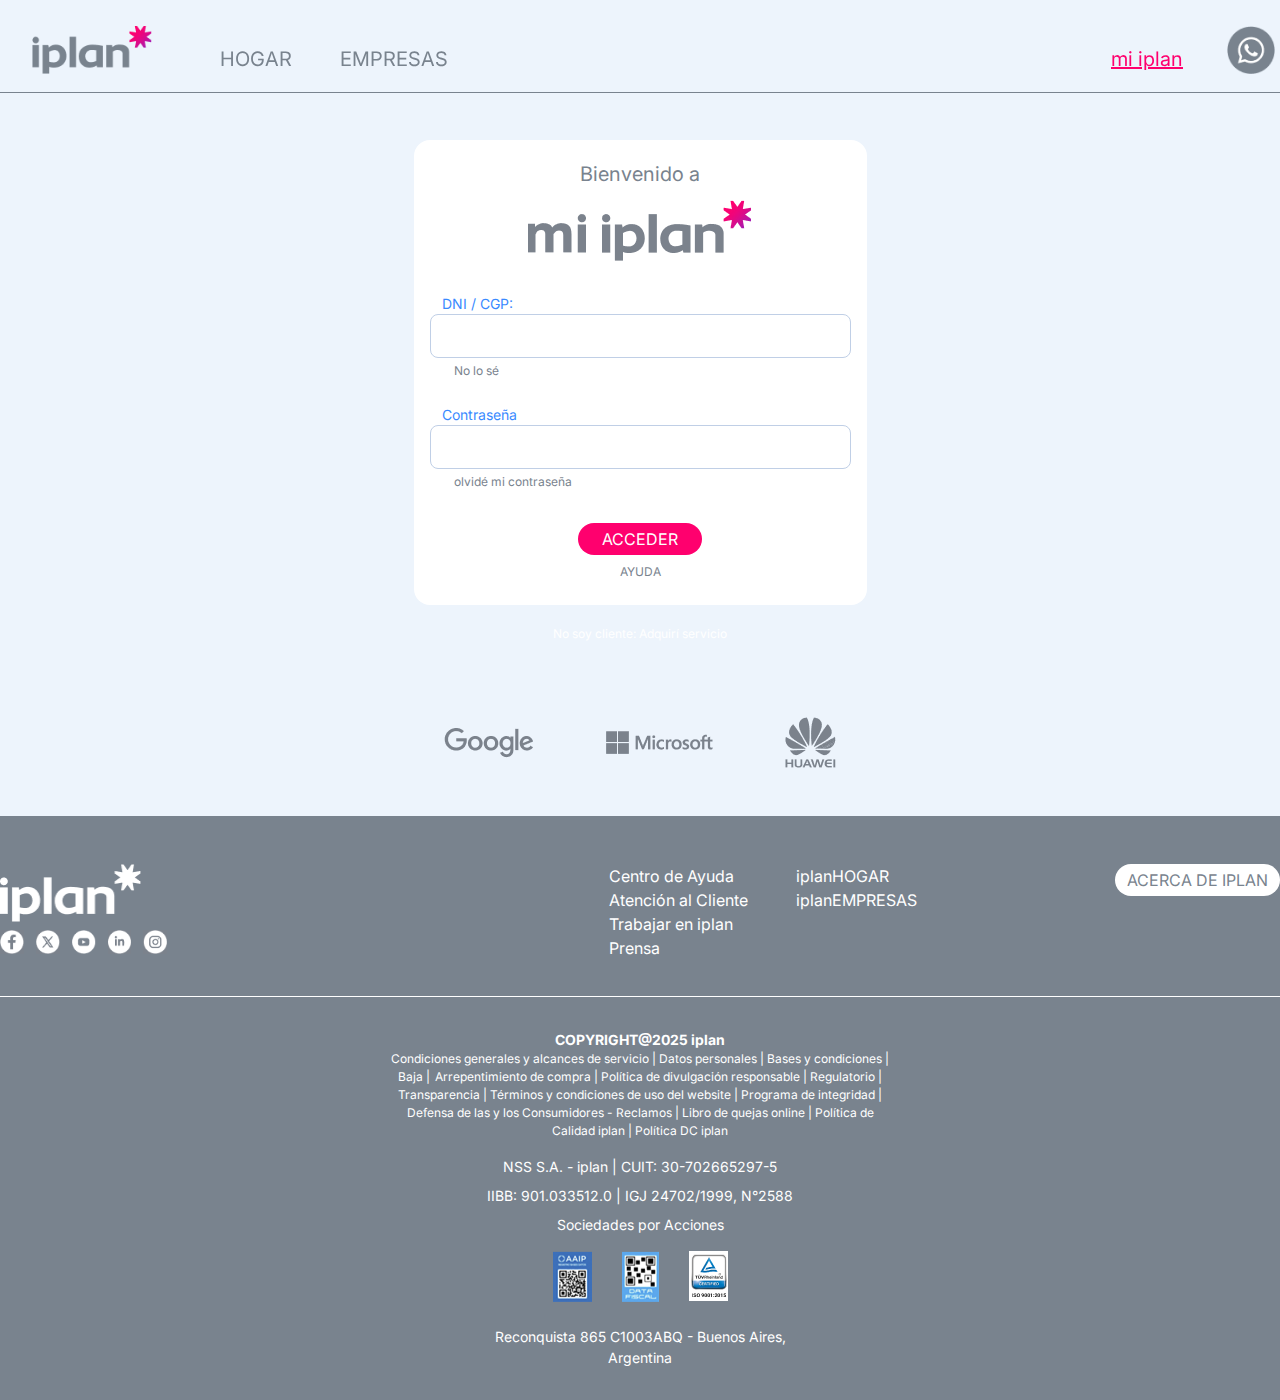
<file: Nueva carpeta/index.html>
<html lang="es" dir="ltr" prefix="content: https://purl.org/rss/1.0/modules/content/  dc: https://purl.org/dc/terms/  foaf: http://xmlns.com/foaf/0.1/  og: https://ogp.me/ns#  rdfs: https://www.w3.org/2000/01/rdf-schema#  schema: https://schema.org/  sioc: https://rdfs.org/sioc/ns#  sioct: https://rdfs.org/sioc/types#  skos: https://www.w3.org/2004/02/skos/core#  xsd: https://www.w3.org/2001/XMLSchema# " class=" js">




<head>
  
  
  
  
  
  
  
  
  
  <meta name="keywords" content="IPLAN, Fibra Optica, Liv, Internet, Conexión">
  <meta name="author" content="IPLAN">
  <meta charset="utf-8">
  <link rel="canonical" href="https://www.iplan.com.ar/miiplan">
  
  <noscript><img height="1" width="1" style="display:none" src="https://www.facebook.com/tr?id=1709235476035351&amp;ev=PageView&amp;noscript=1" /></noscript>
  <meta name="MobileOptimized" content="width">
  <meta name="HandheldFriendly" content="true">
  <meta name="viewport" content="width=device-width, initial-scale=1, shrink-to-fit=no">
  <meta http-equiv="x-ua-compatible" content="ie=edge">
  <link rel="shortcut icon" href="https://www.iplan.com.ar/themes/iplan_b4/favicon.ico" type="image/vnd.microsoft.icon">
  <link rel="revision" href="https://www.iplan.com.ar/miiplan">
  

  <title>mi iplan</title>
  <!-- <link rel="stylesheet" media="all" href="//stackpath.bootstrapcdn.com/bootstrap/4.1.1/css/bootstrap.min.css"> -->
  <link rel="stylesheet" media="all" href="../core/modules/system/css/components/ajax-progress.module9c1d.css?sm9u7d">
  <link rel="stylesheet" media="all" href="../core/modules/system/css/components/align.module9c1d.css?sm9u7d">
  <link rel="stylesheet" media="all" href="../core/modules/system/css/components/autocomplete-loading.module9c1d.css?sm9u7d">
  <link rel="stylesheet" media="all" href="../core/modules/system/css/components/fieldgroup.module9c1d.css?sm9u7d">
  <link rel="stylesheet" media="all" href="../core/modules/system/css/components/container-inline.module9c1d.css?sm9u7d">
  <link rel="stylesheet" media="all" href="../core/modules/system/css/components/clearfix.module9c1d.css?sm9u7d">
  <link rel="stylesheet" media="all" href="../core/modules/system/css/components/details.module9c1d.css?sm9u7d">
  <link rel="stylesheet" media="all" href="../core/modules/system/css/components/hidden.module9c1d.css?sm9u7d">
  <link rel="stylesheet" media="all" href="../core/modules/system/css/components/item-list.module9c1d.css?sm9u7d">
  <link rel="stylesheet" media="all" href="../core/modules/system/css/components/js.module9c1d.css?sm9u7d">
  <link rel="stylesheet" media="all" href="../core/modules/system/css/components/nowrap.module9c1d.css?sm9u7d">
  <link rel="stylesheet" media="all" href="../core/modules/system/css/components/position-container.module9c1d.css?sm9u7d">
  <link rel="stylesheet" media="all" href="../core/modules/system/css/components/progress.module9c1d.css?sm9u7d">
  <link rel="stylesheet" media="all" href="../core/modules/system/css/components/reset-appearance.module9c1d.css?sm9u7d">
  <link rel="stylesheet" media="all" href="../core/modules/system/css/components/resize.module9c1d.css?sm9u7d">
  <link rel="stylesheet" media="all" href="../core/modules/system/css/components/sticky-header.module9c1d.css?sm9u7d">
  <link rel="stylesheet" media="all" href="../core/modules/system/css/components/system-status-counter9c1d.css?sm9u7d">
  <link rel="stylesheet" media="all" href="../core/modules/system/css/components/system-status-report-counters9c1d.css?sm9u7d">
  <link rel="stylesheet" media="all" href="../core/modules/system/css/components/system-status-report-general-info9c1d.css?sm9u7d">
  <link rel="stylesheet" media="all" href="../core/modules/system/css/components/tabledrag.module9c1d.css?sm9u7d">
  <link rel="stylesheet" media="all" href="../core/modules/system/css/components/tablesort.module9c1d.css?sm9u7d">
  <link rel="stylesheet" media="all" href="../core/modules/system/css/components/tree-child.module9c1d.css?sm9u7d">
  <link rel="stylesheet" media="all" href="../themes/contrib/bootstrap_barrio/css/components/user9c1d.css?sm9u7d">
  <link rel="stylesheet" media="all" href="../themes/contrib/bootstrap_barrio/css/components/progress9c1d.css?sm9u7d">
  <link rel="stylesheet" media="all" href="../themes/contrib/bootstrap_barrio/css/components/node9c1d.css?sm9u7d">
  <link rel="stylesheet" media="all" href="../themes/contrib/bootstrap_barrio/css/components/affix9c1d.css?sm9u7d">
  <link rel="stylesheet" media="all" href="../themes/contrib/bootstrap_barrio/css/components/alerts9c1d.css?sm9u7d">
  <link rel="stylesheet" media="all" href="../themes/contrib/bootstrap_barrio/css/components/book9c1d.css?sm9u7d">
  <link rel="stylesheet" media="all" href="../themes/contrib/bootstrap_barrio/css/components/comments9c1d.css?sm9u7d">
  <link rel="stylesheet" media="all" href="../themes/contrib/bootstrap_barrio/css/components/contextual9c1d.css?sm9u7d">
  <link rel="stylesheet" media="all" href="../themes/contrib/bootstrap_barrio/css/components/feed-icon9c1d.css?sm9u7d">
  <link rel="stylesheet" media="all" href="../themes/contrib/bootstrap_barrio/css/components/field9c1d.css?sm9u7d">
  <link rel="stylesheet" media="all" href="../themes/contrib/bootstrap_barrio/css/components/header9c1d.css?sm9u7d">
  <link rel="stylesheet" media="all" href="../themes/contrib/bootstrap_barrio/css/components/help9c1d.css?sm9u7d">
  <link rel="stylesheet" media="all" href="../themes/contrib/bootstrap_barrio/css/components/icons9c1d.css?sm9u7d">
  <link rel="stylesheet" media="all" href="../themes/contrib/bootstrap_barrio/css/components/image-button9c1d.css?sm9u7d">
  <link rel="stylesheet" media="all" href="../themes/contrib/bootstrap_barrio/css/components/item-list9c1d.css?sm9u7d">
  <link rel="stylesheet" media="all" href="../themes/contrib/bootstrap_barrio/css/components/list-group9c1d.css?sm9u7d">
  <link rel="stylesheet" media="all" href="../themes/contrib/bootstrap_barrio/css/components/node-preview9c1d.css?sm9u7d">
  <link rel="stylesheet" media="all" href="../themes/contrib/bootstrap_barrio/css/components/page9c1d.css?sm9u7d">
  <link rel="stylesheet" media="all" href="../themes/contrib/bootstrap_barrio/css/components/search-form9c1d.css?sm9u7d">
  <link rel="stylesheet" media="all" href="../themes/contrib/bootstrap_barrio/css/components/shortcut9c1d.css?sm9u7d">
  <link rel="stylesheet" media="all" href="../themes/contrib/bootstrap_barrio/css/components/sidebar9c1d.css?sm9u7d">
  <link rel="stylesheet" media="all" href="../themes/contrib/bootstrap_barrio/css/components/site-footer9c1d.css?sm9u7d">
  <link rel="stylesheet" media="all" href="../themes/contrib/bootstrap_barrio/css/components/skip-link9c1d.css?sm9u7d">
  <link rel="stylesheet" media="all" href="../themes/contrib/bootstrap_barrio/css/components/table9c1d.css?sm9u7d">
  <link rel="stylesheet" media="all" href="../themes/contrib/bootstrap_barrio/css/components/tabledrag9c1d.css?sm9u7d">
  <link rel="stylesheet" media="all" href="../themes/contrib/bootstrap_barrio/css/components/tableselect9c1d.css?sm9u7d">
  <link rel="stylesheet" media="all" href="../themes/contrib/bootstrap_barrio/css/components/tablesort-indicator9c1d.css?sm9u7d">
  <link rel="stylesheet" media="all" href="../themes/contrib/bootstrap_barrio/css/components/ui.widget9c1d.css?sm9u7d">
  <link rel="stylesheet" media="all" href="../themes/contrib/bootstrap_barrio/css/components/tabs9c1d.css?sm9u7d">
  <link rel="stylesheet" media="all" href="../themes/contrib/bootstrap_barrio/css/components/vertical-tabs9c1d.css?sm9u7d">
  <link rel="stylesheet" media="all" href="../themes/contrib/bootstrap_barrio/css/components/views9c1d.css?sm9u7d">
  <link rel="stylesheet" media="all" href="../themes/contrib/bootstrap_barrio/css/components/ui-dialog9c1d.css?sm9u7d">
  <link rel="stylesheet" media="all" href="../themes/iplan_b4/css/bootstrap9c1d.css?sm9u7d">


  <!-- <link rel="stylesheet" media="all" href="/themes/iplan_b4/css/estilos-iplan-v2.css?sm9u7d"> -->
  <link rel="stylesheet" media="all" href="../themes/iplan_b4/css/menu20229c1d.css?sm9u7d">
  <link rel="stylesheet" media="all" href="../themes/iplan_b4/css/menu2022-IT9c1d.css?sm9u7d">
  <link rel="stylesheet" media="all" href="../themes/iplan_b4/css/menu2022-LIV9c1d.css?sm9u7d">
  <link rel="stylesheet" media="all" href="../themes/iplan_b4/css/menu2022-Mayoristas9c1d.css?sm9u7d">
  <link rel="stylesheet" media="all" href="../themes/iplan_b4/css/menu2022-Wholesale9c1d.css?sm9u7d">
  <link rel="stylesheet" media="all" href="../themes/iplan_b4/css/menu2022-about19c1d.css?sm9u7d">

  <!-- 

#########
######### V2
#########
#########
-->

  <link rel="stylesheet" media="all" href="../themes/iplan_b4/css/v2_estilos8fbd.css?sqwfrw" />
  <link rel="stylesheet" media="all" href="../themes/iplan_b4/css/v2_footer8fbd.css?sqwfrw" />
  <link rel="stylesheet" media="all" href="../themes/iplan_b4/css/v2_header8fbd.html?sqwfrw" />
  <link rel="stylesheet" media="all" href="../themes/iplan_b4/css/v2_headerEmpresaHogar8fbd.css?sqwfrw" />
  <!-- <link rel="stylesheet" media="all" href="/miiplanliv/css/v2_headerEmpresaHogar_lite.css?sqwfrw" /> -->
  <link rel="stylesheet" media="all" href="../themes/iplan_b4/css/v2_login4297.css?123123" />



  <link rel="stylesheet" media="all" href="http://fonts.googleapis.com/icon?family=Material+Icons">
  <link rel="stylesheet" media="all" href="../themes/iplan_b4/css/talks269c1d.css?sm9u7d">
  <link rel="stylesheet" media="all" href="../themes/iplan_b4/css/landing_gsuite9c1d.css?sm9u7d">
  <link rel="stylesheet" media="all" href="../themes/iplan_b4/css/style9c1d.css?sm9u7d">
  <link rel="stylesheet" media="all" href="../themes/iplan_b4/css/colors9c1d.css?sm9u7d">
  <link rel="stylesheet" media="print" href="../themes/contrib/bootstrap_barrio/css/print9c1d.css?sm9u7d">


  <!--[if lte IE 8]>
<script src="/core/assets/vendor/html5shiv/html5shiv.min.js?v=3.7.3"></script>
<![endif]-->

  <meta http-equiv="Content-Type" content="text/html;charset=utf-8">
  <meta name="facebook-domain-verification" content="i49i38yvg1ae9o5dvj0u6knwmcnq7p">
  
  
  
  
</head>
<style>
  .v2__headerEmpresaHogar {
    z-index: 1000;
}
  </style>
<body class="layout-no-sidebars has-featured-top page-node-882 path-node node--type-_019-zona-de-clientes-acceso-biz scrollup">
  <a href="#main-content" class="visually-hidden focusable skip-link">
    Pasar al contenido principal
  </a>
  <noscript aria-hidden="true"><iframe src="https://www.googletagmanager.com/ns.html?id=GTM-WZK27S" height="0" width="0" title="Google Tag Manager"></iframe></noscript>


  <div class="dialog-off-canvas-main-canvas" data-off-canvas-main-canvas="">
    <div id="page-wrapper">
      <div id="page">


        <div class="modal" id="myModal">
          <div class="modal-dialog ytmodal">
            <div class="modal-content">
              <button type="button" class="close" data-dismiss="modal" aria-label="Close">
              </button>
              <div class="modal-body">
                              </div>
            </div>
          </div>
        </div>
        


        <nav class="navbar navbar-dark navbar-expand-lg" id="navbar-main">
          <button class="navbar-toggler navbar-toggler-right" type="button" data-toggle="collapse" data-target="#CollapsingNavbar" aria-controls="CollapsingNavbar" aria-expanded="false" aria-label="Toggle navigation"><span class="navbar-toggler-icon"></span></button>
          <div class="collapse navbar-collapse" id="CollapsingNavbar">
            <div class="form-inline navbar-form float-right">
              
            </div>
          </div>
        </nav>

        </header>
        <div class="featured-top">
          <aside class="featured-top__inner section container clearfix" role="complementary">
          </aside>
        </div>
        <div id="main-wrapper" class="layout-main-wrapper clearfix">

          <div id="main" class="container">

            <div class="row row-offcanvas row-offcanvas-left clearfix">
              <main class="main-content col" id="content" role="main">
                <section class="section">
                  <a id="main-content" tabindex="-1"></a>
               
                  <header class="v2__headerEmpresaHogar v2_background_grey-light"><!-- Nav Superior -->
                    <nav class="v2_nav_top">
                      <div class="v2_nav_top_left">
                        <div class="v2_nav_top_left_logo"><a href="https://www.iplan.com.ar/#"><img alt="v2_logo_gris" src="../themes/iplan_b4/NEW/img/v2_LogoIplan.png"></a></div>


                        <div class="v2_nav_top_left_opciones">
                          <div>
                            <a href="https://www.iplan.com.ar/hogar">
                              <p class="v2_text_20_regular v2_color_grey-dark hoverMagenta desktop">HOGAR</p>
                            </a>
                            <a href="https://www.iplan.com.ar/hogar">
                              <p class="v2_text_16_regular v2_color_grey-dark hoverMagenta mobile">HOGAR</p>
                            </a>
                          </div>
                          <div>
                            <a href="https://www.iplan.com.ar/empresas">
                              <p class="v2_text_20_regular v2_color_grey-dark hoverBlue  desktop">EMPRESAS </p>
                            </a>
                            <a href="https://www.iplan.com.ar/empresas">
                              <p class="v2_text_16_regular v2_color_grey-dark hoverBlue  mobile">EMPRESAS </p>
                            </a>
                          </div>

                        </div>
                      </div>
                      <!-- Opciones desktop -->

                      <div class="v2_nav_top_right d-none d-lg-flex">
                        <div class="v2_nav_top_right_opciones">
                          <a href="https://www.iplan.com.ar/miiplan">
                            <p class="v2_text_20_regular v2_color_magenta hoverMagenta" style="text-decoration: underline;">mi iplan</p>
                          </a>

                        </div>
                        <div class="v2_nav_top_right_logo">
                          <a href="https://wa.me/541150320000" target="_blank">
                            <img alt="v2_logo_gris" id="logoWhatsappHeader" src="../themes/iplan_b4/NEW/img/v2_btnWhatsapp.png">
                          </a>
                        </div>
                      </div>
                    </nav>

                    <div class="separadorH-grey desktop">&nbsp;</div>
                  </header>
                  <div id="block-iplan-b4-content" class="block block-system block-system-main-block">


                    <div class="content">


                      <link href="https://fonts.googleapis.com/css?family=Roboto:400,100,100italic,300,300italic,400italic,500,500italic,700,700italic,900italic,900" rel="stylesheet" type="text/css">

                      <style>
                        #loaderLogin {
                          display: flex;
                          flex-direction: column;
                          justify-content: center;
                          align-items: center;
                          gap: 16px;
                          margin-top: 16px;
                          <div class="lds-ring"><div></div><div></div><div></div><div></div>
                        }

                        .lds-ring {
	display: inline-block;
	position: relative;
	width: 80px;
	height: 80px;
}

.lds-ring div {
	box-sizing: border-box;
	display: block;
	position: absolute;
	width: 64px;
	height: 64px;
	margin: 8px;
	border: 8px solid #FF006E;
	border-radius: 50%;
	animation: lds-ring 1.2s cubic-bezier(0.5, 0, 0.5, 1) infinite;
	border-color: #FF006E transparent transparent transparent;
}

.lds-ring div:nth-child(1) {
	animation-delay: -0.45s;
}

.lds-ring div:nth-child(2) {
	animation-delay: -0.3s;
}

.lds-ring div:nth-child(3) {
	animation-delay: -0.15s;
}

@keyframes lds-ring {
	0% {
		transform: rotate(0deg);
	}

	100% {
		transform: rotate(360deg);
	}
}
                        }
                      </style>

                      <!-- CONTENT -->
                      <div class="zonaDeClientes2020">

                        <!-- LOGIN LIV -->

                        <div class="login-lv lvclss gradient_hogar">

                          <div class="container-login-v2  v2_background_white">
                            <div class="contenido-columna">
                              <h2 class="v2_text_20_regular v2_color_grey-dark">Bienvenido a </h2>
                              <img alt="v2_logo_gris" src="../themes/iplan_b4/NEW/img/v2_logoMiIplanLogin.png" />
                            </div>
                            <div class="link_de_columna bglnlv">

                              <h2 class="sub-lv-v2"><!---Ingresá los datos de tu cuenta:--></h2>
                              <div class="sub-biz-lv" style="display:none">Zona de Clientes</div>

                              <div class="flexBox_secondRowContainer">
                                <form action="https://www.iplan.com.ar/login_unificado_d/redirect2020.php" method="post" id="formL1">
                                  <div class="flexBox_column80">
                                    <div class="flexBoxIteminColn">
                                      <label class="newZDCLabel v2_text_14_regular v2_color_blue" id="GCP_label">DNI / CGP:</label>
                                      <input class="zona-clients_campos-acceder" type="text" name="username" id="edit-usuario"
                                        required="">
                                      <div class="zona-clients_textfield-help v2_text_12_regular v2_color_grey-dark" id="CGP-ref"> <span style="cursor:pointer">No lo sé </span></div>
                                      <div class="hidModal" id="myZDCMod1">
                                        <div class="mmTit">&nbsp;</div>
                                        <div class="mmText">Si sos cliente, ahora podés loguearte con tu DNI.<br>Tu código
                                          de Gestión Personal<span class="redMe-v2"> (CGP) </span> es el que recibiste en el
                                          mail de <b>Bienvenida/o a IPLAN</b>.</div>
                                        <div class="mmText">También podés encontrarlo en la parte superior de tus facturas.
                                        </div>
                                        <div class="mmText">Obtenelo a través del chat o contactándonos por <a
                                            href="https://wa.me/541150320000" id="headerWABut2" target="_blank"><span
                                              class="redMe-v2">Whatsapp</span></a>.</div>
                                      </div>
                                    </div>
                                    <div class="flexBoxIteminColn">
                                      <label class="newZDCLabel v2_text_14_regular v2_color_blue">Contraseña</label>
                                      <input class="zona-clients_campos-acceder campoApgado" maxlength="20" name="password"
                                        required="" type="password" id="edit-password" disabled="">
                                      <div class="flexBoxIteminColn_opContraseña">
                                        <div class="zona-clients_textfield-help v2_text_12_regular v2_color_grey-dark" id="Pas-ref">
                                          <span style="cursor:pointer">
                                            olvidé mi contraseña
                                          </span>

                                        </div>

                                        <div class="NewCHPWD hidThing" id="CHpWD">
                                          <input type="button" style="cursor:pointer" value="Cambiar contraseña" class="zona-clients_sendBut-modulo v2_text_12_regular v2_color_grey-dark" id="activateCHPW">
                                        </div>
                                      </div>


                                      <div class="hidModal" id="myZDCMod2">
                                        <div class="mmTit">&nbsp;</div>
                                        <div class="mmText v2_text_12_regular v2_color_grey-dark">
                                          Tu <span class="redMe-v2">contraseña</span> y <span
                                            class="redMe-v2">Nº de CGP</span>(código de gestión personal) se encuentran en
                                          el mail de <b>Bienvenida/o a IPLAN</b> que te enviamos oportunamente.
                                        </div>
                                        <div class="mmText">Si necesitás <b>recuperar tu contraseña</b>, por favor completá el
                                          campo "NÚMERO CGP" y te enviaremos un mail a tu cuenta de contacto principal con las
                                          instrucciones.</div>
                                      </div>
                                    </div>
                                    <div class="flexBoxIteminCol">
                                      <input id="btnIngresar" type="submit" value="ACCEDER" class="acceder-login-v2 v2_button_magenta_white">
                                      <div id="loaderLogin" style="display:none;">
                                        <div class="lds-ring"><div></div><div></div><div></div><div></div>
                                        </div>
                                        <h2 class="title-hg v2_text_24_regular v2_text_degrade-pink">Accediendo ...</h2>
                                      </div>
                                    </div>
                                  </div>
                                  <input type="hidden" name="csrf_token"
                                    value="1972888e140c0efd87737b431c0d54e2ec7c64b34285dfa8229e657ffe6c82e8">
                                </form>


                                <!-- CHANGE PASSWORD-->

                                <div class="flexBox_column80 hidThing" id="uncoverCHPW">
                                  <div class="flexBoxIteminColn2">
                                    <label class="newZDCLabel v2_text_14_regular v2_color_blue">CONTRASEÑA ACTUAL:</label>
                                    <input class="zona-clients_campos-acceder" type="password" name="lastPwd" id="lastPwd"
                                      required="">
                                    <div class="zona-clients_textfield-help v2_text_12_regular v2_color_grey-dark" id="PWDO">Ingresa tu contraseña actual</div>
                                    <div class="hidModal" id="myZDCMod3">&nbsp;</div>
                                  </div>
                                  <div class="horixontalCont ">
                                    <div class="flexBoxIteminColn2">
                                      <label class="newZDCLabel v2_text_14_regular v2_color_blue">CONTRASEÑA NUEVA:</label>
                                      <input class="zona-clients_campos-acceder campoApgado" maxlength="20" name="password2"
                                        required="" type="password" id="edit-password2" disabled="">
                                      <div class="zona-clients_textfield-help v2_text_12_regular v2_color_grey-dark" id="Pas-new">Nivel de seguridad:</div>
                                      <div class="zona-clients_textfield-help v2_text_12_regular v2_color_grey-dark" id="Pas-new2">Debe contener al menos 8 caracteres,
                                        1 mayúscula,
                                        un número y un símbolo (#?!@$%^&amp;*-.=:;,).</div>
                                      <div class="hidModal" id="myZDCMod4">&nbsp;</div>
                                    </div>
                                    <div class="flexBoxIteminColn2 hidThing " id="revealCopyP">
                                      <label class="newZDCLabel v2_text_14_regular v2_color_blue">REPETIR CONTRASEÑA NUEVA:</label>
                                      <input class="zona-clients_campos-acceder" maxlength="20" name="password3" required=""
                                        type="password" id="edit-password3">
                                      <div class="zona-clients_textfield-help v2_text_12_regular v2_color_grey-dark" id="Pas-new2">Las contraseñas deben coincidir</div>
                                    </div>
                                  </div>
                                  <div class="flexBoxIteminCol">
                                    <input type="button" value="Cambiar" class=" v2_button_magenta_white" id="chpwdLU"
                                      disabled="">

                                    <div class="zona-clients_textfield-help " id="Pas-feedback"></div>

                                  </div>

                                </div>
                              </div>

                              <div class="help-lv videoButRos v2_text_12_regular v2_color_grey-dark" style="cursor:pointer">AYUDA</div>

                            </div>

                          </div>
                          <a href="https://www.iplan.com.ar/hogar">
                          <div class="help-lvNO v2_text_12_regular v2_color_white">
                            No soy cliente: Adquirí servicio
                          </div>
                          </a>

                        </div>

                      </div>
                      



                    </div>
                  </div>

                  <section class="row region region-footer-first">
                    <div id="block-iplanfooter2019" class="block block-block-content block-block-content16332b60-aca9-4221-a680-d1287682509a" style="width: 100% !important;">


                      <div class="content">

                        <div class="clearfix text-formatted field field--name-body field--type-text-with-summary field--label-hidden field__item"><!-- FOOTER --><!-- FOOTER -->
                          <div class="v2__logos">
		<div><img alt="logo" src="../themes/iplan_b4/NEW/img/v2_google.png"></div>
	
		<div><img alt="logo" src="../themes/iplan_b4/NEW/img/v2_microsoft.png"></div>
	
		<div><img alt="logo" src="../themes/iplan_b4/NEW/img/v2_huawei.png"></div>
	</div>
	
	<footer class="v2__footer v2_background_grey-dark"><!-- parte superior -->
		<div class="v2__footer__top">
			<div class="v2__footer__top-1">
				<div class="v2__footer__top-1__logo"><img alt="v2_logo_gris"
						src="../themes/iplan_b4/NEW/img/v2_iplan_gris.png"></div>
	
				<div class="v2__footer__top-1__redes">
	
					<a href="https://www.facebook.com/iplanarg" target="_blank">
						<img alt="logo" src="../themes/iplan_b4/NEW/img/v2_logo_facebook.png">
					</a>
	
					<a href="https://x.com/iplanarg" target="_blank">
						<img alt="logo" src="../themes/iplan_b4/NEW/img/v2_logo2_x.png">
					</a>
	
					<a href="https://www.youtube.com/user/ComunicacionesIPLAN/videos" target="_blank">
						<img alt="logo" src="../themes/iplan_b4/NEW/img/v2_logo_yt.png">
	
					</a>
	
					<a href="https://www.linkedin.com/company/iplan-telecommunications/" target="_blank">
						<img alt="logo" src="../themes/iplan_b4/NEW/img/v2_logo_linkedin.png">
	
					</a>
	
					<a href="https://www.instagram.com/iplanarg" target="_blank">
						<img alt="logo" src="../themes/iplan_b4/NEW/img/v2_logo_instagram.png">
					</a>
	
				</div>
			</div>
	
			<div class="v2__footer__top-2">
				<div class="v2__footer__top-2__col-1">
					<div><a class="v2_color_white v2_text_16_regular" href="https://www.iplan.com.ar/centro-de-ayuda-hogar"
							id="centroAyuda">Centro de Ayuda</a></div>
	
					<div><a class="v2_color_white v2_text_16_regular" href="index.html">Atención al Cliente</a></div>
	
					<div><a class="v2_color_white v2_text_16_regular" href="https://www.iplan.com.ar/institucional/trabajar-en-iplan">Trabajar en
							iplan</a></div>
	
					<div><a class="v2_color_white v2_text_16_regular" href="https://www.iplan.com.ar/institucional/prensa">Prensa</a></div>
				</div>
	
				<div class="v2__footer__top-2__col-2">
					<div><a class="v2_color_white v2_text_16_regular" href="https://www.iplan.com.ar/hogar">iplanHOGAR</a></div>
	
					<div><a class="v2_color_white v2_text_16_regular" href="https://www.iplan.com.ar/empresas">iplanEMPRESAS</a></div>
				</div>
			</div>
	
			<div class="v2__footer__top-3"><a class="v2_button_white" href="https://www.iplan.com.ar/institucional/acerca-de-iplan">ACERCA DE iplan
				</a></div>
		</div>
	
		<div class="separadorH">&nbsp;</div>
		<!-- botones -->
	
		<div class="v2__footer__mid">
			<div class="v2__footer_mid__col-1">
				<div>
					<p class="v2_text_14_bold v2_color_white">COPYRIGHT@2025 iplan</p>
				</div>
	
				<div class="v2_text_12_regular v2_color_white"><a class="v2_text_12_regular v2_color_white"
						href="https://www.iplan.com.ar/Alcances-de-servicio">Condiciones generales y alcances de servicio</a> | <a
						class="v2_text_12_regular v2_color_white" href="https://www.iplan.com.ar/datos-personales">Datos personales</a> | <a
						class="v2_text_12_regular v2_color_white" href="https://www.iplan.com.ar/Bases-y-condiciones">Bases y condiciones</a>
					| <button class="v2_text_12_regular v2_color_white" id="deeplink_bajas" type="button"> Baja
						| </button><button class="v2_text_12_regular v2_color_white" id="deeplink_arrepentimiento"
						type="button" style="margin-left: 5px;"> Arrepentimiento de compra</button> | <a target="_blank" class="v2_text_12_regular v2_color_white"
						href="https://www.iplan.com.ar/themes/iplan_b4/pdf/Politica_de_Divulgacion_Responsable_version_final-20-8.pdf">Política de
						divulgación responsable</a> | <a class="v2_text_12_regular v2_color_white"
						href="https://www.iplan.com.ar/Enacom">Regulatorio</a> | <a class="v2_text_12_regular v2_color_white"
						href="https://www.iplan.com.ar/transparencia">Transparencia</a> | <a class="v2_text_12_regular v2_color_white"
						href="https://www.iplan.com.ar/terminos_y_condiciones_generales">Términos y condiciones de uso del website</a> | <a
						class="v2_text_12_regular v2_color_white" href="https://www.iplan.com.ar/Programa-de-Integridad">Programa de integridad</a>
					| <a class="v2_text_12_regular v2_color_white"
						href="https://www.argentina.gob.ar/produccion/defensadelconsumidor/formulario" target="_blank">Defensa de las y los
						Consumidores - Reclamos</a> | <button class="v2_text_12_regular v2_color_white" id="deeplink_libro"
						type="button"> Libro de quejas online</button> | <a class="v2_text_12_regular v2_color_white"
						href="https://www.iplan.com.ar/pdf/politica-de-calidad-IPLAN" target="_blank">Política de Calidad iplan</a> | <a
						class="v2_text_12_regular v2_color_white" href="https://www.iplan.com.ar/pdf/Politica_Data_Center_IPLAN.pdf" target="_blank">Política DC
						iplan</a></div>
			</div>
	
			<div class="v2__footer_mid__col-2">
				<p class="v2_color_white v2_text_14_regular">NSS S.A. - iplan | CUIT: 30-702665297-5</p>
	
				<p class="v2_color_white v2_text_14_regular">IIBB: 901.033512.0 | IGJ 24702/1999, N°2588</p>
	
				<p class="v2_color_white v2_text_14_regular">Sociedades por Acciones</p>
			</div>
	
			<div class="v2__footer_mid__col-3"><a href="http://qr.afip.gob.ar/?qr=LiXGSttkYNXwfsLxXnWNvQ,,"
					target="_blank"><img alt="sello1" src="../themes/iplan_b4/NEW/img/v2_sello_1.png"> </a> <a
					href="https://www.argentina.gob.ar/aaip" target="_blank"> <img alt="sello1"
						src="../themes/iplan_b4/NEW/img/v2_sello_2.png"> </a> <a href="https://www.iplan.com.ar/pdf/IPLAN-ISO-9001" target="_blank">
					<img alt="sello1" src="../themes/iplan_b4/NEW/img/v2_sello_3.png"> </a></div>
		</div>
	
		<div class="v2__footer_bottom">
			<p class="v2_text_14_regular v2_color_white">Reconquista 865 C1003ABQ - Buenos Aires, Argentina</p>
		</div>
	</footer>
                         
                        </div>

                      </div>
                    </div>


                  </section>


                </section>
              </main>
            </div>

          </div>

        </div>
        <footer class="site-footer">

          <div>



          </div>

        </footer>
      </div>
    </div>



  </div>


  







  
  
  
  
  
  
  
  
  
  
  
  
  
  
  
  <!--<script src="/themes/iplan_b4/js/2021zz159.js?1745014786"></script>-->
  
  <!-- <script src="/themes/iplan_b4/js/Home2022-final50.js?27=&amp;v=8.9.20"></script> -->
  
<!--  <script src="/themes/iplan_b4/js/botmaker.js?v=8.9.20"></script>--><!--
  <script type="text/javascript" async="" src="https://go.botmaker.com/rest/webchat/p/1TQ0R2EESG/init.js"></script>-->
  <!-- <script src="//cdnjs.cloudflare.com/ajax/libs/popper.js/1.11.0/umd/popper.min.js"></script> -->
  <!-- <script src="//stackpath.bootstrapcdn.com/bootstrap/4.1.1/js/bootstrap.min.js"></script> -->
  <noscript><img height="1" width="1" style="display:none" src="https://www.facebook.com/tr?id=237469813374999&amp;ev=PageView&amp;noscript=1"></noscript>
    </div>
<script src="../cdn-cgi/scripts/7d0fa10a/cloudflare-static/rocket-loader.min.js" data-cf-settings="230b4e2d5e7bfe18a1cacc58-|49" defer></script></body>



</html>
</file>
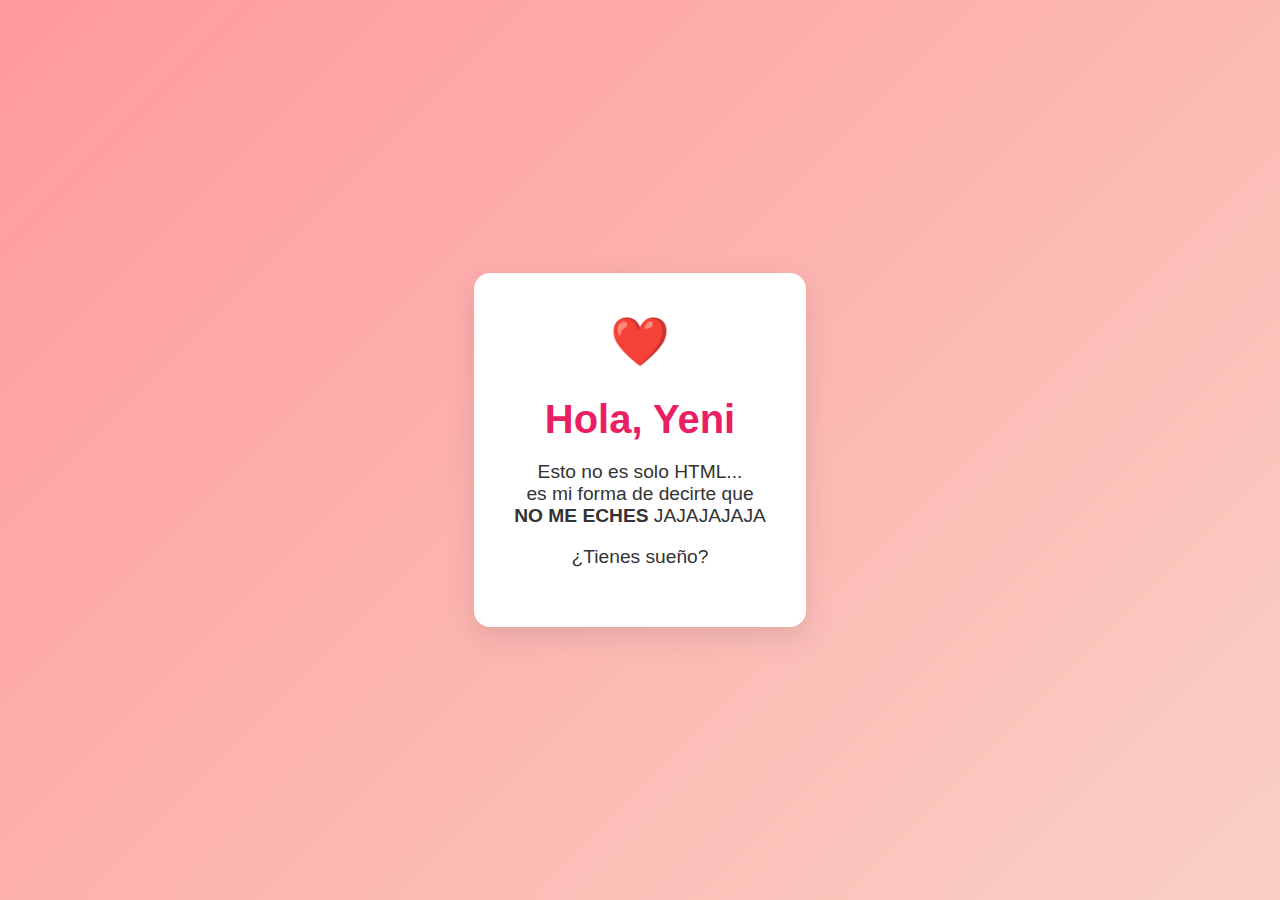
<file: YENI.html>
<!DOCTYPE html>
<html lang="es">
<head>
  <meta charset="UTF-8">
  <title>Para Ti 💖</title>
  <style>
    body {
      margin: 0;
      font-family: 'Segoe UI', sans-serif;
      background: linear-gradient(135deg, #ff9a9e, #fad0c4);
      display: flex;
      align-items: center;
      justify-content: center;
      height: 100vh;
      color: #333;
      text-align: center;
    }
    .card {
      background: white;
      border-radius: 16px;
      padding: 40px;
      box-shadow: 0 10px 30px rgba(0,0,0,0.1);
      max-width: 500px;
      animation: fadeIn 2s ease-in-out;
    }
    h1 {
      font-size: 2.5em;
      margin-bottom: 10px;
      color: #e91e63;
    }
    p {
      font-size: 1.2em;
    }
    .heart {
      font-size: 3em;
      animation: heartbeat 1.5s infinite;
    }
    @keyframes heartbeat {
      0%, 100% { transform: scale(1); }
      50% { transform: scale(1.3); }
    }
    @keyframes fadeIn {
      from { opacity: 0; transform: translateY(20px); }
      to { opacity: 1; transform: translateY(0); }
    }
  </style>
</head>
<body>
  <div class="card">
    <div class="heart">❤️</div>
    <h1>Hola, Yeni</h1>
    <p>Esto no es solo HTML...<br>es mi forma de decirte que<br><strong>NO ME ECHES</strong> JAJAJAJAJA</p>
    <p>¿Tienes sueño?</p>
  </div>
</body>
</html>
</file>
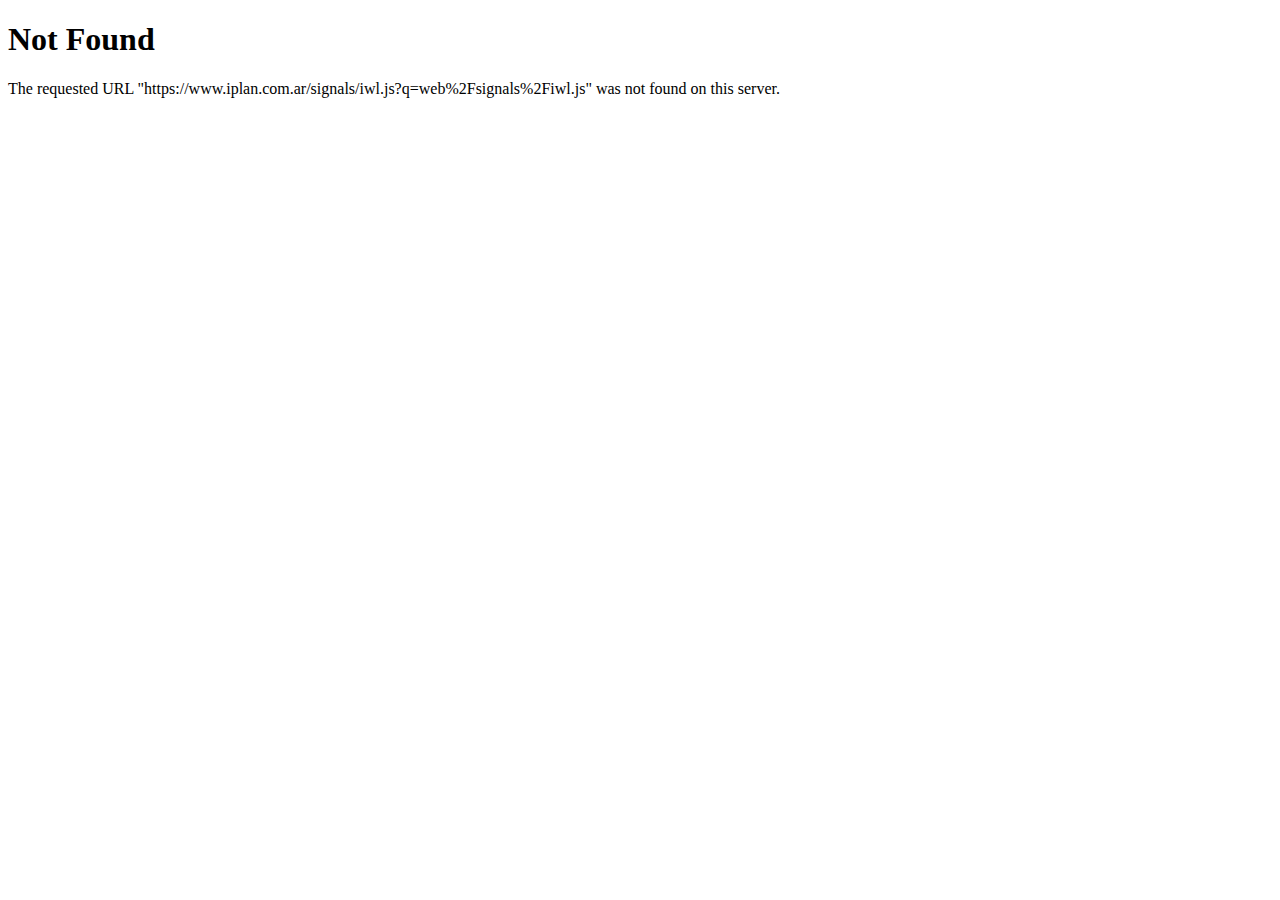
<file: signals/iwl.html>
<!DOCTYPE html><html><head><title>404 Not Found</title></head><body><h1>Not Found</h1><p>The requested URL "https://www.iplan.com.ar/signals/iwl.js?q=web%2Fsignals%2Fiwl.js" was not found on this server.</p></body></html>
</file>
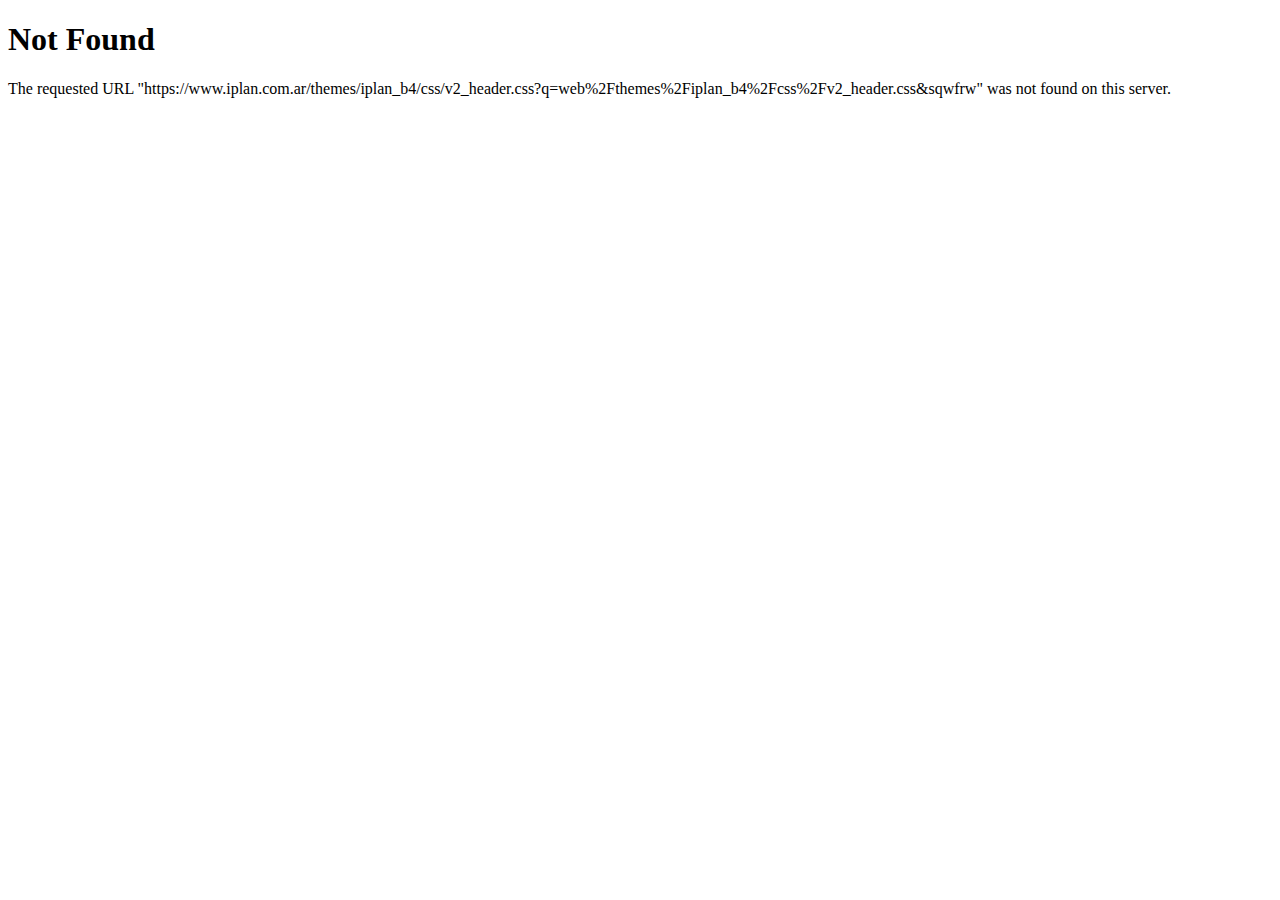
<file: themes/iplan_b4/css/v2_header8fbd.html>
<!DOCTYPE html><html><head><title>404 Not Found</title></head><body><h1>Not Found</h1><p>The requested URL "https://www.iplan.com.ar/themes/iplan_b4/css/v2_header.css?q=web%2Fthemes%2Fiplan_b4%2Fcss%2Fv2_header.css&amp;sqwfrw" was not found on this server.</p></body></html>
</file>
<file: core/modules/system/css/components/ajax-progress.module9c1d.css>
/**
 * @file
 * Throbber.
 */

.ajax-progress {
  display: inline-block;
  padding: 1px 5px 2px 5px;
}
[dir="rtl"] .ajax-progress {
  float: right;
}
.ajax-progress-throbber .throbber {
  display: inline;
  padding: 1px 5px 2px;
  background: transparent url(../../../../misc/throbber-active.gif) no-repeat 0 center;
}
.ajax-progress-throbber .message {
  display: inline;
  padding: 1px 5px 2px;
}
tr .ajax-progress-throbber .throbber {
  margin: 0 2px;
}
.ajax-progress-bar {
  width: 16em;
}

/* Full screen throbber */
.ajax-progress-fullscreen {
  position: fixed;
  z-index: 1000;
  top: 48.5%;
  /* Can't do center:50% middle: 50%, so approximate it for a typical window size. */
  left: 49%; /* LTR */
  width: 24px;
  height: 24px;
  padding: 4px;
  opacity: 0.9;
  border-radius: 7px;
  background-color: #232323;
  background-image: url(../../../../misc/loading-small.gif);
  background-repeat: no-repeat;
  background-position: center center;
}
[dir="rtl"] .ajax-progress-fullscreen {
  right: 49%;
  left: auto;
}
</file>
<file: core/modules/system/css/components/align.module9c1d.css>
/**
 * @file
 * Alignment classes for text and block level elements.
 */

.text-align-left {
  text-align: left;
}
.text-align-right {
  text-align: right;
}
.text-align-center {
  text-align: center;
}
.text-align-justify {
  text-align: justify;
}

/**
 * Alignment classes for block level elements (images, videos, blockquotes, etc.)
 */
.align-left {
  float: left;
}
.align-right {
  float: right;
}
.align-center {
  display: block;
  margin-right: auto;
  margin-left: auto;
}
</file>
<file: core/modules/system/css/components/container-inline.module9c1d.css>
/**
 * @file
 * Inline items.
 */

.container-inline div,
.container-inline label {
  display: inline-block;
}
/* Details contents always need to be rendered as block. */
.container-inline .details-wrapper {
  display: block;
}
</file>
<file: core/modules/system/css/components/clearfix.module9c1d.css>
/**
 * @file
 * Float clearing.
 *
 * Based on the micro clearfix hack by Nicolas Gallagher, with the :before
 * pseudo selector removed to allow normal top margin collapse.
 *
 * @see http://nicolasgallagher.com/micro-clearfix-hack
 */

.clearfix:after {
  display: table;
  clear: both;
  content: "";
}
</file>
<file: core/modules/system/css/components/details.module9c1d.css>
/**
 * @file
 * Collapsible details.
 *
 * @see collapse.js
 */

.js details:not([open]) .details-wrapper {
  display: none;
}
</file>
<file: core/modules/system/css/components/hidden.module9c1d.css>
/**
 * @file
 * Utility classes to hide elements in different ways.
 */

/**
 * Hide elements from all users.
 *
 * Used for elements which should not be immediately displayed to any user. An
 * example would be collapsible details that will be expanded with a click
 * from a user. The effect of this class can be toggled with the jQuery show()
 * and hide() functions.
 */
.hidden {
  display: none;
}

/**
 * Hide elements visually, but keep them available for screen readers.
 *
 * Used for information required for screen reader users to understand and use
 * the site where visual display is undesirable. Information provided in this
 * manner should be kept concise, to avoid unnecessary burden on the user.
 * "!important" is used to prevent unintentional overrides.
 */
.visually-hidden {
  position: absolute !important;
  overflow: hidden;
  clip: rect(1px, 1px, 1px, 1px);
  width: 1px;
  height: 1px;
  word-wrap: normal;
}

/**
 * The .focusable class extends the .visually-hidden class to allow
 * the element to be focusable when navigated to via the keyboard.
 */
.visually-hidden.focusable:active,
.visually-hidden.focusable:focus {
  position: static !important;
  overflow: visible;
  clip: auto;
  width: auto;
  height: auto;
}

/**
 * Hide visually and from screen readers, but maintain layout.
 */
.invisible {
  visibility: hidden;
}
</file>
<file: core/modules/system/css/components/item-list.module9c1d.css>
/**
 * @file
 * Styles for item list.
 */

.item-list__comma-list,
.item-list__comma-list li {
  display: inline;
}
.item-list__comma-list {
  margin: 0;
  padding: 0;
}
.item-list__comma-list li:after {
  content: ", ";
}
.item-list__comma-list li:last-child:after {
  content: "";
}
</file>
<file: core/modules/system/css/components/js.module9c1d.css>
/**
 * @file
 * Utility classes to assist with Javascript functionality.
 */

/**
 * For anything you want to hide on page load when JS is enabled, so
 * that you can use the JS to control visibility and avoid flicker.
 */
.js .js-hide {
  display: none;
}

/**
 * For anything you want to show on page load only when JS is enabled.
 */
.js-show {
  display: none;
}
.js .js-show {
  display: block;
}
</file>
<file: core/modules/system/css/components/nowrap.module9c1d.css>
/**
 * @file
 * Utility class to prevent text wrapping.
 */

.nowrap {
  white-space: nowrap;
}
</file>
<file: core/modules/system/css/components/position-container.module9c1d.css>
/*
 * @file
 * Contain positioned elements.
 */

.position-container {
  position: relative;
}
</file>
<file: core/modules/system/css/components/progress.module9c1d.css>
/**
 * @file
 * Progress behavior.
 *
 * @see progress.js
 */

.progress {
  position: relative;
}
.progress__track {
  min-width: 100px;
  max-width: 100%;
  height: 16px;
  margin-top: 5px;
  border: 1px solid;
  background-color: #fff;
}
.progress__bar {
  width: 3%;
  min-width: 3%;
  max-width: 100%;
  height: 16px;
  background-color: #000;
}
.progress__description,
.progress__percentage {
  overflow: hidden;
  margin-top: 0.2em;
  color: #555;
  font-size: 0.875em;
}
.progress__description {
  float: left; /* LTR */
}
[dir="rtl"] .progress__description {
  float: right;
}
.progress__percentage {
  float: right; /* LTR */
}
[dir="rtl"] .progress__percentage {
  float: left;
}
.progress--small .progress__track {
  height: 7px;
}
.progress--small .progress__bar {
  height: 7px;
  background-size: 20px 20px;
}
</file>
<file: core/modules/system/css/components/resize.module9c1d.css>
/**
 * @file
 * Resizable textareas.
 */

.resize-none {
  resize: none;
}
.resize-vertical {
  min-height: 2em;
  resize: vertical;
}
.resize-horizontal {
  max-width: 100%;
  resize: horizontal;
}
.resize-both {
  max-width: 100%;
  min-height: 2em;
  resize: both;
}
</file>
<file: core/modules/system/css/components/sticky-header.module9c1d.css>
/**
 * @file
 * Table header behavior.
 *
 * @see tableheader.js
 */

table.sticky-header {
  z-index: 500;
  top: 0;
  margin-top: 0;
  background-color: #fff;
}
</file>
<file: core/modules/system/css/components/system-status-counter9c1d.css>
/**
 * @file
 * Styles for the system status counter component.
 */

.system-status-counter__status-icon {
  display: inline-block;
  width: 25px;
  height: 25px;
  vertical-align: middle;
}
.system-status-counter__status-icon:before {
  display: block;
  width: 100%;
  height: 100%;
  content: "";
  background-repeat: no-repeat;
  background-position: center 2px;
  background-size: 16px;
}

.system-status-counter__status-icon--error:before {
  background-image: url(https://www.iplan.com.ar/core/misc/icons/e32700/error.svg);
}
.system-status-counter__status-icon--warning:before {
  background-image: url(https://www.iplan.com.ar/core/misc/icons/e29700/warning.svg);
}
.system-status-counter__status-icon--checked:before {
  background-image: url(https://www.iplan.com.ar/core/misc/icons/73b355/check.svg);
}
</file>
<file: core/modules/system/css/components/system-status-report-counters9c1d.css>
/**
 * @file
 * Styles for the system status report counters.
 */

.system-status-report-counters__item {
  width: 100%;
  margin-bottom: 0.5em;
  padding: 0.5em 0;
  text-align: center;
  white-space: nowrap;
  background-color: rgba(0, 0, 0, 0.063);
}

@media screen and (min-width: 60em) {
  .system-status-report-counters {
    display: flex;
    flex-wrap: wrap;
    justify-content: space-between;
  }
  .system-status-report-counters__item--half-width {
    width: 49%;
  }
  .system-status-report-counters__item--third-width {
    width: 33%;
  }
}
</file>
<file: core/modules/system/css/components/system-status-report-general-info9c1d.css>
/**
 * @file
 * Default styles for the System Status general info.
 */

.system-status-general-info__item {
  margin-top: 1em;
  padding: 0 1em 1em;
  border: 1px solid #ccc;
}

.system-status-general-info__item-title {
  border-bottom: 1px solid #ccc;
}
</file>
<file: core/modules/system/css/components/tabledrag.module9c1d.css>
/**
 * @file
 * Table drag behavior.
 *
 * @see tabledrag.js
 */

body.drag {
  cursor: move;
}
tr.region-title {
  font-weight: bold;
}
tr.region-message {
  color: #999;
}
tr.region-populated {
  display: none;
}
tr.add-new .tabledrag-changed {
  display: none;
}
.draggable a.tabledrag-handle {
  float: left; /* LTR */
  overflow: hidden;
  height: 1.7em;
  margin-left: -1em; /* LTR */
  cursor: move;
  text-decoration: none;
}
[dir="rtl"] .draggable a.tabledrag-handle {
  float: right;
  margin-right: -1em;
  margin-left: 0;
}
a.tabledrag-handle:hover {
  text-decoration: none;
}
a.tabledrag-handle .handle {
  width: 14px;
  height: 14px;
  margin: -0.4em 0.5em 0;
  padding: 0.42em 0.5em;
  background: url(https://www.iplan.com.ar/core/misc/icons/787878/move.svg) no-repeat 6px 7px;
}
a.tabledrag-handle:hover .handle,
a.tabledrag-handle:focus .handle {
  background-image: url(https://www.iplan.com.ar/core/misc/icons/000000/move.svg);
}
.touchevents .draggable td {
  padding: 0 10px;
}
.touchevents .draggable .menu-item__link {
  display: inline-block;
  padding: 10px 0;
}
.touchevents a.tabledrag-handle {
  width: 40px;
  height: 44px;
}
.touchevents a.tabledrag-handle .handle {
  height: 21px;
  background-position: 40% 19px; /* LTR */
}
[dir="rtl"] .touch a.tabledrag-handle .handle {
  background-position: right 40% top 19px;
}
.touchevents .draggable.drag a.tabledrag-handle .handle {
  background-position: 50% -32px;
}
.tabledrag-toggle-weight-wrapper {
  text-align: right; /* LTR */
}
[dir="rtl"] .tabledrag-toggle-weight-wrapper {
  text-align: left;
}
.indentation {
  float: left; /* LTR */
  width: 20px;
  height: 1.7em;
  margin: -0.4em 0.2em -0.4em -0.4em; /* LTR */
  padding: 0.42em 0 0.42em 0.6em; /* LTR */
}
[dir="rtl"] .indentation {
  float: right;
  margin: -0.4em -0.4em -0.4em 0.2em;
  padding: 0.42em 0.6em 0.42em 0;
}
</file>
<file: core/modules/system/css/components/tablesort.module9c1d.css>
/**
 * @file
 * Table sort indicator.
 *
 * @see tablesort-indicator.html.twig
 */

.tablesort {
  display: inline-block;
  width: 16px;
  height: 16px;
  background-size: 100%;
}
.tablesort--asc {
  background-image: url(https://www.iplan.com.ar/core/misc/icons/787878/twistie-down.svg);
}
.tablesort--desc {
  background-image: url(https://www.iplan.com.ar/core/misc/icons/787878/twistie-up.svg);
}
</file>
<file: core/modules/system/css/components/tree-child.module9c1d.css>
/**
 * @file
 * Visual styles for a nested tree child.
 */

div.tree-child {
  background: url(../../../../misc/tree.png) no-repeat 11px center; /* LTR */
}
div.tree-child-last {
  background: url(../../../../misc/tree-bottom.png) no-repeat 11px center; /* LTR */
}
[dir="rtl"] div.tree-child,
[dir="rtl"] div.tree-child-last {
  background-position: -65px center;
}
div.tree-child-horizontal {
  background: url(../../../../misc/tree.png) no-repeat -11px center;
}
</file>
<file: themes/contrib/bootstrap_barrio/css/components/user9c1d.css>
/**
 * @file
 * Theme styling for user module.
 */

/* Visual styling for the Password strength indicator */
.password-strength__meter {
  margin-top: 0.5em;
  background-color: #ebeae4;
}
.password-strength__indicator {
  background-color: #77b259;
  -webkit-transition: width 0.5s ease-out;
  transition: width 0.5s ease-out;
}
.password-strength__indicator.is-weak {
  background-color: #e62600;
}
.password-strength__indicator.is-fair {
  background-color: #e09600;
}
.password-strength__indicator.is-good {
  background-color: #0074bd;
}
.password-strength__indicator.is-strong {
  background-color: #77b259;
}

.password-confirm,
.password-field,
.password-strength,
.password-confirm-match {
  width: 55%;
}

.password-suggestions {
  padding: 0.2em 0.5em;
  margin: 0.7em 0;
  max-width: 34.7em;
  border: 1px solid #b4b4b4;
}
.password-suggestions ul {
  margin-bottom: 0;
}

.confirm-parent,
.password-parent {
  clear: left; /* LTR */
  margin: 0;
  max-width: 33em;
  overflow: hidden;
}
[dir="rtl"] .confirm-parent,
[dir="rtl"] .password-parent {
  clear: right;
}

/* Styling for the status indicator of the passwords match test.  */
.password-confirm .ok {
  color: #325e1c;
  font-weight: bold;
}
.password-confirm .error {
  color: #a51b00;
  font-weight: bold;
}

/* Login page stype */
.page-user-login main .region-content,
.page-user-password main .region-content {
  max-width: 400px;
  background: white;
  padding: 15px 25px;
  margin: 0 auto;
  border-radius: 5px;
}
</file>
<file: themes/contrib/bootstrap_barrio/css/components/progress9c1d.css>
/**
 * Visual styles for progress bar.
 */
</file>
<file: themes/contrib/bootstrap_barrio/css/components/comments9c1d.css>
/**
 * @file
 * Visual styles for comments in Bartik.
 */

/* This is required to win over specificity of #content h2 */
.main-content .comment-wrapper .comment-form__title {
  margin-bottom: 1em;
}
.field-node--comment {
  font-size: 0.934em;
}
.comment {
  margin-bottom: 19px;
  vertical-align: top;
  display: table;
}
[dir="rtl"] .comment {
  direction: rtl;
}

.comment__meta {
  padding: 0 30px 0 0; /* LTR */
  font-size: 1.071em;
}
[dir="rtl"] .comment__meta {
  padding: 0 0 0 30px;
}
.comment__attribution img {
  border: 1px solid #d3d7d9;
}
/* This is required to win over specificity of .field--type-image img */
.comment .field--name-user-picture img {
  margin: 0;
}
.comment__author .username {
  white-space: nowrap;
}
.comment__author {
  margin: 4px 0;
  line-height: 1.2;
}
.comment__time,
.comment__permalink {
  margin-bottom: 4px;
  color: #68696b;
  font-size: 0.733em;
  line-height: 1.2;
  padding: 0 0.5em 0 0; /* LTR */
}
[dir="rtl"] .comment__time,
.comment__permalink {
  padding: 0 0 0 0.5em;
}
.comment__permalink {
  font-size: 0.733em;
  line-height: 1.2;
}

.comment__content:before {
  content: '';
  position: absolute;
  right: 100%; /* LTR */
  top: 20px;
  border-top: 20px solid transparent;
  border-right: 20px solid #d3d7d9; /* LTR */
  border-bottom: 20px solid transparent;
}
[dir="rtl"] .comment__content:before {
  right: auto;
  left: 100%;
  border-right: none;
  border-left: 20px solid #d3d7d9;
}
.comment__content:after {
  content: '';
  position: absolute;
  right: 100%; /* LTR */
  top: 20px;
  border-top: 20px solid transparent;
  border-right: 20px solid #fff; /* LTR */
  border-bottom: 20px solid transparent;
  margin-right: -1px; /* LTR */
}
[dir="rtl"] .comment__content:after {
  right: auto;
  left: 100%;
  border-right: none;
  border-left: 20px solid #fff;
  margin-right: 0;
  margin-left: -1px;
}
.comment__content h3 {
  margin-top: 0.94em;
  margin-bottom: 0.45em;
  font-size: 1.171em;
}
.comment__content nav {
  padding-top: 1px;
}
.indented {
  margin-left: 40px; /* LTR */
}
[dir="rtl"] .indented {
  margin-right: 40px;
  margin-left: 0;
}
.comment .links {
  padding: 0 0 0.25em 0;
}
.comment .links-inline span {
  padding: 0 0.5em 0 0; /* LTR */
  font-size: 1.08em;
}
[dir="rtl"] .comment .links-inline span {
  padding: 0 0 0 0.5em;
}
.comment--unpublished {
  margin-right: 5px; /* LTR */
  padding: 5px 2px 5px 5px; /* LTR */
  background: #fff4f4;
}
[dir="rtl"] .comment--unpublished {
  margin-left: 5px;
  margin-right: 0;
  padding: 5px 5px 5px 2px;
}

/**
 * @todo: unpublished nodes have class .node--unpublished.
 * change this to .comment--unpublished.
 */
.unpublished .comment-text .comment-arrow {
  border-left: 1px solid #fff4f4;
  border-right: 1px solid #fff4f4;
}
.unpublished {
  padding: 20px 15px 0;
}
.comment-footer {
  display: table-row;
}
.comment--unpublished .comment__text:after,
.node--unpublished .comment__text:after {
  border-right-color: #fff4f4; /* LTR */
}
[dir="rtl"] .comment--unpublished .comment__content:after,
[dir="rtl"] .node--unpublished .comment__content:after {
  border-left-color: #fff4f4;
}
</file>
<file: themes/contrib/bootstrap_barrio/css/components/header9c1d.css>
/* ------------------ Header ------------------ */

.navbar-dark .nav-link:hover,
.navbar-dark .nav-link:focus {
  color: rgba(255, 255, 255, 0.75);
}

.navbar-dark .nav-link {
  color: rgba(255, 255, 255, 0.5);
}

.navbar-light .nav-link:hover,
.navbar-light .nav-link:focus {
  color: rgba(0, 0, 0, 0.7);
}

.navbar-light .nav-link {
  color: rgba(0, 0, 0, 0.5);
}

.navbar-brand .site-logo {
  margin-right: 1rem;
}

@media (max-width: 33.9em) {
  .navbar-toggleable-xs .navbar-nav .nav-item+.nav-item,
  .navbar-toggleable-xs.collapse.in .navbar-nav .nav-item {
    margin-left: 0;
    float: none;
  }
}

@media (max-width: 47.9em) {
  .navbar-toggleable-sm .navbar-nav .nav-item+.nav-item,
  .navbar-toggleable-xs.collapse.in .navbar-nav .nav-item {
    margin-left: 0;
    float: none;
  }
}
</file>
<file: themes/contrib/bootstrap_barrio/css/components/help9c1d.css>
/**
 * @file
 * Styles for the help block.
 */

.block-help {
  border: 1px solid #d3d7d9;
  padding: 0 1.5em;
  margin-bottom: 30px;
}
</file>
<file: themes/contrib/bootstrap_barrio/css/components/icons9c1d.css>
/**
 * @file
 * Visual styles for icons.
 */

.icon-help {
  background: url(../../images/help.png) 0 50% no-repeat;
  /* LTR */
  padding: 1px 0 1px 20px;
  /* LTR */
}

[dir="rtl"] .icon-help {
  background-position: 100% 50%;
  padding: 1px 20px 1px 0;
}

.feed-icon {
  background: url(https://www.iplan.com.ar/themes/contrib/bootstrap_barrio/images/feed.svg) no-repeat;
  overflow: hidden;
  text-indent: -9999px;
  display: block;
  width: 16px;
  direction: ltr;
  height: 16px;
}

/* Menu toggler fall back icon */
.navbar-toggler-icon {
  background-image: url("data:image/svg+xml,%3csvg xmlns='http://www.w3.org/2000/svg' width='30' height='30' viewBox='0 0 30 30'%3e%3cpath stroke='rgba%280, 0, 0, 0.5%29' stroke-linecap='round' stroke-miterlimit='10' stroke-width='2' d='M4 7h22M4 15h22M4 23h22'/%3e%3c/svg%3e");
}
</file>
<file: themes/contrib/bootstrap_barrio/css/components/list-group9c1d.css>
/**
 * @file
 * List group.
 * A list of links, grouped together.
 */

.list-group__link {
  border-top: 1px solid #ccc;
  padding: 7px 0 0;
}
.list-group__description {
  margin: 0 0 10px;
}
</file>
<file: themes/contrib/bootstrap_barrio/css/components/node-preview9c1d.css>
.node-preview-container {
  background: #d1e8f5;
  background-image: -webkit-linear-gradient(top, #d1e8f5, #d3e8f4);
  background-image: linear-gradient(to bottom, #d1e8f5, #d3e8f4);
  font-family: Arial, sans-serif;
  box-shadow: 0 1px 3px 1px rgba(0, 0, 0, 0.3333);
  position: fixed;
  z-index: 499;
  width: 100%;
  padding: 10px;
}
.node-preview-backlink {
  background-color: #419ff1;
  background: url(https://www.iplan.com.ar/core/misc/icons/000000/chevron-left.svg) left no-repeat, -webkit-linear-gradient(top, #419ff1, #1076d5);
  background: url(https://www.iplan.com.ar/core/misc/icons/000000/chevron-left.svg) left no-repeat, linear-gradient(to bottom, #419ff1, #1076d5); /* LTR */
  border: 1px solid #0048c8;
  border-radius: .4em;
  box-shadow: inset 0 1px 0 rgba(255, 255, 255, .4);
  color: #fff;
  font-size: 0.9em;
  line-height: normal;
  margin: 0;
  padding: 4px 1em 4px 0.6em; /* LTR */
  text-shadow: 1px 1px 0 rgba(0, 0, 0, 0.5);
}
[dir="rtl"] .node-preview-backlink {
  background: url(https://www.iplan.com.ar/core/misc/icons/000000/chevron-right.svg) right no-repeat, -webkit-linear-gradient(top, #419ff1, #1076d5);
  background: url(https://www.iplan.com.ar/core/misc/icons/000000/chevron-right.svg) right no-repeat, linear-gradient(to bottom, #419ff1, #1076d5);
  padding: 4px 0.6em 4px 1em;
  float: right;
}
.node-preview-backlink:focus,
.node-preview-backlink:hover {
  background-color: #419cf1;
  background: url(https://www.iplan.com.ar/core/misc/icons/000000/chevron-left.svg) left no-repeat, -webkit-linear-gradient(top, #59abf3, #2a90ef);
  background: url(https://www.iplan.com.ar/core/misc/icons/000000/chevron-left.svg) left no-repeat, linear-gradient(to bottom, #59abf3, #2a90ef); /* LTR */
  border: 1px solid #0048c8;
  text-decoration: none;
  color: #fff;
}
[dir="rtl"] .node-preview-backlink:focus,
[dir="rtl"] .node-preview-backlink:hover {
  background: url(https://www.iplan.com.ar/core/misc/icons/000000/chevron-right.svg) right no-repeat, -webkit-linear-gradient(top, #59abf3, #2a90ef);
  background: url(https://www.iplan.com.ar/core/misc/icons/000000/chevron-right.svg) right no-repeat, linear-gradient(to bottom, #59abf3, #2a90ef);
}
.node-preview-backlink:active {
  background-color: #0e69be;
  background: url(https://www.iplan.com.ar/core/misc/icons/000000/chevron-left.svg) left no-repeat, -webkit-linear-gradient(top, #0e69be, #2a93ef);
  background: url(https://www.iplan.com.ar/core/misc/icons/000000/chevron-left.svg) left no-repeat, linear-gradient(to bottom, #0e69be, #2a93ef); /* LTR */
  border: 1px solid #0048c8;
  box-shadow: inset 0 1px 2px rgba(0, 0, 0, .25);
}
[dir="rtl"] .node-preview-backlink:active {
  background: url(https://www.iplan.com.ar/core/misc/icons/000000/chevron-right.svg) right no-repeat, -webkit-linear-gradient(top, #0e69be, #2a93ef);
  background: url(https://www.iplan.com.ar/core/misc/icons/000000/chevron-right.svg) right no-repeat, linear-gradient(to bottom, #0e69be, #2a93ef);
}
.node-preview-backlink::before {
  content: '';
  width: 10px;
  display: inline-block;
}
</file>
<file: themes/contrib/bootstrap_barrio/css/components/sidebar9c1d.css>
/* ------------------ Sidebar ----------------- */

.sidebar .block {
  border-style: solid;
  border-width: 1px;
  padding: 15px 15px;
  margin: 0 0 20px;
}

.sidebar h2 {
  margin: 0 0 0.5em;
  border-bottom: 1px solid #d6d6d6;
  padding-bottom: 5px;
  text-shadow: 0 1px 0 #fff;
  font-size: 1.071em;
  line-height: 1.2;
}

.sidebar .block .content {
  font-size: 0.914em;
  line-height: 1.4;
}

.sidebar tbody {
  border: none;
}

.sidebar .even,
.sidebar .odd {
  background: none;
  border-bottom: 1px solid #d6d6d6;
}

.sidebar nav .nav {
  margin: 0 -1rem;
}
</file>
<file: themes/contrib/bootstrap_barrio/css/components/site-footer9c1d.css>
/**
 * @file
 * Footer Styling.
 */

.site-footer {
  font-family: "Helvetica Neue", Helvetica, Arial, sans-serif;
  padding: 35px 0 30px;
}
.site-footer .layout-container {
  padding: 0 15px;
}
@media all and (min-width: 560px) {
  .site-footer__top .region {
    float: left; /* LTR */
    position: relative;
    width: 50%;
  }
  [dir="rtl"] .site-footer__top .region {
    float: right;
  }
}
@media all and (min-width: 560px) and (max-width: 850px) {
  .site-footer .region {
    box-sizing: border-box;
  }
  .site-footer__top .region:nth-child(2n+1) {
    padding-right: 10px; /* LTR */
  }
  [dir="rtl"] .site-footer__top .region:nth-child(2n+1) {
    padding-left: 10px;
    padding-right: 0;
  }
  .site-footer__top .region:nth-child(2n) {
    padding-left: 10px; /* LTR */
  }
  [dir="rtl"] .site-footer__top .region:nth-child(2n) {
    padding-left: 0;
    padding-right: 10px;
  }
  .region-footer-third {
    clear: both;
  }
}
@media all and (min-width: 851px) {
  .site-footer__top .region {
    width: 24%;
    padding: 0 0.65%;
  }
  .site-footer__top .region:first-child {
    padding-left: 0; /* LTR */
  }
  [dir="rtl"] .site-footer__top .region:first-child {
    padding-left: 10px;
    padding-right: 0;
  }
  .site-footer__top .region:last-child {
    padding-right: 0; /* LTR */
  }
  [dir="rtl"] .site-footer__top .region:last-child {
    padding-left: 0;
    padding-right: 10px;
  }
}
.site-footer h2 {
  color: #c0c0c0;
  color: rgba(255, 255, 255, 0.65);
}
.site-footer blockquote {
  color: #555;
}
.site-footer .content {
  color: #c0c0c0;
  color: rgba(255, 255, 255, 0.65);
  font-size: 0.857em;
}
.site-footer .menu-item {
  padding: 0;
}
.site-footer .content ol:not(.menu),
.site-footer .content ul:not(.menu) {
  padding-left: 1.4em; /* LTR */
}
[dir="rtl"] .site-footer .content ol:not(.menu),
[dir="rtl"] .site-footer .content ul:not(.menu) {
  padding-right: 1.4em;
  padding-left: 0;
}
.site-footer .content a,
.site-footer .content a.is-active {
  color: #fcfcfc;
  color: rgba(255, 255, 255, 0.8);
}
.site-footer .content a:hover,
.site-footer .content a:focus {
  color: #fefefe;
  color: rgba(255, 255, 255, 0.95);
}
.site-footer .block {
  margin: 20px 0;
  border: 1px solid #444;
  border-color: rgba(255, 255, 255, 0.1);
  padding: 10px;
}
.site-footer table {
  font-size: 1em;
}
.site-footer tr td,
.site-footer tr th {
  border-color: #555;
  border-color: rgba(255, 255, 255, 0.18);
}
.site-footer tr.odd {
  background-color: transparent;
}
.site-footer tr.even {
  background-color: #2c2c2c;
  background-color: rgba(0, 0, 0, 0.15);
}

/* Footer Top Styling. */
.site-footer__top h2 {
  border-bottom: 1px solid #555;
  border-color: rgba(255, 255, 255, 0.15);
  font-size: 1em;
  margin-bottom: 0;
  padding-bottom: 3px;
  text-transform: uppercase;
}
.site-footer__top .content {
  margin-top: 0;
}
.site-footer__top p {
  margin-top: 1em;
}
.site-footer__top .content .menu {
  padding-left: 0; /* LTR */
}
[dir="rtl"] .site-footer__top .content .menu {
  padding-right: 0;
}
.site-footer__top .content li a {
  display: block;
  border-bottom: 1px solid #555;
  border-color: rgba(255, 255, 255, 0.15);
  line-height: 1.2;
  padding: 0.8em 2px 0.8em 20px; /* LTR */
  text-indent: -15px;
}
[dir="rtl"] .site-footer__top .content li a {
  padding: 0.8em 20px 0.8em 2px;
}
.site-footer__top .content li a:hover,
.site-footer__top .content li a:focus {
  background-color: #1f1f21;
  background-color: rgba(255, 255, 255, 0.05);
  text-decoration: none;
}
.site-footer__top .block-menu,
.site-footer__bottom .block {
  margin: 0;
  padding: 0;
  border: none;
}

/* Footer Bottom Styling. */
.site-footer__bottom .block {
  margin: 0.5em 0;
}
.site-footer__bottom .content {
  padding: 0.5em 0;
  margin-top: 0;
}
.site-footer__bottom .block h2 {
  margin: 0;
}
.site-footer__bottom {
  letter-spacing: 0.2px;
  margin-top: 30px;
  border-top: 1px solid #555;
  border-color: rgba(255, 255, 255, 0.15);
}
.site-footer__bottom .region {
  margin-top: 20px;
}
.site-footer__bottom .block {
  clear: both;
}

/* We need to be specific to overwrite [dir="rtl"] .block ul in block.css. */
.site-footer__bottom .block .menu {
  padding: 0;
}
.site-footer__bottom .menu-item a {
  float: left; /* LTR */
  padding: 0 12px;
  display: block;
  border-right: 1px solid #555; /* LTR */
  border-color: rgba(255, 255, 255, 0.15);
}
[dir="rtl"] .site-footer__bottom .menu-item a {
  float: right;
  border-left: 1px solid #555;
  border-right: none;
}
.site-footer__bottom .menu-item:first-child a {
  padding-left: 0; /* LTR */
}
[dir="rtl"] .site-footer__bottom .menu-item:first-child a {
  padding-right: 0;
  padding-left: 12px;
}
.site-footer__bottom .menu-item:last-child a {
  padding-right: 0; /* LTR */
  border-right: none; /* LTR */
}
[dir="rtl"] .site-footer__bottom .menu-item:last-child a {
  padding-left: 0;
  padding-right: 12px;
  border-left: none;
}

/**
 * When the item is both first and last, :last-child overrides the right padding
 * when using [dir="rtl"]. We need this rule to remove the right padding.
 */
[dir="rtl"] .site-footer__bottom .menu-item:first-child:last-child a {
  padding-right: 0;
}
</file>
<file: themes/contrib/bootstrap_barrio/css/components/skip-link9c1d.css>
/**
 * @file
 * Styles for the skip link.
 */

.skip-link {
  left: 50%;
  -webkit-transform: translateX(-50%);
  -ms-transform: translateX(-50%);
  transform: translateX(-50%);
  z-index: 50;
  background: #444;
  background: rgba(0, 0, 0, 0.6);
  font-size: 0.94em;
  line-height: 1.7em;
  padding: 1px 10px 2px;
  border-radius: 0 0 10px 10px;
  border-bottom-width: 0;
  outline: 0;
}
.skip-link.visually-hidden.focusable:focus {
  position: absolute !important;
  color: #fff;
}
</file>
<file: themes/contrib/bootstrap_barrio/css/components/tabledrag9c1d.css>
/**
 * @file
 * Visual styles for table drag.
 */

tr.drag {
  background-color: #fffff0;
}
tr.drag-previous {
  background-color: #ffd;
}
body div.tabledrag-changed-warning {
  margin-bottom: 0.5em;
}
</file>
<file: themes/contrib/bootstrap_barrio/css/components/tableselect9c1d.css>
/**
 * @file
 * Table select behavior.
 *
 * @see tableselect.js
 */

tr.selected td {
  background: #ffc;
}
td.checkbox,
th.checkbox {
  text-align: center;
}
[dir="rtl"] td.checkbox,
[dir="rtl"] th.checkbox {
  /* This is required to win over specificity of [dir="rtl"] td */
  text-align: center;
}
</file>
<file: themes/contrib/bootstrap_barrio/css/components/tablesort-indicator9c1d.css>
/**
 * @file
 * Tablesort indicator styles.
 */

.tablesort {
  width: 14px;
  height: 14px;
  vertical-align: top;
  margin: 1px 0 0 5px;
}

.tablesort--asc {
  background-image: url(https://www.iplan.com.ar/core/misc/icons/ffffff/twistie-down.svg);
}

.tablesort--desc {
  background-image: url(https://www.iplan.com.ar/core/misc/icons/ffffff/twistie-up.svg);
}
</file>
<file: themes/contrib/bootstrap_barrio/css/components/ui.widget9c1d.css>
/**
 * @file
 * Visual styles for Bartik's ui-widget component.
 */

#page .ui-widget {
  font-family: "Helvetica Neue", Helvetica, Arial, sans-serif;
}
</file>
<file: themes/contrib/bootstrap_barrio/css/components/tabs9c1d.css>
/**
 * @file
 * Theme styling for tabs.
 */

nav.tabs {
  margin-bottom: 20px;
}
</file>
<file: themes/contrib/bootstrap_barrio/css/components/vertical-tabs9c1d.css>
/**
 * @file
 * Vertical Tabs.
 */

.vertical-tabs {
  margin: 0;
  /* LTR */
  border: 1px solid #ccc;
  display: flex;
  flex-direction: row;
  font-size: 0.875rem;
}

[dir="rtl"] .vertical-tabs {
  flex-direction: row-reverse;
  margin-left: 0;
  margin-right: 0;
}

.vertical-tabs__menu {
  display: flex;
  flex-direction: column;
  flex-wrap: nowrap;
  /* LTR */
  width: 15em;
  margin: 0;
  /* LTR */
  padding: 0;
  border-top: 1px solid #ccc;
  list-style: none;
}

[dir="rtl"] .vertical-tabs__menu {
  margin-left: 0;
  margin-right: -15em;
}

.vertical-tabs__pane {
  margin: 0;
  border: 0;
}

.vertical-tabs__pane>summary {
  display: none;
}


/* Layout of each tab. */

.vertical-tabs__menu-item {
  border: 1px solid #ccc;
  border-top: 0;
  background: #eee;
}

.vertical-tabs__menu-item a {
  display: block;
  padding: 0.5em 0.6em;
  text-decoration: none;
}

.vertical-tabs__menu-item a:focus .vertical-tabs__menu-item-title,
.vertical-tabs__menu-item a:active .vertical-tabs__menu-item-title,
.vertical-tabs__menu-item a:hover .vertical-tabs__menu-item-title {
  text-decoration: underline;
}

.vertical-tabs__menu-item a:hover {
  outline: 1px dotted;
}

.vertical-tabs__menu-item.is-selected {
  border-right-width: 0;
  /* LTR */
  background-color: #fff;
}

[dir="rtl"] .vertical-tabs__menu-item.is-selected {
  border-left-width: 0;
  border-right-width: 1px;
}

.vertical-tabs__menu-item.is-selected .vertical-tabs__menu-item-title {
  color: #000;
}

.vertical-tabs__menu-item-summary {
  display: block;
  margin-bottom: 0;
  line-height: normal;
}
</file>
<file: themes/contrib/bootstrap_barrio/css/components/views9c1d.css>
/**
 * @file
 * Styling for Views in Bartik.
 */

/* Tab styles */
.views-displays .tabs .open > a {
  border-radius: 7px 7px 0 0;
}
.views-displays .tabs .open > a:hover,
.views-displays .tabs .open > a:focus {
  color: #0071b3;
}
.views-displays .secondary .form-submit {
  font-size: 0.846em;
}

/* Tabs action list styles */
.views-displays .tabs .action-list {
  padding: 0;
}

/* Contextual filter options styles */
.views-filterable-options .filterable-option:nth-of-type(even) .form-type-checkbox {
  background-color: #f9f9f9;
}

/* Views action dropbutton styles */
.views-ui-display-tab-actions .dropbutton .form-submit {
  color: #0071b3;
}
.views-ui-display-tab-actions .dropbutton .form-submit:hover,
.views-ui-display-tab-actions .dropbutton .form-submit:focus {
  color: #018fe2;
}
</file>
<file: themes/contrib/bootstrap_barrio/css/components/ui-dialog9c1d.css>
/**
 * @file
 * Styles for Bartik's modal windows
 */

.ui-widget-overlay {
  background: #000;
  opacity: 0.7;
}
.ui-dialog {
  font-family: "Helvetica Neue", Helvetica, Arial, sans-serif;
  border-radius: 0;
}
.ui-dialog input,
.ui-dialog select,
.ui-dialog textarea {
  font-size: 0.9em;
}
.ui-dialog .button {
  background-color: #fff;
  background-image: -webkit-linear-gradient(top,#f3f3f3,#e8e8e8);
  background-image: linear-gradient(to bottom,#f3f3f3,#e8e8e8);
  border: 1px solid #e4e4e4;
  border-bottom-color: #b4b4b4;
  border-left-color: #d2d2d2;
  border-right-color: #d2d2d2;
  color: #3a3a3a;
  cursor: pointer;
  font-size: 0.929em;
  font-weight: normal;
  text-align: center;
  padding: 0.250em 1.063em;
  border-radius: 1em;
}
</file>
<file: themes/iplan_b4/css/menu20229c1d.css>
@charset "utf-8";

@import url('https://fonts.googleapis.com/css2?family=Barlow:ital,wght@1,700;1,800&amp;family=Lato:ital,wght@0,100;0,300;0,400;0,700;0,900;1,900&amp;family=Montserrat:ital,wght@0,200;0,300;0,400;0,600;1,800&amp;family=Ropa+Sans:ital@0;1&amp;display=swap');

/*---------- MENU -----------*/

#block-iplanheader2022 #loggedUser {
  position: relative;
  bottom: 2px;
  right: -15px;
  font-size: 13px;
  height: 75px;
  display: flex;
  align-items: end;
}

#block-iplanheader2022 .bg-light {
  background-color: #ffffff !important;
}

h2#block-productos-menu {
  display: none;
}

div#block-iplanheader2022 h2 {
  display: none;
}

#block-productos li.nav-item {
  padding: 0 !important;
  height: unset;
  overflow: unset;
  color: #aeaeae;
}

#block-productos li.nav-item a:hover {
  cursor: unset;
  margin-top: unset;
}

*/ #block-productos li.nav-item {
  padding: 0 !important;
  height: unset;
  overflow: unset;
  font-size: 16px;
  color: #7C7B85;
  margin: 3px 0px 0px;
  display: flex;

}

#block-productos a {
  color: #7C7B85;
  margin-right: 5px;
  font-family: 'Lato';
  font-size: 14px;
  font-weight: 600;
}

/*
#block-productos a.nav-link {
  color: #7C7B85;
}
#block-productos .menu-item--expanded a {
  color: #7C7B85!important;
}

#block-productos a {
  color: #7C7B85;
  margin-right: 5px;
  font-family: 'Lato';
    font-size: 14px;
    font-weight: 600;
}

#block-productos li:hover > ul, li:active > ul {
  display: flex;
}
#block-productos ul ul {
  position: absolute;
  z-index: 1;
  display: none;
  top: 35px;
}
#block-productos ul ul::after {
  content: '';
}

#block-productos .bg-light {
  background-color: #fff!important;
  padding: 0px 0px 45px;
  z-index: 1;
}
#block-productos li.nav-item a:hover {
  color: #009aa4!important;
}

#block-productos li.nav-item:after {
  content: '|';
  padding: 0 20px;
  opacity: 0;
}

#block-productos li.nav-item li.nav-item:after {
  content: '';
  padding: 0 20px;
  display: none;
}
#block-productos li:hover > ul, li:active > ul {
  display: block;
  margin: 0;
  padding: 0;
}

#block-productos li.nav-item:last-child:after {
  content: '';
}
#block-productos li li.nav-item {
  margin: 5px 35px 0px 0px;
  display: inline-flex;
}

#block-productos li.nav-item.menu-item--expanded a:after {
  content: "\f107";
  font: normal normal normal 14px/1 FontAwesome;
  font-weight: 800;
  padding-left: 15px;
}
#block-productos li.nav-item.menu-item--expanded li a:after {
  content: "";
  font: normal normal normal 14px/1 FontAwesome;
  font-weight: 800;
  padding-left: 15px;
}
*/
/*
#block-productos li:hover > ul, li:active > ul {
  background: white;
  border: 0px solid rgba(0,0,0,.15);
  border-radius: 10px;
  padding: 10px;
 
  min-height: 200px;
  width: auto;
  box-shadow: 0px 11px 27px -7px #888888;
  margin-top: 10px;
}

#block-productos li:hover ul.menu {
  display: block;
}
*/
/*
#block-productos li:hover > ul ul {
  background: none;
  border: none;
  border-radius: 6px;
  padding: 10px;
  
  min-height: 200px;
  box-shadow: none;
  margin-top: 0;
}
#block-productos li:hover ul ul.menu {
  display: grid;
  padding: 0;
}

#block-productos ul li li li.nav-item a {
  height: 0px;
  padding: 0;
  margin: 0;
}

#block-productos ul li li li.nav-item {
  margin: 0px;
}

#block-productos ul li li li.nav-item:first-child {
  width: 145px;
  margin: 0px;
  margin-top: 20px;
}

#block-productos ul ul::after {
    content: '';
    width: 0;
    height: 0;
    display: block;
    margin-left: 40px;
    margin-top: -79px;
    top: 20px;
    position: unset;
    border-right: 20px solid transparent;
    border-top: 20px solid transparent;
    border-left: 20px solid transparent;
    border-bottom: 20px solid #ffffff;
}
#block-productos ul ul.menu ul.menu::after {
    content: '';
    width: 0;
    height: 0;
    border-right: 0px;
    border-top: 0px;
    border-left: 0px;
    border-bottom: 0px;
}
#block-productos ul.clearfix.nav {
    height: 39px;
}*/
/*--------- MENU END --------*/

/*--- new menu ----*/
#block-productos li.nav-item a {
  padding: unset !important;
  color: unset;
}

#block-productos li.nav-item.item-oflevel1 a:hover:not(.clearfix>.menu-item--expanded>ul>li a) {
  color: #009aa4 !important;
}

#block-productos li:not(.menu-item--expanded ul li) {
  /* color:#8f9090!important; */
  padding: 8px 30px !important;
  cursor: pointer;
}

/* el UL primero que contiene a todos (pero a menos que se exprese, va a heredar al resto de los ul su forma)*/
.desplegMen {
  display: flex;
  position: absolute;
  flex-wrap: wrap;
  max-width: 667px;
  list-style: none;
  background: white;
  border: 0px solid rgba(0, 0, 0, .15);
  border-radius: 10px;
  padding: 20px 30px 10px 12px !important;
  width: auto;
  box-shadow: 0px 11px 27px -7px #888888;

}

.clearfix>.menu-item--expanded>ul>li {

  color: #595959 !important;
  cursor: default;
  background-color: #fff;
  height: 50px;
  margin-bottom: 3px;
  max-width: 193px;
}

/* todo el ul adentro (el final) */
.clearfix>.menu-item--expanded>ul>li>ul {
  color: #595959 !important;
  cursor: pointer;
  /*background-color:#ffff00;*/
  padding: 0 !important;
  line-height: 18px;
  list-style: none !important;
  display: flex;
  flex-direction: column;
  margin-bottom: 30px
}

/* li finales */
.clearfix>.menu-item--expanded>ul>li>ul>li {
  padding: 0 !important;
  margin: 0 !important;
  height: 24px !important
}

#block-productos li:hover>ul {
  display: flex;
}


#block-productos li>ul>li:active>ul {
  box-shadow: none;
  margin-bottom: 0 !important;
  padding-bottom: 0 !important;
  height: auto !important;
  margin-top: 2px !important;
}

#block-productos ul ul {
  z-index: 1;
  display: none;
}

#block-productos ul ul ul {
  z-index: 1;
  display: flex;
  margin: 2px 10px 2px 0;
  min-width: 160px;
}

#block-productos li.nav-item.menu-item--expanded a:after {
  content: "\f107";
  font: normal normal normal 14px/1 FontAwesome;
  font-weight: 800;
  padding-left: 15px;
}

#block-productos li.nav-item.menu-item--expanded li a:after {
  content: "";
  font: normal normal normal 14px/1 FontAwesome;
  font-weight: 800;
  padding-left: 15px;
}

#block-productos .clearfix>.menu-item--expanded>ul>li:nth-child(1) {
  margin-right: 40px;
  /* padding-right: 30px; */
}

#block-productos .clearfix>.menu-item--expanded>ul>li:nth-child(4) {
  border-top: 1px solid;
  line-height: 26px;
  width: 157px;
  margin-right: 53px;
  /* padding-right: 30px; */
}

#block-productos .clearfix>.menu-item--expanded>ul>li:nth-child(5) {
  border-top: 1px solid;
  line-height: 26px;
  width: 128px;
  /* margin-right: 30px; */
}

#block-productos li>ul>li>ul li a:hover {
  color: #009aa4 !important;
}

#block-productosit li:hover>ul,
li:active>ul {
  margin-top: 0px;
  min-height: 0px !important;
}


@media only screen and (max-width: 700px) {
  #block-productos .clearfix>.menu-item--expanded>ul>li:nth-child(3) {
    /*width:230px;*/
    margin-bottom: 20px
  }

  #block-productos .desplegMen~.desplegMen {
    margin-left: -80px;
  }

  #block-productos .clearfix>.menu-item--expanded>ul>li:nth-child(1) {
    margin-right: 0px;
    width: 100%;
    /* padding-right: 30px; */
  }



  #block-productos .clearfix>.menu-item--expanded>ul>li:nth-child(4) {
    border-top: 1px solid;
    line-height: 26px;
    width: 100%;
    margin-right: 0px;
    /* padding-right: 30px; */
  }

  #block-productos .clearfix>.menu-item--expanded>ul>li:nth-child(5) {
    border-top: 1px solid;
    line-height: 26px;
    width: 100%;
    /* margin-right: 30px; */
  }

}

li.nav-item.item-oflevel1.menu-item--expanded.menu-item--active-trail {
  color: #009ba5 !important;
}
</file>
<file: themes/iplan_b4/css/menu2022-IT9c1d.css>
@charset "utf-8";

@import url('https://fonts.googleapis.com/css2?family=Barlow:ital,wght@1,700;1,800&amp;family=Lato:ital,wght@0,100;0,300;0,400;0,700;0,900;1,900&amp;family=Montserrat:ital,wght@0,200;0,300;0,400;0,600;1,800&amp;family=Ropa+Sans:ital@0;1&amp;display=swap');

/*--------- MENU IT ---------*/


#block-iplanheader2022 #loggedUser {
  position: relative;
  bottom: 2px;
  right: -15px;
  font-size: 13px;
  height: 75px;
  display: flex;
  align-items: end;
}

#block-iplanheader2022 .bg-light {
  background-color: #ffffff !important;
  /*padding-bottom: 34px;
  height: 110px;*/
}

h2#block-productosit-menu {
  display: none;
}

div#block-iplanheader2022 h2 {
  display: none;
}

#block-productosit li.nav-item {
  padding: 0 !important;
  height: unset;
  overflow: unset;
}

#block-productosit li.nav-item a:hover {
  cursor: pointer;
  opacity: 0.85;
  margin-top: unset;
}





#block-productosit li.nav-item {
  padding: 0 !important;
  height: unset;
  overflow: unset;
  font-size: 16px;
  color: #8f9090;
  margin: 0px 0px 0px;
  display: flex;
}

#block-productosit a.nav-link {
  /*color: #8f9090;*/
}

#block-productosit .menu-item--expanded a {
  color: #8f9090;
}

#block-productosit li.nav-item.item-oflevel1.menu-item--active-trail a {
  color: #ea0d44 !important;
}

#block-productosit a {
  color: #8f9090;
  margin-right: 5px;
  font-family: 'roboto-regular-webfont';
}

#block-productosit li:hover>ul,
li:active>ul {
  display: block;
}

/*
#block-productosit ul ul {
position: absolute;
z-index: 1;
display: none;
top: 35px;
}*/
#block-productosit ul ul {
  position: absolute;
  z-index: 1;
  display: none;
  top: 28px;
  /* display: flex; */
  max-width: 300px;
  flex-wrap: wrap;
  padding: 8px 20px 19px 40px !important;
}

#block-productosit ul ul::after {
  content: '';
}

#block-productosit .bg-light {
  background-color: #fff !important;
  /*padding: 0px 0px 45px;*/
  z-index: 1;
}



#block-productosit li.nav-item a:hover {
  color: #EA1758 !important;
}

#block-productosit li.nav-item:after {
  content: '|';
  opacity: 0;
  padding: 0 20px;
}

#block-productosit li.nav-item li.nav-item:after {
  content: '';
  padding: 0 20px;
  display: none;
}

#block-productosit li:hover>ul,
li:active>ul {
  display: block;
  margin: 0;
  padding: 0;
}

#block-productosit li.nav-item:last-child:after {
  content: '';
}

/*#block-productosit li li.nav-item {
margin: 5px 35px 0px 0px;
display: inline-flex;
}*/
#block-productosit li li.nav-item {
  margin: 5px 35px 0px 0px;
  display: block;
  width: 80px;
}

#block-productosit li.nav-item.menu-item--expanded a:after {
  content: "\f107";
  font: normal normal normal 14px/1 FontAwesome;
  font-weight: 800;
  padding-left: 15px;
}

#block-productosit li.nav-item.menu-item--expanded li a:after {
  content: "";
  font: normal normal normal 14px/1 FontAwesome;
  font-weight: 800;
  padding-left: 15px;
}

#block-productosit li:hover>ul,
li:active>ul {
  background: white;
  border: 0px solid rgba(0, 0, 0, .15);
  border-radius: 10px;
  padding: 10px;
  min-width: 210px;
  min-height: 116px;
  width: fit-content;
  box-shadow: 0px 11px 27px -7px #888888;
  margin-top: 10px;
}

#block-productosit li:hover ul.menu {
  display: flex;
}

#block-productosit li:hover>ul ul {
  background: none;
  border: none;
  border-radius: 6px;
  padding: 10px;
  min-width: 200px;
  min-height: 200px;
  box-shadow: none;
  margin-top: 0;
}

#block-productosit li:hover ul ul.menu {
  display: grid;
  padding: 0;
}

#block-productosit ul li li li.nav-item a {
  height: 0px;
  padding: 0;
  margin: 0;
}

#block-productosit ul li li li.nav-item {
  margin: 0px;
}

#block-productosit ul li li li.nav-item:first-child {
  width: 175px;
  margin: 0px;
  margin-top: 20px;
}

#block-productosit ul ul::after {
  content: '';
  width: 0;
  height: 0;
  display: none;
  margin-left: 40px;
  margin-top: -60px;
  top: 20px;
  position: absolute;
  border-right: 20px solid transparent;
  border-top: 20px solid transparent;
  border-left: 20px solid transparent;
  border-bottom: 20px solid #ffffff;
}

#block-productosit ul ul.menu ul.menu::after {
  content: '';
  width: 0;
  height: 0;
  border-right: 0px;
  border-top: 0px;
  border-left: 0px;
  border-bottom: 0px;
}

#block-productosit ul.clearfix.nav {
  height: 39px;
}

#block-productosit a {
  /* color: #7C7B85;*/
  margin-right: 5px;
  font-family: 'Lato';
  font-size: 14px;
  font-weight: 600;
  padding-top: 9px !important;

}
</file>
<file: themes/iplan_b4/css/menu2022-LIV9c1d.css>
@charset "utf-8";

@import url('https://fonts.googleapis.com/css2?family=Barlow:ital,wght@1,700;1,800&amp;family=Lato:ital,wght@0,100;0,300;0,400;0,700;0,900;1,900&amp;family=Montserrat:ital,wght@0,200;0,300;0,400;0,600;1,800&amp;family=Ropa+Sans:ital@0;1&amp;display=swap');

/*--------- MENU IT ---------*/


#block-iplanheader2022liv #loggedUser {
  position: relative;
  bottom: 2px;
  right: -15px;
  font-size: 13px;
  height: 75px;
  display: flex;
  align-items: end;
}

#block-iplanheader2022liv .bg-light {
  background-color: #ffffff !important;
  padding-bottom: 34px;
  height: 110px;
}

h2#block-menulivmesh-menu {
  display: none;
}

div#block-iplanheader2022liv h2 {
  display: none;
}

#block-menulivmesh li.nav-item {
   padding: 0!important;
   height: unset; 
   overflow: unset; 
}

#block-menulivmesh li.nav-item a:hover{
  cursor: pointer;
  opacity: 0.85;
  margin-top: unset;
}


div#block-iplanheader2022liv {
  position: fixed;
  width: 100%;
  max-width: 1440px;
  z-index: 100;
  top: 0;
}
nav#block-menulivmesh {
  position: fixed;
  z-index: 101;
  /* top: 76px; */
  top: 110px;
  padding: 0 32px;
  background-color: #fff;
  width: 100%;
  max-width: 1440px;
  box-shadow: 0px 3px 1px 0px #00000012;
}


#block-menulivmesh li.nav-item {
  padding: 0!important;
  height: unset;
  overflow: unset;
  font-size: 16px;
  color: #8f9090;
  margin: 0px 10px 0px;
  display: flex;
}

#block-menulivmesh a.nav-link {
color: #8f9090;
}
#block-menulivmesh .menu-item--expanded a {
color: #8f9090!important;
}

#block-menulivmesh a {
color: #8f9090;
margin-right: 5px;
font-family: 'roboto-regular-webfont';
}

#block-menulivmesh li:hover > ul, li:active > ul {
display: block;
}
/*
#block-menulivmesh ul ul {
position: absolute;
z-index: 1;
display: none;
top: 35px;
}*/
#block-menulivmesh ul ul {
  position: absolute;
    z-index: 1;
    display: none;
    top: 28px;
    /* display: flex; */
    max-width: 300px;
    flex-wrap: wrap;
    padding: 8px 20px 19px 40px!important;
}
#block-menulivmesh ul ul::after {
content: '';
}

#block-menulivmesh .bg-light {
background-color: #fff!important;
padding: 0px 0px 45px;
z-index: 1;
}
#block-menulivmesh li.nav-item a:hover {
  color:#EA1758!important;
}

#block-menulivmesh li.nav-item:after {
content: '|';
opacity: 0;
padding: 0 20px;
}

#block-menulivmesh li.nav-item li.nav-item:after {
content: '';
padding: 0 20px;
display: none;
}
#block-menulivmesh li:hover > ul, li:active > ul {
display: block;
margin: 0;
padding: 0;
}

#block-menulivmesh li.nav-item:last-child:after {
content: '';
}
/*#block-menulivmesh li li.nav-item {
margin: 5px 35px 0px 0px;
display: inline-flex;
}*/
#block-menulivmesh li li.nav-item {
  margin: 5px 35px 0px 0px;
  display: block;
  width: 80px;
}

#block-menulivmesh li.nav-item.menu-item--expanded a:after {
content: "\f107";
font: normal normal normal 14px/1 FontAwesome;
font-weight: 800;
padding-left: 15px;
}
#block-menulivmesh li.nav-item.menu-item--expanded li a:after {
content: "";
font: normal normal normal 14px/1 FontAwesome;
font-weight: 800;
padding-left: 15px;
}

#block-menulivmesh li:hover > ul, li:active > ul {
  background: white;
  border: 0px solid rgba(0,0,0,.15);
  border-radius: 10px;
  padding: 10px;
  min-width: 210px;
  min-height: 116px;
  width: fit-content;
  box-shadow: 0px 11px 27px -7px #888888;
  margin-top: 10px;
}

#block-menulivmesh li:hover ul.menu {
display: flex;
}

#block-menulivmesh li:hover > ul ul {
background: none;
border: none;
border-radius: 6px;
padding: 10px;
min-width: 200px;
min-height: 200px;
box-shadow: none;
margin-top: 0;
}
#block-menulivmesh li:hover ul ul.menu {
display: grid;
padding: 0;
}

#block-menulivmesh ul li li li.nav-item a {
height: 0px;
padding: 0;
margin: 0;
}

#block-menulivmesh ul li li li.nav-item {
margin: 0px;
}

#block-menulivmesh ul li li li.nav-item:first-child {
  width: 175px;
margin: 0px;
margin-top: 20px;
}

#block-menulivmesh ul ul::after {
  content: '';
  width: 0;
  height: 0;
  display: none;
  margin-left: 40px;
  margin-top: -60px;
  top: 20px;
  position: absolute;
  border-right: 20px solid transparent;
  border-top: 20px solid transparent;
  border-left: 20px solid transparent;
  border-bottom: 20px solid #ffffff;
}
#block-menulivmesh ul ul.menu ul.menu::after {
  content: '';
  width: 0;
  height: 0;
  border-right: 0px;
  border-top: 0px;
  border-left: 0px;
  border-bottom: 0px;
}
#block-menulivmesh ul.clearfix.nav {
  height: 39px;
}

#block-menulivmesh a {
  color: #7C7B85;
  margin-right: 5px;
  font-family: 'Lato';
  font-size: 14px;
  font-weight: 600;
  padding-top: 9px!important;

}
@media only screen and (min-width: 601px) {
#block-iplanheader2022liv .bg-light {
  background-color: #ffffff !important;
  padding-bottom: 34px;
  height: 110px;
  width: 100%;
  position: fixed;
  max-width: 1440px;
}
}

/* MEDIA QUERIES */

@media only screen and (max-width: 600px) {
  
  
  /* nev bar mobile */
  #block-menulivmesh li.nav-item:after {
  display: none;
  }

  nav#block-menulivmesh {
    position: fixed;
    z-index: 101;
    /* top: 170px; abierto */
    display: flex;
    justify-content: space-evenly;
    top: 110px;
    padding: 0;
    background-color: #fff;
    width: 100%;
    max-width: 1440px;
    box-shadow: 0px 3px 1px 0px #00000012;
}


  .nav {
    display: -ms-flexbox;
    display: flex;
    -ms-flex-wrap: wrap;
    flex-wrap: wrap!important;
    padding-left: 0!important;
    margin-bottom: 0;
    list-style: none;
    width: calc(100% - 20px);
    text-align: center;
    justify-content: space-between;
    overflow: hidden;
  }

  .header-buttons {
    width: auto;
    position: relative;
    right: unset;
    margin-top: 14px;
    display: flex;
    flex-flow: row;
    justify-content: space-evenly;
    width: 100%;
    align-items: center;
  }

  #block-iplanheader2022liv .bg-light {
    height: 110px;
    position: fixed;
    width: 100%;
  }

  #block-menulivmesh ul.clearfix.nav {
    height: auto;
}
  /* nev bar mobile */
}
</file>
<file: themes/iplan_b4/css/menu2022-Mayoristas9c1d.css>
@charset "utf-8";

@import url('https://fonts.googleapis.com/css2?family=Barlow:ital,wght@1,700;1,800&amp;family=Lato:ital,wght@0,100;0,300;0,400;0,700;0,900;1,900&amp;family=Montserrat:ital,wght@0,200;0,300;0,400;0,600;1,800&amp;family=Ropa+Sans:ital@0;1&amp;display=swap');

/*---------- MENU -----------*/

#block-iplanheader2022 #loggedUser {
  position: relative;
  bottom: 2px;
  right: -15px;
  font-size: 13px;
  height: 75px;
  display: flex;
  align-items: end;
}

#block-iplanheader2022 .bg-light {
  background-color: #ffffff !important;
}

h2#block-menumayorista-menu {
  display: none;
}

div#block-iplanheader2022 h2 {
  display: none;
}

#block-menumayorista li.nav-item {
  padding: 0 !important;
  height: unset;
  overflow: unset;
  color: #aeaeae;
}

#block-menumayorista li.nav-item a:hover {
  cursor: unset;
  margin-top: unset;
}

*/ #block-menumayorista li.nav-item {
  padding: 0 !important;
  height: unset;
  overflow: unset;
  font-size: 16px;
  color: #7C7B85;
  margin: 3px 0px 0px;
  display: flex;

}

#block-menumayorista a {
  color: #7C7B85;
  margin-right: 5px;
  font-family: 'Lato';
  font-size: 14px;
  font-weight: 600;
}

/*
#block-menumayorista a.nav-link {
  color: #7C7B85;
}
#block-menumayorista .menu-item--expanded a {
  color: #7C7B85!important;
}

#block-menumayorista a {
  color: #7C7B85;
  margin-right: 5px;
  font-family: 'Lato';
    font-size: 14px;
    font-weight: 600;
}

#block-menumayorista li:hover > ul, li:active > ul {
  display: flex;
}
#block-menumayorista ul ul {
  position: absolute;
  z-index: 1;
  display: none;
  top: 35px;
}
#block-menumayorista ul ul::after {
  content: '';
}

#block-menumayorista .bg-light {
  background-color: #fff!important;
  padding: 0px 0px 45px;
  z-index: 1;
}
#block-menumayorista li.nav-item a:hover {
  color: #EA1758!important;
}

#block-menumayorista li.nav-item:after {
  content: '|';
  padding: 0 20px;
  opacity: 0;
}

#block-menumayorista li.nav-item li.nav-item:after {
  content: '';
  padding: 0 20px;
  display: none;
}
#block-menumayorista li:hover > ul, li:active > ul {
  display: block;
  margin: 0;
  padding: 0;
}

#block-menumayorista li.nav-item:last-child:after {
  content: '';
}
#block-menumayorista li li.nav-item {
  margin: 5px 35px 0px 0px;
  display: inline-flex;
}

#block-menumayorista li.nav-item.menu-item--expanded a:after {
  content: "\f107";
  font: normal normal normal 14px/1 FontAwesome;
  font-weight: 800;
  padding-left: 15px;
}
#block-menumayorista li.nav-item.menu-item--expanded li a:after {
  content: "";
  font: normal normal normal 14px/1 FontAwesome;
  font-weight: 800;
  padding-left: 15px;
}
*/
/*
#block-menumayorista li:hover > ul, li:active > ul {
  background: white;
  border: 0px solid rgba(0,0,0,.15);
  border-radius: 10px;
  padding: 10px;
 
  min-height: 200px;
  width: auto;
  box-shadow: 0px 11px 27px -7px #888888;
  margin-top: 10px;
}

#block-menumayorista li:hover ul.menu {
  display: block;
}
*/
/*
#block-menumayorista li:hover > ul ul {
  background: none;
  border: none;
  border-radius: 6px;
  padding: 10px;
  
  min-height: 200px;
  box-shadow: none;
  margin-top: 0;
}
#block-menumayorista li:hover ul ul.menu {
  display: grid;
  padding: 0;
}

#block-menumayorista ul li li li.nav-item a {
  height: 0px;
  padding: 0;
  margin: 0;
}

#block-menumayorista ul li li li.nav-item {
  margin: 0px;
}

#block-menumayorista ul li li li.nav-item:first-child {
  width: 145px;
  margin: 0px;
  margin-top: 20px;
}

#block-menumayorista ul ul::after {
    content: '';
    width: 0;
    height: 0;
    display: block;
    margin-left: 40px;
    margin-top: -79px;
    top: 20px;
    position: unset;
    border-right: 20px solid transparent;
    border-top: 20px solid transparent;
    border-left: 20px solid transparent;
    border-bottom: 20px solid #ffffff;
}
#block-menumayorista ul ul.menu ul.menu::after {
    content: '';
    width: 0;
    height: 0;
    border-right: 0px;
    border-top: 0px;
    border-left: 0px;
    border-bottom: 0px;
}
#block-menumayorista ul.clearfix.nav {
    height: 39px;
}*/
/*--------- MENU END --------*/

/*--- new menu ----*/
#block-menumayorista li.nav-item a {
  padding: unset !important;
  color: unset !important;
}

#block-menumayorista li.nav-item.item-oflevel1 a:hover:not(.clearfix>.menu-item--expanded>ul>li a) {
  color: #EA1758 !important;
}

#block-menumayorista li:not(.menu-item--expanded ul li) {
  /* color:#8f9090!important; */
  padding: 8px 30px !important;
  cursor: pointer;
}

/* el UL primero que contiene a todos (pero a menos que se exprese, va a heredar al resto de los ul su forma)*/
.desplegMen {
  display: flex;
  position: absolute;
  flex-wrap: wrap;
  max-width: 667px;
  list-style: none;
  background: white;
  border: 0px solid rgba(0, 0, 0, .15);
  border-radius: 10px;
  padding: 20px 30px 10px 12px !important;
  width: auto;
  box-shadow: 0px 11px 27px -7px #888888;

}

.clearfix>.menu-item--expanded>ul>li {

  color: #595959 !important;
  cursor: default;
  background-color: #fff;
  height: 50px;
  margin-bottom: 3px;
  max-width: 193px;
}

/* todo el ul adentro (el final) */
.clearfix>.menu-item--expanded>ul>li>ul {
  color: #595959 !important;
  cursor: pointer;
  /*background-color:#ffff00;*/
  padding: 0 !important;
  line-height: 18px;
  list-style: none !important;
  display: flex;
  flex-direction: column;
  margin-bottom: 30px
}

/* li finales */
.clearfix>.menu-item--expanded>ul>li>ul>li {
  padding: 0 !important;
  margin: 0 !important;
  height: 24px !important
}

#block-menumayorista li:hover>ul {
  display: flex;
}


#block-menumayorista li>ul>li:active>ul {
  box-shadow: none;
  margin-bottom: 0 !important;
  padding-bottom: 0 !important;
  height: auto !important;
  margin-top: 2px !important;
}

#block-menumayorista ul ul {
  z-index: 1;
  display: none;
}

#block-menumayorista ul ul ul {
  z-index: 1;
  display: flex;
  margin: 2px 10px 2px 0;
  min-width: 160px;
}

#block-menumayorista li.nav-item.menu-item--expanded a:after {
  content: "\f107";
  font: normal normal normal 14px/1 FontAwesome;
  font-weight: 800;
  padding-left: 15px;
}

#block-menumayorista li.nav-item.menu-item--expanded li a:after {
  content: "";
  font: normal normal normal 14px/1 FontAwesome;
  font-weight: 800;
  padding-left: 15px;
}

#block-menumayorista .clearfix>.menu-item--expanded>ul>li:nth-child(1) {
  margin-right: 40px;
  /* padding-right: 30px; */
}

#block-menumayorista .clearfix>.menu-item--expanded>ul>li:nth-child(4) {
  border-top: 1px solid;
  line-height: 26px;
  width: 157px;
  margin-right: 53px;
  /* padding-right: 30px; */
}

#block-menumayorista .clearfix>.menu-item--expanded>ul>li:nth-child(5) {
  border-top: 1px solid;
  line-height: 26px;
  width: 128px;
  /* margin-right: 30px; */
}

#block-menumayorista li>ul>li>ul li a:hover {
  color: #EA1758 !important;
}

#block-menumayoristait li:hover>ul,
li:active>ul {
  margin-top: 0px;
  min-height: 0px !important;
}


div#block-iplanheader2022mayoristas {
  position: fixed;
  width: 100%;
  max-width: 1440px;
  z-index: 100;
  top: 0;
}

nav#block-menumayorista {
  position: fixed;
  z-index: 101;
  /* top: 76px; */
  top: 110px;
  padding: 0 15px;
  background-color: #fff;
  width: 100%;
  max-width: 1440px;
  box-shadow: 0px 3px 1px 0px #00000012;
}




@media only screen and (max-width: 700px) {
  #block-menumayorista .clearfix>.menu-item--expanded>ul>li:nth-child(3) {
    /*width:230px;*/
    margin-bottom: 20px
  }

  #block-menumayorista .desplegMen~.desplegMen {
    margin-left: -80px;
  }

  #block-menumayorista .clearfix>.menu-item--expanded>ul>li:nth-child(1) {
    margin-right: 0px;
    width: 100%;
    /* padding-right: 30px; */
  }



  #block-menumayorista .clearfix>.menu-item--expanded>ul>li:nth-child(4) {
    border-top: 1px solid;
    line-height: 26px;
    width: 100%;
    margin-right: 0px;
    /* padding-right: 30px; */
  }

  #block-menumayorista .clearfix>.menu-item--expanded>ul>li:nth-child(5) {
    border-top: 1px solid;
    line-height: 26px;
    width: 100%;
    /* margin-right: 30px; */
  }

}
</file>
<file: themes/iplan_b4/css/menu2022-Wholesale9c1d.css>
@charset "utf-8";

@import url('https://fonts.googleapis.com/css2?family=Barlow:ital,wght@1,700;1,800&amp;family=Lato:ital,wght@0,100;0,300;0,400;0,700;0,900;1,900&amp;family=Montserrat:ital,wght@0,200;0,300;0,400;0,600;1,800&amp;family=Ropa+Sans:ital@0;1&amp;display=swap');

/*---------- MENU -----------*/

#block-iplanheader2022wholesale #loggedUser {
  position: relative;
  bottom: 2px;
  right: -15px;
  font-size: 13px;
  height: 75px;
  display: flex;
  align-items: end;
}

#block-iplanheader2022wholesale .bg-light {
  background-color: #ffffff !important;
}

h2#block-menuwholesale-menu {
  display: none;
}

div#block-iplanheader2022wholesale h2 {
  display: none;
}

#block-menuwholesale li.nav-item {
  padding: 0 !important;
  height: unset;
  overflow: unset;
  color: #aeaeae;
}

#block-menuwholesale li.nav-item a:hover {
  cursor: unset;
  margin-top: unset;
}

*/ #block-menuwholesale li.nav-item {
  padding: 0 !important;
  height: unset;
  overflow: unset;
  font-size: 16px;
  color: #7C7B85;
  margin: 3px 0px 0px;
  display: flex;

}

#block-menuwholesale a {
  color: #7C7B85;
  margin-right: 5px;
  font-family: 'Lato';
  font-size: 14px;
  font-weight: 600;
}

/*
#block-menuwholesale a.nav-link {
  color: #7C7B85;
}
#block-menuwholesale .menu-item--expanded a {
  color: #7C7B85!important;
}

#block-menuwholesale a {
  color: #7C7B85;
  margin-right: 5px;
  font-family: 'Lato';
    font-size: 14px;
    font-weight: 600;
}

#block-menuwholesale li:hover > ul, li:active > ul {
  display: flex;
}
#block-menuwholesale ul ul {
  position: absolute;
  z-index: 1;
  display: none;
  top: 35px;
}
#block-menuwholesale ul ul::after {
  content: '';
}

#block-menuwholesale .bg-light {
  background-color: #fff!important;
  padding: 0px 0px 45px;
  z-index: 1;
}
#block-menuwholesale li.nav-item a:hover {
  color: #EA1758!important;
}

#block-menuwholesale li.nav-item:after {
  content: '|';
  padding: 0 20px;
  opacity: 0;
}

#block-menuwholesale li.nav-item li.nav-item:after {
  content: '';
  padding: 0 20px;
  display: none;
}
#block-menuwholesale li:hover > ul, li:active > ul {
  display: block;
  margin: 0;
  padding: 0;
}

#block-menuwholesale li.nav-item:last-child:after {
  content: '';
}
#block-menuwholesale li li.nav-item {
  margin: 5px 35px 0px 0px;
  display: inline-flex;
}

#block-menuwholesale li.nav-item.menu-item--expanded a:after {
  content: "\f107";
  font: normal normal normal 14px/1 FontAwesome;
  font-weight: 800;
  padding-left: 15px;
}
#block-menuwholesale li.nav-item.menu-item--expanded li a:after {
  content: "";
  font: normal normal normal 14px/1 FontAwesome;
  font-weight: 800;
  padding-left: 15px;
}
*/
/*
#block-menuwholesale li:hover > ul, li:active > ul {
  background: white;
  border: 0px solid rgba(0,0,0,.15);
  border-radius: 10px;
  padding: 10px;
 
  min-height: 200px;
  width: auto;
  box-shadow: 0px 11px 27px -7px #888888;
  margin-top: 10px;
}

#block-menuwholesale li:hover ul.menu {
  display: block;
}
*/
/*
#block-menuwholesale li:hover > ul ul {
  background: none;
  border: none;
  border-radius: 6px;
  padding: 10px;
  
  min-height: 200px;
  box-shadow: none;
  margin-top: 0;
}
#block-menuwholesale li:hover ul ul.menu {
  display: grid;
  padding: 0;
}

#block-menuwholesale ul li li li.nav-item a {
  height: 0px;
  padding: 0;
  margin: 0;
}

#block-menuwholesale ul li li li.nav-item {
  margin: 0px;
}

#block-menuwholesale ul li li li.nav-item:first-child {
  width: 145px;
  margin: 0px;
  margin-top: 20px;
}

#block-menuwholesale ul ul::after {
    content: '';
    width: 0;
    height: 0;
    display: block;
    margin-left: 40px;
    margin-top: -79px;
    top: 20px;
    position: unset;
    border-right: 20px solid transparent;
    border-top: 20px solid transparent;
    border-left: 20px solid transparent;
    border-bottom: 20px solid #ffffff;
}
#block-menuwholesale ul ul.menu ul.menu::after {
    content: '';
    width: 0;
    height: 0;
    border-right: 0px;
    border-top: 0px;
    border-left: 0px;
    border-bottom: 0px;
}
#block-menuwholesale ul.clearfix.nav {
    height: 39px;
}*/
/*--------- MENU END --------*/

/*--- new menu ----*/
#block-menuwholesale li.nav-item a {
  padding: unset !important;
  color: unset !important;
}

#block-menuwholesale li.nav-item.item-oflevel1 a:hover:not(.clearfix>.menu-item--expanded>ul>li a) {
  color: #EA1758 !important;
}

#block-menuwholesale li:not(.menu-item--expanded ul li) {
  /* color:#8f9090!important; */
  padding: 8px 30px !important;
  cursor: pointer;
}

/* el UL primero que contiene a todos (pero a menos que se exprese, va a heredar al resto de los ul su forma)*/
.desplegMen {
  display: flex;
  position: absolute;
  flex-wrap: wrap;
  max-width: 667px;
  list-style: none;
  background: white;
  border: 0px solid rgba(0, 0, 0, .15);
  border-radius: 10px;
  padding: 20px 30px 10px 12px !important;
  width: auto;
  box-shadow: 0px 11px 27px -7px #888888;

}

.clearfix>.menu-item--expanded>ul>li {

  color: #595959 !important;
  cursor: default;
  background-color: #fff;
  height: 50px;
  margin-bottom: 3px;
  max-width: 193px;
}

/* todo el ul adentro (el final) */
.clearfix>.menu-item--expanded>ul>li>ul {
  color: #595959 !important;
  cursor: pointer;
  /*background-color:#ffff00;*/
  padding: 0 !important;
  line-height: 18px;
  list-style: none !important;
  display: flex;
  flex-direction: column;
  margin-bottom: 30px
}

/* li finales */
.clearfix>.menu-item--expanded>ul>li>ul>li {
  padding: 0 !important;
  margin: 0 !important;
  height: 24px !important
}

#block-menuwholesale li:hover>ul {
  display: flex;
}


#block-menuwholesale li>ul>li:active>ul {
  box-shadow: none;
  margin-bottom: 0 !important;
  padding-bottom: 0 !important;
  height: auto !important;
  margin-top: 2px !important;
}

#block-menuwholesale ul ul {
  z-index: 1;
  display: none;
}

#block-menuwholesale ul ul ul {
  z-index: 1;
  display: flex;
  margin: 2px 10px 2px 0;
  min-width: 160px;
}

#block-menuwholesale li.nav-item.menu-item--expanded a:after {
  content: "\f107";
  font: normal normal normal 14px/1 FontAwesome;
  font-weight: 800;
  padding-left: 15px;
}

#block-menuwholesale li.nav-item.menu-item--expanded li a:after {
  content: "";
  font: normal normal normal 14px/1 FontAwesome;
  font-weight: 800;
  padding-left: 15px;
}

#block-menuwholesale .clearfix>.menu-item--expanded>ul>li:nth-child(1) {
  margin-right: 40px;
  /* padding-right: 30px; */
}

#block-menuwholesale .clearfix>.menu-item--expanded>ul>li:nth-child(4) {
  border-top: 1px solid;
  line-height: 26px;
  width: 157px;
  margin-right: 53px;
  /* padding-right: 30px; */
}

#block-menuwholesale .clearfix>.menu-item--expanded>ul>li:nth-child(5) {
  border-top: 1px solid;
  line-height: 26px;
  width: 128px;
  /* margin-right: 30px; */
}

#block-menuwholesale li>ul>li>ul li a:hover {
  color: #EA1758 !important;
}

#block-menuwholesaleit li:hover>ul,
li:active>ul {
  margin-top: 0px;
  min-height: 0px !important;
}


div#block-iplanheader2022wholesalemayoristas {
  position: fixed;
  width: 100%;
  max-width: 1440px;
  z-index: 100;
  top: 0;
}

nav#block-menuwholesale {
  position: fixed;
  z-index: 101;
  /* top: 76px; */
  top: 65px;
  padding: 0 15px;
  background-color: #fff;
  width: 100%;
  max-width: 1440px;
  box-shadow: 0px 3px 1px 0px #00000012;
}




@media only screen and (max-width: 700px) {

  /*nav.navbar.navbar-expand-md.bg-light.navbar-light.sticky-top {
    height: 180px !important;
}*/
nav.navbar[style="border-bottom: 1px solid rgb(234, 13, 68) !important; height: 257px;"] {
  height: 300px !important;
}
.page-node-1601 div#collapsibleNavbar {
    margin-top: 135px !important;
}
.page-node-1759 div#collapsibleNavbar {
  margin-top:95px !important;
}

  #block-menuwholesale .clearfix>.menu-item--expanded>ul>li:nth-child(3) {
    /*width:230px;*/
    margin-bottom: 20px
  }

  #block-menuwholesale .desplegMen~.desplegMen {
    margin-left: -80px;
  }

  #block-menuwholesale .clearfix>.menu-item--expanded>ul>li:nth-child(1) {
    margin-right: 0px;
    width: 100%;
    /* padding-right: 30px; */
  }



  #block-menuwholesale .clearfix>.menu-item--expanded>ul>li:nth-child(4) {
    border-top: 1px solid;
    line-height: 26px;
    width: 100%;
    margin-right: 0px;
    /* padding-right: 30px; */
  }

  #block-menuwholesale .clearfix>.menu-item--expanded>ul>li:nth-child(5) {
    border-top: 1px solid;
    line-height: 26px;
    width: 100%;
    /* margin-right: 30px; */
  }

}
</file>
<file: themes/iplan_b4/css/menu2022-about19c1d.css>
@charset "utf-8";

@import url('https://fonts.googleapis.com/css2?family=Barlow:ital,wght@1,700;1,800&amp;family=Lato:ital,wght@0,100;0,300;0,400;0,700;0,900;1,900&amp;family=Montserrat:ital,wght@0,200;0,300;0,400;0,600;1,800&amp;family=Ropa+Sans:ital@0;1&amp;display=swap');

/*--------- MENU IT ---------*/


#block-iplanheader2022 #loggedUser {
  position: relative;
  bottom: 2px;
  right: -15px;
  font-size: 13px;
  height: 75px;
  display: flex;
  align-items: end;
}

#block-iplanheader2022 .bg-light {
  background-color: #ffffff !important;
  /*padding-bottom: 34px;
  height: 110px;*/
}

h2#block-menuaboutus-menu {
  display: none;
}

div#block-iplanheader2022 h2 {
  display: none;
}

#block-menuaboutus li.nav-item {
  padding: 0 !important;
  height: unset;
  overflow: unset;
}

#block-menuaboutus li.nav-item a:hover {
  cursor: pointer;
  opacity: 0.85;
  margin-top: unset;
}





#block-menuaboutus li.nav-item {
  padding: 0 !important;
  height: unset;
  overflow: unset;
  font-size: 16px;
  color: #8f9090;
  margin: 0px 0px 0px;
  display: flex;
}

#block-menuaboutus a.nav-link {
  color: #8f9090;
}

#block-menuaboutus .menu-item--expanded a {
  color: #8f9090 !important;
}

#block-menuaboutus a {
  color: #8f9090;
  margin-right: 5px;
  font-family: 'roboto-regular-webfont';
}

#block-menuaboutus li:hover>ul,
li:active>ul {
  display: block;
}

/*
#block-menuaboutus ul ul {
position: absolute;
z-index: 1;
display: none;
top: 35px;
}*/
#block-menuaboutus ul ul {
  position: absolute;
  z-index: 1;
  display: none;
  top: 28px;
  /* display: flex; */
  max-width: 300px;
  flex-wrap: wrap;
  padding: 8px 20px 19px 40px !important;
}

#block-menuaboutus ul ul::after {
  content: '';
}

#block-menuaboutus .bg-light {
  background-color: #fff !important;
  /*padding: 0px 0px 45px;*/
  z-index: 1;
}

#block-menuaboutus li.nav-item a:hover {
  color: #EA1758 !important;
}

#block-menuaboutus li.nav-item:after {
  content: '|';
  opacity: 0;
  padding: 0 20px;
}

#block-menuaboutus li.nav-item li.nav-item:after {
  content: '';
  padding: 0 20px;
  display: none;
}

#block-menuaboutus li:hover>ul,
li:active>ul {
  display: block;
  margin: 0;
  padding: 0;
}

#block-menuaboutus li.nav-item:last-child:after {
  content: '';
}

/*#block-menuaboutus li li.nav-item {
margin: 5px 35px 0px 0px;
display: inline-flex;
}*/
#block-menuaboutus li li.nav-item {
  margin: 5px 35px 0px 0px;
  display: block;
  width: 80px;
}

#block-menuaboutus li.nav-item.menu-item--expanded a:after {
  content: "\f107";
  font: normal normal normal 14px/1 FontAwesome;
  font-weight: 800;
  padding-left: 15px;
}

#block-menuaboutus li.nav-item.menu-item--expanded li a:after {
  content: "";
  font: normal normal normal 14px/1 FontAwesome;
  font-weight: 800;
  padding-left: 15px;
}

#block-menuaboutus li:hover>ul,
li:active>ul {
  background: white;
  border: 0px solid rgba(0, 0, 0, .15);
  border-radius: 10px;
  padding: 10px;
  min-width: 210px;
  min-height: 116px;
  width: fit-content;
  box-shadow: 0px 11px 27px -7px #888888;
  margin-top: 10px;
}

#block-menuaboutus li:hover ul.menu {
  display: flex;
}

#block-menuaboutus li:hover>ul ul {
  background: none;
  border: none;
  border-radius: 6px;
  padding: 10px;
  min-width: 200px;
  min-height: 200px;
  box-shadow: none;
  margin-top: 0;
}

#block-menuaboutus li:hover ul ul.menu {
  display: grid;
  padding: 0;
}

#block-menuaboutus ul li li li.nav-item a {
  height: 0px;
  padding: 0;
  margin: 0;
}

#block-menuaboutus ul li li li.nav-item {
  margin: 0px;
}

#block-menuaboutus ul li li li.nav-item:first-child {
  width: 175px;
  margin: 0px;
  margin-top: 20px;
}

#block-menuaboutus ul ul::after {
  content: '';
  width: 0;
  height: 0;
  display: none;
  margin-left: 40px;
  margin-top: -60px;
  top: 20px;
  position: absolute;
  border-right: 20px solid transparent;
  border-top: 20px solid transparent;
  border-left: 20px solid transparent;
  border-bottom: 20px solid #ffffff;
}

#block-menuaboutus ul ul.menu ul.menu::after {
  content: '';
  width: 0;
  height: 0;
  border-right: 0px;
  border-top: 0px;
  border-left: 0px;
  border-bottom: 0px;
}

#block-menuaboutus ul.clearfix.nav {
  height: 39px;
}

#block-menuaboutus a {
  color: #7C7B85;
  margin-right: 5px;
  font-family: 'Lato';
  font-size: 14px;
  font-weight: 600;
  padding-top: 9px !important;

}
</file>
<file: themes/iplan_b4/css/v2_estilos8fbd.css>
@import url('https://fonts.googleapis.com/css2?family=Inter:wght@400;700&amp;display=swap');


:root {
    /* Primary Colors */
    --v2_black: #000000;
    --v2_grey-dark: #79838E;
    --v2_grey: #C0CFE6;
    --v2_grey-light: #EDF4FC;
    --v2_white: #FFFFFF;
    --v2_magenta: #FF006E;
    --v2_blue: #398AFF;
    --v2_orange: #FF8661;
    --v2_purple: #935CEA;
    --v2_brown: #5B5151;
    --v2_blue-light: #00D1FF;
    --v2_whatsapp: #25D366;
    --v2_dgo: #43C0FF;
    --v2_grey_liv: #E0E0E0;
    --v2_text_title: #79838E;

    /* Gradients */
    --v2_degrade-pink: linear-gradient(135deg,
            #FF006E 12.46%,
            #FB0171 27.48%,
            #EE057B 43.24%,
            #DA0B8A 59.76%,
            #BD14A0 75.53%,
            #A21CB5 87.54%);

    --v2_degrade-blue: linear-gradient(143deg, #398AFF 46.03%, #07D2ED 98.66%);
    --v2_degrade-blue_banners: linear-gradient(97deg, #398AFF 14.27%, #00C1F1 94.14%);
}

#main-wrapper {
    background-color: #EDF4FC !important;
}

em {
    display: none;
}

/* ------------------------------------------- border ------------------------------------------- */
.v2_border_blue {
    border: 1px solid var(--v2_blue);
}

.v2_border_grey {
    border: 1px solid var(--v2_grey);
}

.v2_border_orange {
    border: 1px solid var(--v2_orange);
}

.v2_border_purple {
    border: 1px solid var(--v2_purple);
}

/* -------------------------------------- background color -------------------------------------- */

.v2_background_blue {
    background-color: var(--v2_blue);
}

.v2_background_degrade-blue {
    background: var(--v2_degrade-blue_banners);
}

.v2_background_dgo {
    background-color: var(--v2_dgo);
}

.v2_background_grey {
    background-color: var(--v2_grey);
}

.v2_background_grey-dark {
    background-color: var(--v2_grey-dark);
}

.v2_background_grey_light {
    background-color: var(--v2_grey-light);
}

.v2_background_grey_liv {
    background-color: var(--v2_grey_liv);
}

.v2_background_magenta {
    background-color: var(--v2_magenta);
}

.v2_background_orange {
    background-color: var(--v2_orange);
}

.v2_background_purple {
    background-color: var(--v2_purple);
}

.v2_background_red {
    background-color: var(--v2_magenta);
}

.v2_background_white {
    background-color: var(--v2_white);
}

.v2_background_purple {
    background-color: var(--v2_purple);
}

/* --------------------------------------- Color en Clases -------------------------------------- */
.v2_color_title {
    color: var(--v2_text_title);
}

.v2_color_black {
    color: var(--v2_black);
}

.v2_color_blue {
    color: var(--v2_blue);
}


.v2_color_blue-light {
    color: var(--v2_blue-light);
}

.v2_color_brown {
    color: var(--v2_brown);
}

.v2_color_dgo {
    color: var(--v2_dgo);
}

.v2_color_grey {
    color: var(--v2_grey);
}

.v2_color_grey-dark {
    color: var(--v2_grey-dark) !important;
}

.v2_color_grey-light {
    color: var(--v2_grey-light);
}

.v2_color_magenta {
    color: var(--v2_magenta);
}

.v2_color_orange {
    color: var(--v2_orange);
}

.v2_color_purple {
    color: var(--v2_purple);
}

.v2_color_white {
    color: var(--v2_white);
}

/* -------------------------------------------- label ------------------------------------------- */
.v2_label_aseroramiento {
    color: var(--v2_blue);
    background-color: #eff4f5;
    font-family: Inter;
    font-size: 14px;
    font-style: italic;
    font-weight: 700;
    line-height: normal;
    position: absolute;
    top: -8px;
    left: 14px;
}

.v2_input_asesoramiento {
    width: 100%;
    height: 48px;
    background-color: white;
    color: #398AFF;
    font-family: Inter;
    font-size: 15px;
    font-style: normal;
    font-weight: 700;
    line-height: normal;
    border-radius: 8px;
    border: none;
    margin: 0;
    padding: 0px 12px 0 14px;
    margin-left: 0 !important;
    border: 1px solid var(--Grey, #C0CFE6);
}

.v2_textarea_asesoramiento {
    width: 100%;
    margin: 0 auto;
    height: 127px;
    background-color: white;
    color: #398AFF;
    font-family: Inter;
    font-size: 15px;
    font-style: normal;
    font-weight: 700;
    line-height: normal;
    border-radius: 8px;
    border: none;
    margin: 0;
    padding: 12px 12px 0 14px;
    border: 1px solid var(--Grey, #C0CFE6);
}

.v2_input_asesoramiento:focus,
.v2_textarea_asesoramiento:focus {
    outline: none !important;
    color: #398AFF !important;
}

/* ------------------------------------ Gradient Text Classes ----------------------------------- */
.v2_text_degrade-blue {
    background: var(--v2_degrade-blue);
    -webkit-background-clip: text;
    -webkit-text-fill-color: transparent;
    background-clip: text;
}

.v2_background_grey-light {
    background-color: var(--v2_grey-light);
}

.v2_text_degrade-pink {
    background: var(--v2_degrade-pink);
    -webkit-background-clip: text;
    -webkit-text-fill-color: transparent;
    background-clip: text;
}

/* -------------------------------------- Tipografías bold -------------------------------------- */
.v2_text_48_bold {
    font-family: Inter;
    font-size: 48px;
    font-weight: 700;
    margin: 0px;
}

.v2_text_40_bold {
    font-family: Inter;
    font-size: 40px;
    font-weight: 700;
    margin: 0px;
    line-height: 1;
}

.v2_text_38_bold {
    font-family: Inter;
    font-size: 38px;
    font-weight: 700;
    margin: 0px;
}

.v2_text_36_bold {
    font-family: Inter;
    font-size: 36px;
    font-weight: 700;
    margin: 0px;
}

.v2_text_32_bold {
    font-family: Inter;
    font-size: 32px;
    font-weight: 700;
    margin: 0px;
    line-height: 1;
}

.v2_text_29_bold {
    font-family: Inter;
    font-size: 28px;
    font-weight: 700;
    margin: 0px;
    word-spacing: -3px;
}

.v2_text_28_bold {
    word-spacing: -3px;
    font-family: Inter;
    font-size: 28px;
    font-weight: 700;
    margin: 0px;
}

.v2_text_24_bold {
    font-family: Inter;
    font-size: 24px;
    font-weight: 700;
    margin: 0px;
    line-height: 1;
}

.v2_text_20_bold {
    font-family: Inter;
    font-size: 20px;
    font-weight: 700;
    margin: 0px;
    line-height: 1;
}

.v2_text_19_bold {
    font-family: Inter;
    font-size: 18px;
    font-weight: 700;
    margin: 0px;
}

.v2_text_18_bold {
    font-family: Inter;
    font-size: 18px;
    font-weight: 700;
    margin: 0px;
}

.v2_text_16_bold {
    font-family: Inter;
    font-size: 16px;
    font-weight: 700;
    margin: 0px;
}

.v2_text_15_bold {
    font-family: Inter;
    font-size: 15px;
    font-weight: 700;
    margin: 0px;
}

.v2_text_14_bold {
    font-family: Inter;
    font-size: 14px;
    font-weight: 700;
    margin: 0px;
}

.v2_text_12_bold {
    font-family: Inter;
    font-size: 12px;
    font-weight: 700;
    margin: 0px;
}

.v2_text_12_regular {
    font-family: Inter;
    font-size: 12px;
    font-weight: 400;
    margin: 0px;
}


/* ------------------------------------- Tipografias regular ------------------------------------ */
.v2_text_48_regular {
    font-family: Inter;
    font-size: 48px;
    font-weight: 400;
    margin: 0px;
}

.v2_text_40_regular {
    font-family: Inter;
    font-size: 40px;
    font-weight: 400;
    margin: 0px;
    line-height: 1;
}

.v2_text_36_regular {
    font-family: Inter;
    font-size: 36px;
    font-weight: 400;
    margin: 0px;
}

.v2_text_32_regular {
    font-family: Inter;
    font-size: 32px;
    font-weight: 400;
    margin: 0px;
    line-height: 1;
}

.v2_text_28_regular {
    font-family: Inter;
    font-size: 28px;
    font-weight: 400;
    margin: 0px;
}

.dgo__titulo .v2_text_28_regular {
    font-family: Inter;
    font-size: 28px;
    font-weight: 400;
    margin: 3px 0px;
    line-height: 27px;
}

.v2_text_24_regular {
    font-family: Inter;
    font-size: 24px;
    font-weight: 400;
    margin: 0px;
    line-height: 1;
}

.v2_text_20_regular {
    font-family: 'Inter';
    font-size: 20px;
    font-weight: 400;
    margin: 0px;
    line-height: 1;
}

.v2_text_18_regular {
    font-family: Inter;
    font-size: 18px;
    font-weight: 400;
    margin: 0px;
}

.v2_text_16_regular {
    font-family: Inter;
    font-size: 16px;
    font-weight: 400;
    margin: 0px;
}

.v2_text_15_regular {
    font-family: Inter;
    font-size: 15px;
    font-weight: 400;
    margin: 0px;
}

.v2_text_14_regular {
    font-family: Inter;
    font-size: 14px;
    font-weight: 400;
    margin: 0px;
}

.v2_text_12_regular {
    font-family: Inter;
    font-size: 12px;
    font-weight: 400;
}

/* ------------------------------------------- hovers ------------------------------------------- */
.hoverMagenta {}

.hoverMagenta:hover {
    color: var(--v2_magenta) !important;

}

.hoverBlue {}

.hoverBlue:hover {
    color: var(--v2_blue) !important;
}

/* --------------------------------------------- btn -------------------------------------------- */
.v2_button_blueDedrade_white {
    display: flex;
    align-items: center;
    justify-content: center;
    gap: 6px;
    padding: 6px 24px;
    border-radius: 25px;
    background: var(--v2_degrade-blue);
    border: 0px;
    color: var(--v2_white);
    font-family: 'Inter', sans-serif;
    font-size: 16px;
    font-style: normal;
    font-weight: 400;
    line-height: normal;
    text-transform: uppercase;
}

.v2_button_blueDedrade_white:hover {
    background: var(--v2_grey-light);
    color: var(--v2_blue);
}

.v2_button_blueDedrade_pink {
    display: flex;
    align-items: center;
    justify-content: center;
    gap: 6px;
    padding: 6px 24px;
    border-radius: 25px;
    background: var(--v2_magenta);
    border: 0px;
    color: var(--v2_white);
    font-family: 'Inter', sans-serif;
    font-size: 16px;
    font-style: normal;
    font-weight: 400;
    line-height: normal;
    text-transform: uppercase;
}

.v2_button_blueDedrade_pink:hover {
    background: var(--v2_grey-dark);
}

.v2_button_blueDedrade_white {
    display: flex;
    align-items: center;
    justify-content: center;
    gap: 6px;
    padding: 6px 24px;
    border-radius: 25px;
    /* background: var(--v2_degrade-blue); */
    background: var(--v2_magenta);
    border: 0px;
    color: var(--v2_white);
    font-family: 'Inter', sans-serif;
    font-size: 16px;
    font-style: normal;
    font-weight: 400;
    line-height: normal;
    text-transform: uppercase;
}

.v2_button_blueDedrade_white:hover {
    background: var(--v2_grey-dark);
    /* color: var(--v2_blue); */
    color: var(--v2_white);
}

.v2_button_grey_white {
    display: flex;
    align-items: center;
    justify-content: center;
    gap: 6px;
    padding: 6px 24px;
    border-radius: 25px;
    background-color: var(--v2_grey-dark);
    border: 0px;
    color: var(--v2_white);
    font-family: 'Inter', sans-serif;
    font-size: 16px;
    font-style: normal;
    font-weight: 400;
    line-height: normal;
    text-transform: uppercase;
}

.v2_button_grey_white:hover {
    background: var(--v2_degrade-blue);
    color: var(--v2_white);
}

.v2_button_magenta_white {
    display: flex !important;
    align-items: center !important;
    justify-content: center !important;
    gap: 6px !important;
    padding: 6px 24px !important;
    border-radius: 25px !important;
    background-color: var(--v2_magenta) !important;
    border: 0px !important;
    color: var(--v2_white) !important;
    font-size: 16px !important;
    font-style: normal !important;
    font-weight: 400 !important;
    line-height: normal !important;
    text-transform: uppercase !important;
    font-family: 'Inter', sans-serif;
}

.v2_button_magenta_white:hover {
    background-color: var(--v2_grey) !important;
    color: var(--v2_white) !important;
}

.v2_button_magenta_white:disabled {
    opacity: .65;
}

.v2_button_white_magenta {
    display: flex;
    align-items: center;
    justify-content: center;
    gap: 6px;
    padding: 6px 24px;
    border-radius: 25px;
    color: var(--v2_white);
    border: 0px;
    background-color: var(--v2_magenta);
    font-family: 'Inter', sans-serif;
    font-size: 16px;
    font-style: normal;
    font-weight: 400;
    line-height: normal;
    text-transform: uppercase;
}

.v2_button_white_magenta:hover {
    background-color: var(--v2_magenta);
    color: var(--v2_white);
}

.v2_button_white {
    display: flex;
    align-items: center;
    justify-content: center;
    gap: 6px;
    padding: 6px 24px;
    border-radius: 25px;
    background-color: var(--v2_white);
    border: 0px;
    color: var(--v2_grey-dark);
    font-family: 'Inter', sans-serif;
    font-size: 16px;
    font-style: normal;
    font-weight: 400;
    line-height: normal;
    text-transform: uppercase;
    cursor: pointer;
}

.v2_button_white:hover {
    background: var(--v2_grey-dark);
    color: var(--v2_white);
}

.v2_button_white_blue {
    display: flex;
    align-items: center;
    justify-content: center;
    gap: 6px;
    padding: 6px 24px;
    border-radius: 25px;
    background: var(--v2_white);
    border: 0px;
    color: var(--v2_blue);
    font-family: 'Inter', sans-serif;
    font-size: 16px;
    font-style: normal;
    font-weight: 400;
    line-height: normal;
    text-transform: uppercase;

}

.v2_button_white_blue:hover {
    background: var(--v2_grey-dark);
    color: var(--v2_white);
}

/* ------------------------------------------- utiles ------------------------------------------- */
.separadorH-white {
    width: 100%;
    height: 1px;
    background-color: var(--v2_white);
    max-width: 1400px;
    margin: 32px 0;
}

.separadorH-grey {
    width: 100%;
    height: 1px;
    background-color: var(--v2_grey-dark);
    /* max-width: 1400px;*/
    /* margin: 32px 0;*/
}

.separadorH_grey_light {
    width: 100%;
    height: 1px;
    background-color: var(--v2_grey);
    /* max-width: 1400px;*/
    /* margin: 32px 0;*/
}

.mobile {
    display: flex !important;
}

.desktop {
    display: none !important;
}

.container-fluid {
    margin: 0;
    padding: 0;
    margin-top: 0px;
    /* margin-top: 80px; */
}

.container {
    width: 100%;
    padding-right: 0;
    padding-left: 0;
    margin-right: auto;
    margin-left: auto;
    max-width: -webkit-fill-available;
    background-color: #EDF4FC;
}

.row {
    display: block !important;
    margin-right: 0 !important;
    margin-left: 0 !important;
}

.container_establecerClave {
    margin-top: 68px;
    padding: 16px 55px;
    min-height: 300px;
}

@media (min-width: 576px) {}

@media (min-width: 791px) {}

@media (min-width: 900px) {}

/* bootstrap */
@media (min-width: 992px) {
    .mobile {
        display: none !important;
    }

    .desktop {
        display: flex !important;
    }

    .container_establecerClave {
        margin-top: 93px;
        padding: 16px 55px;
    }

    /* .container-fluid {
        margin-top: 129px;
    } */
}

@media (min-width: 1200px) {}

@media (min-width: 1440px) {}

* {
    margin: 0;
    padding: 0;
    box-sizing: border-box;
}

p {
    margin: 0;
    padding: 0;
}

h1 {
    margin: 0;
    padding: 0;
}

/* .accordion-button {
    padding: 0px !important;
} */


/* Link de footer */

h1.field__label {
    display: none;
}

.table-responsive {
    margin-top: 65px;
    max-width: 1366px;
    margin-inline: auto;
    height: 100vh;
}


#third-page-documentos {
    margin-top: 73px;
}

.container-title.col-xs-12 {
    max-width: 1366px;
    margin-inline: auto;
}


article.node.node--type-documento.node--promoted.node--view-mode-full.clearfix {
    max-width: 1366px;
    margin-inline: auto;
}



.title_icon {
    display: none;
}

h1.negrit {
    display: none;
}

#third-page-documentos {
    display: none !important;
}

@media (min-width: 992px) {


    .table-responsive {
        margin-top: 134px;
        max-width: 1366px;
        margin-inline: auto;
    }


    #third-page-documentos {
        margin-top: 134px;
        display: none !important;
    }

}
</file>
<file: themes/iplan_b4/css/v2_footer8fbd.css>
.v2__logos {
    width: 100%;
    display: grid;
    grid-template-columns: 1fr;
    background-color: var(--v2_grey-light);
    gap: 72px;
    align-items: center;
    justify-content: center;
    padding: 24px 75px 48px 75px;
}

.v2__logos div {
    margin: 0 auto;
}

.v2__footer {
    display: flex;
    flex-direction: column;
    padding: 48px 0px 32px 0px;
    align-items: center;
}

.v2__footer__top {
    display: flex;
    flex-direction: column;
    width: 100%;
    justify-content: space-between;
    margin: 0 32px;
    max-width: 1362px;
    gap: 16px;
}

.v2__footer__top-1__logo img {
    width: 141px;
}

.v2__footer__top-1 {
    display: flex;
    align-items: center;
    flex-direction: column;
    gap: 8px;
}

.v2__footer__top-1__redes {
    display: flex;
    gap: 12px;
    justify-content: center;
    margin-bottom: 10px;
}

.v2__footer__top-1__redes a {
    cursor: pointer;
}

.v2__footer__top-1__redes img {
   height: 1.5em;
    max-width: 3em;
}


.v2__footer__top-2 {
    display: flex;
    gap: 48px;
    justify-content: center;
}

.v2__footer__top-3 {
    display: flex;
    flex-direction: column;
    gap: 24px;
    max-width: 235px;
    margin: 0 auto;
}

.v2__footer .v2_button_white {
    display: flex;
    align-items: center;
    justify-content: center;
    gap: 6px;
    padding: 6px 12px;
    border-radius: 25px;
    background-color: var(--v2_white);
    border: 0px;
    color: var(--v2_grey-dark);
    font-family: 'Inter', sans-serif;
    font-size: 16px;
    font-style: normal;
    font-weight: 400;
    line-height: normal;
    text-transform: uppercase;
    cursor: pointer;

}

.v2__footer .v2_button_white:hover {
    color: var(--v2_grey-dark);
}

footer .separadorH {
    width: 100%;
    height: 1px;
    background-color: var(--v2_white);
    max-width: 1400px;
    margin: 32px 0;
}

.v2__footer__mid {
    display: flex;
    flex-direction: column;
    width: 100%;
    max-width: 1362px;
    align-items: center;
    justify-content: space-between;
    gap: 16px;
    text-align: center;
}

.v2__footer_mid__col-1 {
    max-width: 500px;
    text-align: center;
}

.v2__footer_mid__col-2 {
    display: flex;
    flex-direction: column;
    gap: 8px;
    max-width: 500px;
    margin-left: 0px;
}

.v2__footer_mid__col-3 {
    display: flex;
    gap: 30px;
    max-width: 500px;
}

.v2__footer_bottom {
    margin-top: 24px;
    text-align: center;
    width: 300px;
}

/* bootstrap */
@media (min-width: 576px) {}

/* bootstrap */
@media (min-width: 768px) {}

@media (min-width: 791px) {}

@media (min-width: 900px) {}

/* bootstrap */
@media (min-width: 992px) {
    .v2__logos {
        display: flex;
    }

    .v2__logos div {
        margin: 0;
    }

    .v2__footer {
        padding-top: 48px;
        padding-bottom: 32px;
    }

    .v2__footer__top {
        flex-direction: row;
        justify-content: space-between;
    }

    .v2__footer__top-1 {
        align-items: flex-start;
        width: 410px;
    }

    .v2__footer__top-3 {
        margin: 0;
    }



    .v2__footer_mid__col-2 {
        /* margin-left: -72px; */
    }
}

/* bootstrap */
@media (min-width: 1200px) {}


@media (min-width: 1365px) {
    .v2__footer__mid {
        align-items: flex-start;
        justify-content: space-between;
        gap: 0px;
        flex-direction: row;
        padding: 0 16px;
    }

    .v2__footer__top {
        padding: 0 16px;
    }

    .v2__footer_mid__col-1 {

        text-align: start;
        width: 410px;
    }

    .v2__footer_mid__col-2 {
        text-align: start;
    }
}

/* bootstrap */
@media (min-width: 1400px) {}

@media (min-width: 1440px) {}

footer a {
    outline: none;
    text-decoration: none;
}

footer button {
    background-color: transparent;
    border: none;
    margin: 0;
    padding: 0;
    cursor: pointer;
}

footer .v2__footer__top-2__col-1 a:hover,
footer .v2__footer__top-2__col-2 a:hover {
    outline: none;
    text-decoration: underline !important;
    color: #FFF !important;
}

footer .v2__footer_mid__col-1 a:hover,
footer .v2__footer_mid__col-1 button:hover {
    outline: none;
    text-decoration: underline !important;
    color: #FFF !important;
}

/* OCULTA EL LABEL */
#block-footerv2 h2 {
    display: none;
}

#block-v22025footer h2 {
    display: none;
}

#block-footerv2 h2 {
    display: none;
}

.site-footer {
    display: none !important;
}
</file>
<file: themes/iplan_b4/css/v2_headerEmpresaHogar8fbd.css>
#header {
    display: none;
}

#block-v2headerempresas h2 {
    display: none;
}


.mobile {
    display: flex;
}

.desktop {
    display: none;
}

.row>* {
    padding: 0;
    margin: 0;
}

.v2__headerEmpresaHogar {
    display: flex;
    flex-direction: column;
    align-items: center;
    position: fixed;
    /* Hace que el header quede fijo */
    top: 0;
    /* Lo fija en la parte superior */
    left: 0;
    /* Asegura que esté alineado a la izquierda */
    width: 100%;
    /* Asegura que ocupe todo el ancho */
    z-index: 1050;
    /* Lo mantiene por encima de otros elementos */

}

/* Estilos de navegación superior */
.v2_nav_top {
    display: flex;
    width: 100%;
    justify-content: space-between;
    padding: 16px 16px 8px 16px;
    gap: 24px;
    align-items: end;
    max-width: 390px;
}


.v2_nav_top_left {
    display: flex;
    align-items: end;
    width: 100%;
    justify-content: space-between;
}

/* Logo ajustado para móvil */
.v2_nav_top_left_logo img {
    max-width: 120px;
    margin-bottom: -5px;
}

img#logoWhatsappHeader {
    width: 48px;
    height: 48px;
}

.v2_nav_top_right_opciones_movile {
    padding: 16px;
    display: flex;
    align-items: center;
    justify-content: space-between;
}

.v2_nav_top_right_opciones {
    display: flex;
    gap: 24px;
    align-items: center;
    justify-content: start;
}

.v2_nav_top_left_opciones {
    display: flex;
    gap: 16px;

}

.v2_nav_top_right_logo button {
    background: transparent;
}


/* Estilos del botón hamburguesa */
.navbar-toggler {
    padding: 10px;
    background-color: transparent;
    border: none;
    cursor: pointer;
}

.navbar-toggler-icon {
    display: block;
    width: 30px !important;
    height: 35px !important;
    background-image: url("data:image/svg+xml,%3Csvg xmlns='http://www.w3.org/2000/svg' viewBox='0 0 30 30'%3E%3Cpath stroke='%2379838E' stroke-linecap='round' stroke-width='2' d='M4 5h22M4 15h22M4 25h22'/%3E%3C/svg%3E") !important;
    background-repeat: no-repeat;
    background-position: center;
    background-size: contain;
}

.opened {
    background-image: url("data:image/svg+xml,%3Csvg xmlns='http://www.w3.org/2000/svg' viewBox='0 0 30 30'%3E%3Cpath stroke='%2379838E' stroke-linecap='round' stroke-width='2' d='M5 5L25 25M5 25L25 5'/%3E%3C/svg%3E") !important;
}


/* Estilos del menú móvil */
#navbarMenu {
    width: 100%;
    border-top: 1px solid #79838E;
    box-shadow: inset 0px -2px 1px -2px #79838E;
}

#navbarMenu .navbar-nav {
    padding: 16px 16px;
    display: flex;
    gap: 24px;

}

#navbarMenu .nav-item {
    /* padding: 0px 0px 24px 16px; */
}

/* Quitar outline al hacer focus en el botón */
button:focus {
    outline: none;
    box-shadow: none !important;
}


.nav-item-submenu {
    list-style: none;
    padding-left: 12px;

}

.nav-item-submenu li {
    margin-bottom: 12px;
}

.nav-item-submenu li:last-child {
    margin-bottom: 0;
}


.menu-button {
    background: none;
    border: none;
    width: 100%;
    text-align: left;
    padding: 0;
    margin-bottom: 12px;
}


/* Estilos para desktop (≥992px) */
@media (min-width: 992px) {

    .mobile {
        display: none;
    }

    .desktop {
        display: flex;
    }

    .v2__headerEmpresaHogar {
        /* box-shadow: inset 0px -2px 1px -2px #79838E; */

    }


    .v2_nav_top {
        display: flex;
        width: 100%;
        justify-content: space-between;
        gap: 16px;
        padding: 21px 0px 23px 1px;
        max-width: 1366px;
        margin-inline: auto;
        padding-left: 32px;
        padding-right: 5px;

    }



    .v2_nav_top_left {
        justify-content: start;
        gap: 68px;
    }

    .v2_nav_top_left_opciones {
        align-items: flex-end;
        gap: 48px;
    }

    .v2_nav_top_right {
        display: flex;
        gap: 44px;
        width: 100%;
        justify-content: flex-end;
    }

    .v2_nav_top_right_logo {
        position: relative;
        top: 5px;
        cursor: pointer;

    }

    .v2_nav_top_right_opciones {

        align-items: flex-end;
        gap: 36px;
        justify-content: flex-end;
    }




    /* Ocultar elementos móviles en desktop */
    .navbar-toggler {
        display: none;
    }

    #navbarMenu {
        display: none !important;
    }



    .nav-item {
        position: relative;
    }


    .v2_nav_bottom {
        display: flex;
        width: 100%;
        gap: 44px;
        max-width: 1366px;
        position: relative;
        align-items: center;
        margin-inline: auto;
        padding: 8px 0px 7px 33px;
    }

    /* .submenu {
        display: none;
        position: fixed;
        left: 0;
        right: 0;
        background: var(--v2_grey-dark);
        padding: 8px 16px;
    } */



    /* 
    .submenu>* {
        max-width: 1366px;
        margin: 0 auto;
        display: flex;
        gap: 34px;
    }

    .nav-item:hover .submenu {
        display: block;
        animation: fadeIn 0.3s ease;
    } */

    .submenu {
        display: none;
        position: fixed;
        left: 0;
        right: 0;
        background: var(--v2_grey-dark);
        padding: 8px 16px;
    }

    .submenu>div {
        max-width: 1366px;
        margin: 0 auto;
        display: flex;
        gap: 34px;
        padding-left: calc(50% + 100px);
        /* Este valor se ajusta según la posición del padre */
    }

    .nav-item:hover .submenu {
        display: block;
        animation: fadeIn 0.1s ease;
    }

    .submenu.internet>div {
        padding-left: calc(108px);
        /* Ajustar según necesites */
    }

    .submenu.colaboracion>div {
        padding-left: calc(245px);
        /* Ajustar según necesites */
    }

    .submenu.nubes>div {
        padding-left: calc(0px);
        justify-content: end;
    }

    .submenu.masServicios>div {
        padding-left: calc(0px);
        justify-content: end;
    }



    @keyframes fadeIn {
        from {
            opacity: 0;
            transform: translateY(-10px);
        }

        to {
            opacity: 1;
            transform: translateY(0);
        }
    }
}

.nav-link {
    padding: 0px 0px !important;
}

#block-headerempresav2 h2 {
    display: none;
}

#block-headerhogarv2 h2 {
    display: none;
}

#block-headerv2 h2 {
    display: none;
}

button:focus {
    box-shadow: none !important;
}

a {
    text-decoration: none !important;
}


.hoverWhite:hover {
    text-decoration: underline white !important;
    color: white !important;
}

.v2_nav_bottom a[href="/hogar"]:active p,
.v2_nav_bottom a[href="/conoce"]:active p,
.v2_nav_bottom a[href="/mesh"]:active p,
.v2_nav_bottom a[href="/dgo"]:active p {
    color: var(--v2_magenta);
}


@media (min-width: 1366px) {

    .submenu.internet>div {
        padding-left: calc(108px);
        /* Ajustar según necesites */
    }

    .submenu.colaboracion>div {
        padding-left: calc(245px);
        /* Ajustar según necesites */
    }

    .submenu.nubes>div {
        padding-left: calc(430px);
        justify-content: start;
    }

    .submenu.masServicios>div {
        /*padding-left: calc(405px); */
        /* Ajustar según necesites */
    }

}

@media (min-width: 1512px) {

    .submenu.internet>div {
        padding-left: calc(122px);
        /* Ajustar según necesites */
    }

    .submenu.colaboracion>div {
        padding-left: calc(262px);
        /* Ajustar según necesites */
    }

    .submenu.nubes>div {
        padding-left: calc(447px);
        /* Ajustar según necesites */
        justify-content: start;
    }

    .submenu.masServicios>div {
        padding-left: calc(0px);
        justify-content: end;
    }

}
</file>
<file: themes/iplan_b4/css/v2_login4297.css>
.gradient_hogar{
    /*
* Created with https://www.css-gradient.com
* Gradient link: https://www.css-gradient.com/?c1=a31cb5&c2=ff006f&gt=l&gd=dbr
*/
/*
background: #A31CB5;
background: linear-gradient(315deg, #A31CB5, #FF006F);
background-image: linear-gradient(    315deg,    hsl(293deg 73% 41%) 0%,    hsl(302deg 75% 40%) 16%,    hsl(310deg 78% 43%) 23%,    hsl(317deg 81% 45%) 29%,    hsl(322deg 85% 47%) 35%,    hsl(327deg 88% 49%) 44%,    hsl(331deg 92% 50%) 60%,    hsl(334deg 100% 50%) 100%  )
*/
/* background-color: #FF006E;*/ /* Color magenta similar al de la imagen */
/*
background: linear-gradient(315deg, #A31CB5, #FF006F);
background-image: linear-gradient(    315deg,    hsl(293deg 73% 41%) 0%,    hsl(302deg 75% 40%) 16%,    hsl(310deg 78% 43%) 23%,    hsl(317deg 81% 45%) 29%,    hsl(322deg 85% 47%) 35%,    hsl(327deg 88% 49%) 44%,    hsl(331deg 92% 50%) 60%,    hsl(334deg 100% 50%) 100%  );
*/ 


background: linear-gradient(315deg, #A31CB5, #FF006F);
background-image: linear-gradient(    315deg,    hsl(293deg 73% 41%) 0%,    hsl(302deg 75% 40%) 16%,    hsl(310deg 78% 43%) 23%,    hsl(317deg 81% 45%) 29%,    hsl(322deg 85% 47%) 35%,    hsl(327deg 88% 49%) 44%,    hsl(331deg 92% 50%) 60%,    hsl(334deg 100% 50%) 100%  );

background-image: url(https://www.iplan.com.ar/themes/iplan_b4/NEW/img/v2_fondoLogin.svg);
background-size: cover;
background-position: center;
background-repeat: no-repeat;

 /* background-color: #FF006E; */ /* Color de respaldo mientras carga */
}

.gradient_empresas {
/*
* Created with https://www.css-gradient.com
* Gradient link: https://www.css-gradient.com/?c1=398bff&c2=08ede7&gt=l&gd=dtl
*/
background: #398BFF;
background: linear-gradient(315deg, #08EDE7, #398BFF);
}


.zonaDeClientes2020 {
    margin-top: 67px;
}

.login-lv {
    /* max-width: 533px; */
    /* margin-inline: auto; */
    padding: 50px 16px;
}


.container-login-v2 {
    border-radius: 16px;
    padding: 24px 16px;
    display: flex;
    flex-direction: column;
    gap: 24px;
    min-width: 260px;
    max-width: 400px;
    margin-inline: auto;
    
}

.contenido-columna{
    display: flex;
    flex-direction: column;
    justify-content: center;
    align-items: center;
    gap:16px;
}

.link_de_columna {
    width: 100%;
}

/* Formulario */
.flexBox_secondRowContainer{
    display: flex;
    flex-direction: column;
    gap: 24px;
}
.flexBox_column80{
    display: flex;
    flex-direction: column;
    gap:24px;
}
.flexBoxIteminColn, .flexBoxIteminColn2 {
    display: flex;
    flex-direction: column;
}

.zona-clients_textfield-help{
    padding-left: 24px;
    padding-top: 4px;
    
}
.flexBoxIteminColn_opContraseña{
    display: flex;
    align-items: center;
    justify-content: space-between;
    margin-right: 24px;
    margin-bottom: 8px;
}

.zona-clients_sendBut-modulo{
    border: none !important;
    background-color: white !important;
    padding: 0px !important;
    margin: 0px !important;
    display: flex;
    align-items: start;
}

.newZDCLabel {
  padding-left: 12px;
}

.zona-clients_campos-acceder{
    height: 44px;
    border-radius: 8px;
    /* width: 343px; */
    border: 1px solid var(--v2_grey);
   
  
    background-color: var(--v2_white);
    padding: 16px 12px;
    font-family: Inter;
    font-size: 16px;
    font-style: normal;
    font-weight: 400;
    line-height: normal;
    /* text-transform: uppercase; */
    color: var(--Grey-Medium, #9EAEC7);
}

.flexBoxIteminCol{
    display: flex;
    justify-content: center;
    align-items: center;
    flex-direction: column;
}

.horixontalCont{
    display: flex;
    flex-direction: column;
    gap: 24px;
}
select.zona-clients_campos-acceder {
  appearance: none;
  -webkit-appearance: none;
  -moz-appearance: none;
  background-color: white;
  border: 1px solid #ccc;
  padding: 11px;
  font-family: 'Inter', sans-serif;
  font-size: 14px;
  color: #333;
  border-radius: 4px;
  width: 100%;
}

.help-lv{
    display: flex;
    justify-content: center;
   align-items: center;
   margin-top: 8px;
  
}
.lds-ring {
  display: inline-block;
  position: relative;
  width: 80px;
  height: 80px;
}

.lds-ring div {
  box-sizing: border-box;
  display: block;
  position: absolute;
  width: 64px;
  height: 64px;
  margin: 8px;
  border: 8px solid #FF006E;
  border-radius: 50%;
  animation: lds-ring 1.2s cubic-bezier(0.5, 0, 0.5, 1) infinite;
  border-color: #FF006E transparent transparent transparent;
}

.lds-ring div:nth-child(1) { animation-delay: -0.45s; }
.lds-ring div:nth-child(2) { animation-delay: -0.3s; }
.lds-ring div:nth-child(3) { animation-delay: -0.15s; }

@keyframes lds-ring {
  0% { transform: rotate(0deg); }
  100% { transform: rotate(360deg); }
}

.help-lvNO{
    display: flex;
    justify-content: center;
   align-items: center;
   margin-top: 20px;
}

.zonaDeClientes2020 .hidModal {
    display: none;
    padding-left: 24px;
}

.hidThing {
    display: none;
}
@media (min-width: 992px) {
    .zonaDeClientes2020 {
        margin-top: 90px;
    }

    .container-login-v2 {
        max-width: 453px;
        margin-inline: auto;
    }
.payment-icons {
  display: flex;
  gap: 1em;
  align-items: center;
  justify-content: center;
  flex-wrap: wrap;
  padding: 1em 0;
}

.payment-icons img {
  height: 2em;
  width: auto;
  max-width: 4em;
  object-fit: contain;
}

/* Ajustes para pantallas pequeñas */
@media (max-width: 768px) {
  .payment-icons img {
    height: 1.5em;
    max-width: 3em;
  }
  
}
</file>
<file: themes/iplan_b4/css/talks269c1d.css>
/*  IPLAN TALKS */

/* nav bar */
.page-node-1077 .selectedBiz {
  color: #009da5 !important;
  font-family: "roboto-medium-webfont" !important;
}

.page-node-1077 .subNav-Liv-container {
  display: none;
    flex-direction: row;
    position: fixed;
    top: 118px;
    width: 100%;
    padding: 12px 0 12px 30px;
    border-top: 0;
    z-index: 100;
    background-color: #fff;
}

/* BANNERS */

.page-node-1077 .liv_banner_container-2020{
  margin-top:112px;
}

.page-node-1077 .liv_banner_conveyor-2020 {
  display: flex;
  width: 400%;
  background-color: #e2e0e0;
}

.page-node-1077 .liv_banner_right-2020 {
  padding: 0;
  height: auto;
  width: 100%;
  max-height: 438px;
  max-width: 640px;
  background-color: #e2e0e0;
  flex-basis: 50%;
}

.page-node-1077 .liv_banner_left-2020 {
  max-height: 438px;
  max-width: 639px;
  width: 100%;
  background-size: cover;
  flex-basis: 50%;
  background-color: #e2e0e0;
  overflow: hidden;
}


.page-node-1077 .liv_banner_box-2020 {
  display: flex;
  flex-direction: row;
  height: auto;
  width: 100%;
  max-width: 1280px;
}

.page-node-1077 #Talks-banner1 .liv_banner_left-2020 {
  background-image: url(../images/2021_talks_banner1_left.jpg);
}

.page-node-1077 .liv_banner_left-2020 img {
  width: 100%;
  height: auto;
}

@media (max-width: 500px) {
  /*
  .page-node-1077 .liv_banner_box-2020 {
    display: flex;
    flex-direction: column-reverse;
    height: auto;
    width: 100vw;
    max-width: 1280px;
  }

  .page-node-1077 .liv_banner_container-2020 {
    height: 130px;
  }

  .page-node-1077 .liv_banner_controls-2020 {
    display: flex;
    position: absolute;
    top: calc(50% - 30px);
  }

  .page-node-1077 .liv_banner_right-2020 {
    height: auto;
    padding: 0 10px;
    width: 185px !important;
    max-height: 127px !important;
    flex-basis: 45% !important;
    display: flex;
    justify-content: center;
    width: 100%;
  }

  .page-node-1077 .liv_banner_left-2020 {
    height: 127px !important;
    width: 100vw;
    width: 127px !important;
    background-size: cover !important;
    flex-basis: 100% !important;
    min-height: 127px;
    float: unset;
  }

  .page-node-1077 .liv_banner_left-2020 img {
    width: 190px;
  }*/

}


/* BANNERS END */

/* acerca de */
.page-node-1077 .talks_acerca_text_cont-2020 {
  flex-basis: 50%;
  color: #8d8e8e !important;
  font-size: 21px !important;
  line-height: 24px !important;
  padding: 0 0 0 40px;
  text-align: left;
}

.page-node-1077 .liv_Acerca_container-2020 {
  width: 100%;
  height: 100%;
  min-height: 400px;
  padding: 0 40px;
  margin: 50px auto;
  background-color: #e7e7e7;
  padding: 20px 20px 0;
}

.page-node-1077 .talks_acerca_vid_cont-2020 {
  flex-basis: 50%;
}

.page-node-1077 .boldme {
  font-size: 48px;
  font-weight: 900;
  color: #E30046;
  line-height: 49px;
}

.page-node-1077 .video-container {
  flex: 1;
  overflow: hidden;
  position: relative;
  height: auto !important;
  max-height: unset;
  margin-bottom: 30px;
  margin-top: 0px !important;
}

.page-node-1077 .talks_content_acerca_section-2020 {
  display: flex;
  flex-direction: row;
  position: relative;
  margin-top: 0px;
  justify-content: space-around;
  margin-bottom: 0px;
}

.page-node-1077 div#Talks-acerca_Tit {
  display: none;
}

/* acerca de end */


/* section containers */

.page-node-1077 .talks_container-2021 {
  margin-bottom: 80px;
  /*margin-bottom: 50px;*/

}

.page-node-1077 .liv_title_section-2020 {
  font-family: "roboto-bold-webfont";
  color: #de0046;
  text-align: center;
  width: 100%;
}

.page-node-1077 .talks_contenedor {
  display: flex;
  flex-direction: row;
  justify-content: center;
  padding: 20px;
  flex-wrap: wrap;

  padding: 20px 20px 35px 20px;
  background: #e3e0e1;

  /* IE6-9 */


}

.page-node-1077 .talks_sub_contenedor {
  display: flex;
  flex-direction: column;
  /*justify-content: center;*/
}

.page-node-1077 .tc_left-70 {
  flex-basis: 75%;
  padding-right: 20px;
}

.page-node-1077 .tc_right-30 {
  flex-basis: 25%;
  border-left: 1px solid #514E4E;
  padding-left: 20px;
}

.page-node-1077 .talks_section_title {
  font-family: 'roboto-medium-webfont';
  color: #de0046;
  font-size: 26px;
  text-align: left;
  text-align: left;
  padding-bottom: 25px;
}

.page-node-1077 .talks_section_subtitle {
  font-family: 'roboto-medium-webfont';
  color: #009aa4;
  font-size: 20px;
  text-align: left;
  line-height: 21px;
}

.page-node-1077 .talks_section_bajada {
  font-family: 'roboto-medium-webfont';
  color: #514E4E;
  font-size: 18px;
  text-align: left;
  line-height: 19px;

}

.page-node-1077 .talks_second_rower .talks_section_bajada {
  padding-right: 60px;
}

.page-node-1077 .talks_section_text {
  font-size: 18px;
  line-height: 24px;
  text-align: left;
  color: #8d8e8e;
}

.page-node-1077 .talks_entrevistas_textoEncolumnado {
  display: flex;
  flex-direction: column;
  flex-basis: 50%;
  padding-right: 20px;
}



.page-node-1077 .buttonSuscribe {
  font-family: "roboto-light-webfont";
  font-size: 20px;
  color: #fff;
  text-transform: uppercase;
  background-color: #009aa4;
  border: none;
  border-radius: 8px;
  padding: 2px 24px;
  text-align: center;
  cursor: pointer;
  margin: 10px 30px;
  max-height: 35px;
}

/* section containers end /*


/* section entrevistas */
.page-node-1077 .talks_rower {
  display: flex;
  flex-direction: row;
  align-items: center;
}

.page-node-1077 .talks_sections_colum_container {
  display: flex;
  flex-direction: row;
  padding: 20px 0 0 0;
}

.page-node-1077 .talks_Entrevistas p {
  margin-bottom: 0;
}


.page-node-1077 .tc-c_65 {
  display: flex;
  flex-basis: 65%;

}

.page-node-1077 .tc_left-30 {
  display: flex;
  padding: 0 5px 0 5px;
  flex-basis: 30%;
  height: 280px;
}

.page-node-1077 .tc_left-50 {
  display: flex;
  flex-basis: 50%;
}

.page-node-1077 .talks_bordered {
  border-left: 1px solid #b9b0b0;
  padding-left: 15px;
}

.page-node-1077 .talks_iplanYoutube {
  max-height: 40px;
  padding-left: 80px;
}

.page-node-1077 .tc-c_35 {
  display: flex;
  flex-basis: 35%;
  flex-direction: column;
  padding: 20px;
  justify-content: center;
}

.page-node-1077 .talks_container_video-strip {
  display: flex!important;
  flex-direction: row;
  justify-content: center;
  background-color: #e3e0e1;
  padding: 30px 0;
}

/* drupal paragraph stuff */
.page-node-1077 .field.field--name-field-entrevistas-agregar-video.field--type-entity-reference-revisions.field--label-hidden.field__items.quickedit-field {
  display: flex;
  flex-direction: row;
  align-items: flex-end;
}

.page-node-1077 .field.field--name-field-entrevistas-destacado-imag {
  width: 210px;
  max-width: 120px;
  max-height: 120px;
  border-radius: 50%;
  border: 10px #fff solid;
  overflow: hidden;
  margin: 0 10px;
  box-shadow: 2px 2px 2px 1px rgb(0 0 0 / 25%);
}

.page-node-1077 .entrevistas_column_iconBut {
    display: flex;
    flex-direction: column;
    opacity: 1;
}

.page-node-1077 .clearfix.text-formatted.field.field--name-field-entrevistas-destacado-baja.field--type-text-long.field--label-hidden.field__item.quickedit-field {
  display: none;
}

.page-node-1077 .node .field--type-image {
  float: none;
  margin: 0 0 0;
}

.page-node-1077 .talks_entrevistas_textoEncolumnado2 p {
  margin: 0;
}

.page-node-1077 .field.field--name-field-entrevistas-agregar-video.field--type-entity-reference-revisions.field--label-hidden.field__items {
  display: flex;
  align-items: flex-end;
}

/* drupal paragraph stuff end */

.page-node-1077 .talks_img_entrev_anter img:nth-child(1) {
  position: absolute;
  left: 0;
  z-index: 1;
  width: 100%;
  height: auto;
}

.page-node-1077 .field.field--name-field-entrevistas-agregar-video-.field--type-entity-reference-revisions.field--label-hidden.field__items {
  display: flex;
  align-items: flex-end;
  justify-content: center;
}

.page-node-1077 .talks_container_video-strip .field__item {
  /* align-self: stretch; */
  /* flex-basis: 28%; */
  width:320px;
}

.page-node-1077 p.cominSoon {
  font-size: 16px;
  text-transform: uppercase;
}

.page-node-1077 .talks_container_video-strip .talks_section_bajada {
  max-width: 278px;
    height: 70px;
    margin: auto;
    font-size: 17px;
    line-height: 16px;
}

.page-node-1077 .field--type-image img,
.page-node-1077 .field--name-field-user-picture img {
  margin: 0;
}

.page-node-1077 .talks_container_video-strip .field__item {
  /*  align-self: stretch;*/
}


.page-node-1077 .talks_videoStrip_clearfix {
  clear: both;
  position: relative;
  height: 161px;
}

.page-node-1077 .talks_cita {
  font-family: 'roboto-light-webfont';
  font-style: italic;
  font-size: 18px;
}

.page-node-1077 .talks_autor {
  font-size: 12px;
  text-transform: uppercase;
  font-family: 'roboto-medium-webfont';
  line-height: 15px;
  margin: 20px 0;
}

.page-node-1077 .blueIt {
  color: #009aa4;
}

.page-node-1077 .YT-id {
  display: none;
}

.page-node-1077 .talks_section_imagen {
   display: flex;
    width: 100%;
    height: auto;
    padding: 0px 0px 0 0px;
    justify-content: left;
    max-width: 230px;
    flex-basis: 17%;
}

.page-node-1077 .talks_section_imagen img {
  width: 100%;
  height: auto;
}

.page-node-1077 .talks_player_underlay {
  position: absolute;
  z-index: 1;
  width: 100%;
  height: auto;
}

.page-node-1077 .talks_player_overlay {
  position: absolute;
  left: 0;
  z-index: 2;
  width: 100%;
  height: auto;
  cursor: pointer;
}

.page-node-1077 .long-centered {
  width: 100%;
  flex-basis: 100%;
  text-align: center;
}

.page-node-1077 .upperspaced {
  margin-top: 30px
}

.page-node-1077 .talks_videoPlayer .talks_section_subtitle {
  margin: 0 0 5px;
}

.page-node-1077 .talks_img_entrev_anter {
  padding: 0;
    max-width: 278px;
    FONT-WEIGHT: 200;
    cursor: pointer;
    position: relative;
    width: 100%;
    margin: auto;
    text-align: center;
}


.page-node-1077 .paragraph.paragraph--type--video-iplan-talks.paragraph--view-mode--default {
  display: flex;
  justify-content: center;
}


.page-node-1077 .talks_iplanYoutube {
  cursor: pointer;
}

/* section entrevistas end */


/* section Webinars */

.page-node-1077 .talks_section_bigImage {}

/* drupal paragraph stuff */

.page-node-1077 .field.field--name-field-webinars-destacado-imgbig.field--type-image.field--label-hidden.field__item.quickedit-field {
  display: none;
  flex-basis: 100%;
  width: 100%;
  margin: 0;
  float: none;
}

.page-node-1077 .field.field--name-field-webinars-agregar-video.field--type-entity-reference-revisions.field--label-hidden.field__items.quickedit-field {
  display: flex;
  flex-direction: row;
  justify-content: center;
}

.page-node-1077 .talks_Webinars .field.field--name-field-webinars-agregar-video p {
  margin: 0;
}

.page-node-1077 .talks_Webinars .talks_container_video-strip .field__item {
  display: flex;
  flex-basis: 28%;
}

.page-node-1077 .field.field--name-field-podcasts-agregar-podcast.field--type-entity-reference-revisions.field--label-hidden.field__items.quickedit-field {
  display: flex;
  height: auto;
  padding-bottom: 30px;
}

.page-node-1077 .field.field--name-field-titulo-del-podcast {
    height: 50px;
    display: none;
}

.page-node-1077 .field.field--name-field-webinars-agregar-video.field--type-entity-reference-revisions.field--label-hidden.field__items {
  display: flex;
  align-items: flex-end;
  justify-content: center;
}

/* drupal paragraph stuff end */

.page-node-1077 .talks_second_rower {
  justify-content: space-between;
}


.page-node-1077 .right-aligned {
  justify-content: end;
  text-align: right;
}

.page-node-1077 .talks_lil50Webinar {
  display: flex;
  flex-direction: row;
  position: relative;
}

.page-node-1077 .talks_sub_contenedor.tc_left-25 {
  display: flex;
  flex-basis: 23%;
  justify-content: flex-end;
  height: auto;
  padding: 0 40px;
}

.page-node-1077 .talks_entrevistas_textoEncolumnado2 {
  display: flex;
  flex-direction: column;
  flex-basis: 35%;
}

.page-node-1077 .talks_Webinarsp {
  margin-bottom: 0;
}




.page-node-1077 .talks_webinar_speaker {
  display: flex;
  flex-direction: row;
  min-width: 220px;
  flex-basis: 25%;
}

.page-node-1077 .talks_speaker_frmed_img {
  max-width: 120px;
  max-height: 120px;
  border-radius: 50%;
  border: 10px #fff solid;
  overflow: hidden;
  margin: 0 10px;
  box-shadow: 2px 2px 2px 1px rgb(0 0 0 / 25%);
}

.page-node-1077 .talks_speaker_frmed_img img {
  width: 100%;
  height: auto;
}

.page-node-1077 .talks_speaker_name_holder {
  line-height: 16px;
  display: inline-flex;
  flex-direction: column;
  justify-content: center;
}

.page-node-1077 .talks_speaker_name {

  color: #009aa4;
  font-size: :15px;
}

.page-node-1077 .talks_speaker_position {

  color: #8d8e8e;
  font-size: :15px;
}

.page-node-1077 .talks_suscription_tools {
  display: flex;
  flex-direction: column;
  flex-basis: 20%;
}

.page-node-1077 .talks_date_row {
  display: flex;
  flex-direction: row;
  justify-content: space-between;
}



.page-node-1077 .talks_date_row_compound_item {
  display: flex;
  flex-direction: row;
  align-items: center;
  align-content: flex-end;
  padding: 10px 0;
  text-align: right;
}

.page-node-1077 .talks_item_icon {}

.page-node-1077 .talks_item_text {
  color: #8f9090;
  display: flex;
  flex-wrap: nowrap;
  width: 100%;
  flex-direction: row;
  padding: 0 5px;
  min-width: 110px;
}

.page-node-1077 .reduced_item {
  min-width: unset;
}

.page-node-1077 .tlaks_low_margin {
  margin: 10px;
}




/* section Webinars end */


/* section Podcasts */

.page-node-1077 .talks_no_margin {
  margin: 0px;
}

.page-node-1077 .talks_podcast_agendar_button {
  text-align: left;
  padding-top: 0px;
  margin-top: -8px;
}


.page-node-1077 .talks_section_podcast {
  flex-basis: 40%;
  flex-direction: column;
  margin-right: 30px;
  display: flex;
  justify-content: center;
  align-items: center;
  align-content: center;
  justify-items: center;
  min-width: 450px;
}

.page-node-1077 .Small__Component-sc-5y32hs-1.IuNis {
  border-radius: 15px;
  box-shadow: 2px 2px 6px 2px rgb(0 0 0 / 20%);
}

.page-node-1077 .talks_Podcasts {
  background: #ffffff;
  background: -moz-linear-gradient(top, #ffffff 50%, #e7e7e7 100%);
  background: -webkit-linear-gradient(top, #ffffff 50%, #e7e7e7 100%);
  background: linear-gradient(to bottom, #ffffff 50%, #e7e7e7 100%);
  filter: progid:DXImageTransform.Microsoft.gradient(startColorstr='#ffffff', endColorstr='#e7e7e7', GradientType=0);
}

/* drupal paragraph stuff */
.page-node-1077 .field.field--name-field-podcasts-agregar-podcast.field--type-entity-reference-revisions.field--label-hidden.field__items {
  display: flex;
  flex-direction: column;
  justify-content: center;
}

.page-node-1077 button#PodcastAgendar {
  margin: 0;
}

.page-node-1077 .podcastsRow{
  display: flex;
}
.page-node-1077 .talks_left_column_podcast{
  display: flex;
    flex-direction: column;
    flex-basis: 40%;
    padding: 0 70px;
}

.page-node-1077 .talks_left_column_podcast_logo{

}

.page-node-1077 .eluunderline{

}

.page-node-1077 .talks_left_column_podcast_text {
    padding: 30px 0px 30px 10px;
    font-size: 19px;
    line-height: 24px;
}

.page-node-1077 .talks_left_column_podcast_visita img {
    width: 100%;
    height: auto;
}

.page-node-1077 .MCSportif{
  display: flex;
  flex-direction:column;
  flex-basis: 40%;
}

.page-node-1077 .podcastsRow{
  display: flex;
  flex-direction: row;
}
/* REPRO */

.page-node-1077 .field--name-field-id-del-podcast-en-spotify {
  display: none;
}

.page-node-1077 .field--name-field-podcasts-destacados-id-de- {
  display: none;
}

.page-node-1077 .podcast_contenedor .talks_rower {
  display: flex;
  flex-direction: row;
  align-items: flex-start;
}

/* REPRO END */

/* section Podcasts end */


/* form */

.page-node-1077 .contactoTalksContainer {
  background-color: #dedfd8;
  display: flex;
  flex-flow: row;
  align-items: flex-end;
  margin-top: 110px;
  padding-bottom: 50px;
  justify-content: center;
  padding-top: 60px;
}

.page-node-1077 .talks_title-form {
  font-size: 26px;
  color: #009aa4;
  margin-bottom: 10px;
  margin-left: 14px;
}

.page-node-1077 button#edit-actions-submit {
  background-color: #009aa4 !important;
}

.page-node-1077 form#webform-submission-talks-webform-node-1077-add-form {
  display: flex;
  flex-direction: row;
  flex-wrap: wrap;
}

.page-node-1077 textarea.form-control {
  height: auto;
  width: 820px;
  flex-basis: 100% !important;
}

.page-node-1077 .form-item-captcha-response span {
  display: inline-flex;
}

.page-node-1077 .captcha {
  flex-basis: 50%;
}

.page-node-1077 .form-check-label label.js-form-required.form-required {
  font-size: 11px;
}

.page-node-1077 .talks_Podcasts .talks_container_video-strip {
  display: none;
}



/************************************************************/
/**************** C A M B I O S   20 / 04  ******************/
/************************************************************/


.page-node-1077 .buttonSuscribe {
  background-color: #808080;
}

.page-node-1077 .talks_section_subtitle {
  color: #e42746;
}

.page-node-1077 .talks_speaker_name {
  color: #514e4e;
}

.page-node-1077 .talks_section_subtitle {
  color: #e42746;
    margin: 0 0 10px;
    max-width: 378px;
    font-size: 18px;
    letter-spacing: -0.25px;
    line-height: 17px;
}

.page-node-1077 .talks_title-form {
  color: #514e4e;
}

.page-node-1077 button#edit-actions-submit {
  background-color: #e42746 !important;
}

.page-node-1077 .talks_content_saubidet-2020 {
  background-color: #e7e7e7;
  padding: 20px 20px 0;
  width: 100%;
  height: 100%;
  min-height: 400px;
  display: none;
}

@media (max-width: 1025px) {
  .page-node-1077 .talks_content_saubidet-2020 {
    flex-direction: column;
  }
}

.page-node-1077 #btnSau {
  cursor: pointer;
  width: 100%;
  height: auto;
}


/* POPUP */
.page-node-1077 .ui-widget-overlay {
    background: #000;
    opacity: 0.7;
    z-index: 850!important;
}

.page-node-1077 .ui-dialog {
    font-family: "Helvetica Neue", Helvetica, Arial, sans-serif;
    border-radius: 0;
    z-index: 860!important;
}

/************************************************************/
/************** C A M B I O S   20 / 04  END ****************/
/************************************************************/



.page-node-1077 div#Talks-entrevista_Tit {
    background-image: url(../images/talks_titler_back.png);
    background-repeat: no-repeat;
    font-family: "roboto-regular-webfont";
    font-size: 18px;
    text-transform: uppercase;
    color: #ffffff;
    text-align: left;
    font-weight: 600;
    letter-spacing: 4px;
    width: 100%;
    height: 40px;
    padding-left: 270px;
    display: flex;
    align-items: center;
    position: relative;
    border-bottom: 2px solid #3a3c42;
}

.page-node-1077 div#Talks-entrevista_Tit:before {
    position: absolute;
    background: linear-gradient(to right, #e3e0e1 172px, #3a3c42 50px);
    height: 2px;
    content: '';
    bottom: 0;
    margin-bottom: -2px;
    right: 0;
    left: 0;
}

/**/

.page-node-1077 .row {
    width: 100%;
    justify-content: center;
        position: relative;
}

.page-node-1077 button#bt-left2 {
    position: relative;
}

.page-node-1077 button#bt-right2 {
    position: relative;
}

.page-node-1077 button#bt-left2:focus, .btn:focus {
    outline: none 0;
    box-shadow: inset 0 0px 0px rgb(0 0 0 / 0%), 0 0 8px rgb(255 255 255 / 0%);
    color: #e7e7e7;
}


.page-node-1077 button#bt-left1:focus, .btn:focus {
    outline: none 0;
    box-shadow: inset 0 0px 0px rgb(0 0 0 / 0%), 0 0 8px rgb(255 255 255 / 0%);
    color: #e7e7e7;
}

.page-node-1077 button#bt-right1:focus, .btn:focus {
    outline: none 0;
    box-shadow: inset 0 0px 0px rgb(0 0 0 / 0%), 0 0 8px rgb(255 255 255 / 0%);
    color: #e7e7e7;
}

.page-node-1077 button#bt-right2:focus, .btn:focus {
    outline: none 0;
    box-shadow: inset 0 0px 0px rgb(0 0 0 / 0%), 0 0 8px rgb(255 255 255 / 0%);
    color: #e7e7e7;
}

.page-node-1077 .podcast_contenedor .talks_rower {
    display: none;
  }

.page-node-1077 .field--name-field-podcasts-agregar-podcast .field__item{
  width:auto;
}
/**/


/* multicarrousel */

.page-node-1077 .MultiCarousel {
  float: left;
  overflow: hidden;
  padding: 0px;
  width: 100%;
  position: relative;
  max-width: 960px;
}

.page-node-1077 .MultiCarousel .MultiCarousel-inner {
  transition: 0.25s ease-out all;
  float: left;
}

.page-node-1077 .MultiCarousel .MultiCarousel-inner .item {

  float: left;
    width: auto;
    max-width: 320px;
}

.page-node-1077 .MultiCarousel .MultiCarousel-inner .item>div {
  text-align: center;
  padding: 10px;
  margin: 10px;
  /*  background: #f1f1f1;*/
  color: #666;
  height: 280px;
}

.page-node-1077 .MultiCarousel .MultiCarousel-inner .item>div:nth-child(1) {
  /*  background: #ffffff;*/
}

.page-node-1077 .MultiCarousel .MultiCarousel-inner .item>div:nth-child(0) {
  /*  background: #f1f1f1;*/
}


.page-node-1077 .MultiCarousel .leftLst,
.page-node-1077 .MultiCarousel .rightLst {
  position: absolute;
  border-radius: 50%;
  top: calc(50% - 20px);
}

.page-node-1077 .MultiCarousel .leftLst {
  left: 0;
  opacity: 0.5;
  /* display: none; */
}

.page-node-1077 .MultiCarousel .leftLst:hover {
  left: 0;
  opacity: 1;
  /* display: none; */
}

.page-node-1077 .MultiCarousel .rightLst {
  right: 0;
  opacity: 0.5;
  /* display: none; */
}

.page-node-1077 .MultiCarousel .rightLst:hover {
  right: 0;
  opacity: 1;
  /* display: none; */
}

.page-node-1077 .MultiCarousel .leftLst.over,
.page-node-1077 .MultiCarousel .rightLst.over {
  pointer-events: none;
  background: #ccc;
}

.page-node-1077 .btn-primary {
  background-color: #fff0 !important;
  border-color: #fff0 !important;
  color: #514E4E;
  font-family: 'roboto-medium-webfont';
  font-size: 14px;
}

.page-node-1077 .btn-primary:hover,
.page-node-1077 .btn-primary:focus {
  background-color: #fff0 !important;
}

.page-node-1077 .video-multi {
  transition: 1s ease all;
  float: initial;
  display: flex;
  justify-content: center;
}


.page-node-1077 .none {
  display: none;
}

/* multicarrousel end */

/* Podcasts */
.talks_left_column_podcast_visita{
    cursor: pointer;
}


/*  IPLAN TALKS END */





/* 1400 */
@media (max-width: 1400px) {

  .page-node-1077 .liv_banner_container-2020 {
    display: flex;
    flex-direction: row;
    max-height: 438px;
    height: 400px;
  }
}

@media (max-width: 1260px) {

  .page-node-1077 .liv_banner_container-2020 {
    display: flex;
    flex-direction: row;
    max-height: 438px;
    height: 360px;
  }
}

@media (max-width: 1100px) {
  .page-node-1077 .liv_banner_container-2020 {
    display: flex;
    flex-direction: row;
    max-height: 438px;
    height: 320px;
    /* 1024 */
  }
}



@media (max-width: 900px) {
  .page-node-1077 .liv_banner_container-2020 {
    height: 250px;
  }
}

/*
  ********   _***_   *********
        *   *               *
      *    * ****_        *
    *      *      *     *
   #        ******     #

*/

@media (max-width: 767px) {

  .page-node-1077 .video-container {
    width: calc(100% - 0px);
    margin: auto;
    padding: 0 0px 5px;

  }

  .page-node-1077 .talks_acerca_text_cont-2020 {
    flex-basis: 100%;
    padding: 10px;
    text-align: center;
  }

  .page-node-1077 .talks_sections_colum_container {
    flex-direction: column;
    /*padding: 20px ;*/
    align-items: center;
    display: flex;
    text-align: center;
  }

  .page-node-1077 .talks_section_imagen {
    text-align: center;
    justify-content: center;
  }

  .page-node-1077 .talks_section_title {
    font-size: 23px;
    text-align: center;
    padding-bottom: 25px;
  }

  .page-node-1077 .talks_section_subtitle {
    font-size: 20px;
    text-align: center;
  }

  .page-node-1077 .talks_section_bajada {
    font-size: 20px;
    text-align: center;
  }

  .page-node-1077 .talks_bordered {
    border-left: 0;
    padding-left: 0;
  }

  .page-node-1077 .talks_rower {
    display: flex;
    flex-direction: column;
    align-items: center;
  }

  .page-node-1077 .talks_iplanYoutube {
    max-height: 40px;
    padding: 30px 0px;
  }

  .page-node-1077 .tc_left-30 {
    display: flex;
    padding: 0 0px 0 0px;
    flex-basis: 100%;
    max-width: 320px;
  }

  .page-node-1077 .talks_container_video-strip {
    display: flex;
    flex-direction: row;
    justify-content: flex-start;
    overflow: hidden;
  }

  .page-node-1077 .MultiCarousel .MultiCarousel-inner .item {
    float: left !important;
    width: 100vw !important;
    display: flex !important;
    justify-content: center !important;
  }

  .page-node-1077 #MultiCarousel1 {
    transition: 1s ease all;
    float: left !important;
    display: flex !important;
    justify-content: center;
    width: 100vw;
  }


  .page-node-1077 #MultiCarousel2 {
    transition: 1s ease all;
    float: inherit !important;
    display: flex !important;
    justify-content: initial;
    width: 100vw;
  }

  .page-node-1077 #MultiCarousel3 {
    transition: 1s ease all;
    float: left !important;
    display: flex !important;
    justify-content: center;
    width: 100vw;
  }

  .podcast_contenedor .talks_rower {
    display: flex;
    flex-direction: column;
    align-items: center;
  }

  .page-node-1077 #MultiCarousel2 .leftLst {
    display: inline !important;
  }
  .page-node-1077 #MultiCarousel2 .rightLst {
    display: inline !important;
  }

  .page-node-1077 .talks_left_column_podcast_logo img {
    width: 100%;
    max-width:300px;
    height: auto;
  }
}



/*

              .sss.
              $P'`T.
              $;  :;
              $;  :$
      __......$b__d$
   .sd$$$P^^^^^^^TBuG$s.
  .$P'      ___     _`T$.
  $P        """    (_) T$
 s$   _..---***---.._   $s
 $$ .'    ALCATEL    `. $$
.$$.  .-------------.  .$$.
:$$: :               ; ;$$;
$$;| |               | |:$$
$$'| |               | |'$$
$$ | |               | | $$
$$ | |               | | $$
$$ | :               ; | $$
$$.;  `-------------'  :.$$
$$; . (C)   .-.       . :$$
:$$  `-.   / _ \   .-'  $$;
'$$  .-.`.: (_) ;.'.-.  $$'
 $$ :   ; `.___.' :   ; $$
 $$  `-'           `-'  $$
 $$.( 1 )  ( 2 )  ( 3 ).$$
 $$;                   :$$
 :$$ ( 4 ).( 5 ).( 6 ) $$;
 '$$                   $$'
  $$ ( 7 ) ( 8 ) ( 9 ) $$
  $$                   $$
  $$ ( * ) ( 0 ) ( # ) $$
  $$.                 .$$
  $$; o               :$P
   T$b.             .d$P
    `^T$$$$$$$$$$$$$P^'
*/



@media (max-width: 800px) {

  .page-node-1077 .subNav-Liv-container {
    top: 92px;
  }
  .page-node-1077 .contactoLivForm {
    flex-basis: 100%;
    padding: 0px;
    text-align: center;
  }

  .page-node-1077 .tc_right-30 {
    flex-basis: 100%;
    border-left: 0;
    padding-left: 0px;
    margin-top: 0px;
  }

  .page-node-1077 .talks_section_bigImage {
    width: 100%;
    max-width: 90vw;
  }

  .page-node-1077 .talks_section_bigImage img {
    width: 100%;
    height: auto;
  }

  .page-node-1077 .tc_left-50 {
    flex-direction: column;
  }

  .page-node-1077 .talks_sub_contenedor.tc_left-25 {
    padding: 0 30px;
  }


  .page-node-1077 .talks_section_text {
    text-align: center;
  }

  .page-node-1077 .talks_section_imagen {
    padding: 0px 0px 20px 0;
  }

  .page-node-1077 .talks_webinar_speaker {
    display: flex;
    flex-direction: row;
    min-width: 220px;
    flex-basis: 25%;
    justify-content: center;
    margin: 20px auto;
  }

  .page-node-1077 .talks_speaker_name_holder {
    line-height: 16px;
    display: inline-flex;
    flex-direction: column;
    justify-content: center;
    text-align: left;
  }

  .page-node-1077 .talks_podcast_agendar_button {
    text-align: center;
    padding-top: 20px;
  }

  /* REPRO */
  .page-node-1077 .talks_section_podcast {
    flex-basis: 100%;
    margin-right: 0px;
    display: flex;
    justify-content: center;
    align-items: center;
    align-content: center;
    justify-items: center;
    min-width: 310px;
    min-height: 210px;
  }

  .page-node-1077 .talks_section_podcast iframe {
    min-height: 210px;
  }

  .page-node-1077 .talks_second_rower .talks_section_bajada {
    adding-right: 0px!important;
    text-align: center;
  }
  .page-node-1077   .MultiCarousel .MultiCarousel-inner .item {
    float: none !important;
    width: 100vw !important;
    display: flex !important;
    justify-content: center !important;
    flex-direction: column;
  }

  .page-node-1077 .tc_left-30 {
    display: flex;
    padding: 0 5px 0 5px;
    flex-basis: 100%;
    height: auto;
  }

  .page-node-1077 #MultiCarousel1 {
    transition: 1s ease all;
    float: left !important;
    display: flex !important;
    justify-content: start;
    width: 100vw;
  }

  .page-node-1077 button#bt-left1 {
      position: absolute;
      left:0;
          top: 160px;
          z-index: 50;
            display:flex!important;
  }

  .page-node-1077 button#bt-right1 {
      position: absolute;
      right:0;
          top: 160px;
          z-index: 50;
          display:flex!important;
  }

  .page-node-1077 button#bt-left2 {
      position: absolute;
      left:0;
          top: 70px;
          z-index: 50;
  }

  .page-node-1077 button#bt-right2 {
      position: absolute;
      right:0;
          top: 70px;
          z-index: 50;
  }


  .page-node-1077 button #bt-left2:focus {
      outline: 0 !important;
  }

  .page-node-1077 button #bt-right2:focus {
      outline: 0 !important;
  }

  /* podcast mobile */
  .page-node-1077 .field.field--name-field-podcasts-agregar-podcast.field--type-entity-reference-revisions.field--label-hidden.field__items.quickedit-field {
    display: flex;
    height: auto;
    flex-direction: column;
    justify-content: center;
    width: 100vw;
    padding: 0 5%;
    /* margin: auto; */
  }

  .page-node-1077 .field.field--name-field-entrevistas-destacado-titu {
      margin: 10px;
  }

}







@media only screen and (min-width: 960px) {

  /* styles for browsers larger than 960px; */
  .page-node-1077 .none1 {
    display: none;
  }

  .page-node-1077 .none2 {
    display: none;
  }

  .page-node-1077 .none3 {
    display: none;
  }

  .page-node-1077 .MultiCarousel {
    text-align: center;
    left: 0;
    right: 0;
    display: grid;
  }
}

.page-node-1077 #MultiCarousel2 .leftLst {
  display: inline;
}


/* NEW OVERRIDES */
.page-node-1077 .talks_sections_colum_container {
    display: flex;
    flex-direction: row;
    padding: 0px 0 0 0;
    position: relative;
    clear: both;
}

.page-node-1077 .tc_left-30 {
    display: flex;
    padding: 0 5px 0 5px;
    flex-basis: 30%;
    height: 180px;
    position: relative;
}

.page-node-1077 .tc_left-30 {
    display: flex;
    padding: 0 5px 0 5px;
    flex-basis: 100%;
    height: 180px;
    position: relative;
    width: 280px;
}

.page-node-1077 .talks_img_entrev_anter img:nth-child(1) {
  position: absolute;
  left: -18px;
  z-index: 1;
  width: 113%;
  height: auto;
  opacity: 1;
}


.page-node-1077 .talks_img_entrev_anter {
    padding: 0;
    max-width: 278px;
    FONT-WEIGHT: 200;
    cursor: pointer;
    position: relative;
    width: 100%;
    margin: auto;
    text-align: center;
    border-radius: 12px;
    overflow: hidden;
    background-color: #6d6666;
    background-image: url(../images/yutbPlayTalks.png);
    background-repeat: no-repeat;
    background-position-y: 90%;
    background-position-x: 94%;
        box-shadow: 1px 1px 2px #b3b3b3;
}


.page-node-1077 .talks_Webinars .talks_container_video-strip .field__item {
    display: flex;
    flex-basis: 28%;
    width: auto;
}


.page-node-1077 .MultiCarousel .MultiCarousel-inner .item>div {
    text-align: center;
    padding: 10px;
    margin: 10px;
    /* background: #f1f1f1; */
    color: #666;
    height: 180px;
}

.page-node-1077 #MultiCarousel2 .talks_section_subtitle {
    display: none;
}

.page-node-1077 #MultiCarousel2 .talks_section_bajada {
    position: absolute;
    height: auto;
    color: #fff;
    z-index: 3;
    display: none; /* block*/
    width: 80%;
    max-width: 260px;
    top: 35%;
    margin: 0 20px;
}

.page-node-1077 .talks_player_overlay {
    display: none;
}

.page-node-1077 .talks_speaker_frmed_img {
    max-width: 140px;
    max-height: 140px;
    height: 140px;
    width: 150px;
    border-radius: 0;
    border: 0;
    overflow: visible;
    margin: 0 10px 0 0;
    box-shadow: none;
}

.page-node-1077 .talks_Webinars .talks_contenedor{
  display: none;
    flex-direction: row;
    justify-content: center;
    flex-wrap: wrap;
    padding: 20px 0px 0px 0px;
    background: #e3e0e1;
    background: rgb(227,224,225);
    background: -moz-linear-gradient(180deg, rgba(227,224,225,1) 38%, rgba(200,195,196,1) 100%);
    background: -webkit-linear-gradient(180deg , rgba(227,224,225,1) 38%, rgba(200,195,196,1) 100%);
    background: linear-gradient(180deg, rgba(227,224,225,1) 38%, rgba(200,195,196,1) 100%);
    filter: progid:DXImageTransform.Microsoft.gradient(startColorstr="#e3e0e1",endColorstr="#c8c3c4",GradientType=1);

}

.page-node-1077 .node .field--type-image {
    float: none;
    margin: 0 0 0;
    width: 140px;
    height: 140px;
}

.page-node-1077 .talks_speaker_name_holder {
    line-height: 16px;
    display: inline-flex;
    flex-direction: column;
    justify-content: center;

}

.page-node-1077 .talks_section_subtitle {
  color: #514e4e;
  margin: 0 0 10px;
  max-width: 378px;
  font-size: 22px;
  letter-spacing: 0px;
  display: flex;
  align-items: center;
  line-height: 24px;
  margin-left: 20px;
}

.page-node-1077 .talks_webinar_speaker {
    display: flex;
    flex-direction: row;
    min-width: 320px;
    flex-basis: 30%;
}

.page-node-1077 .talks_speaker_position {
    display: none;
  }

  .page-node-1077 .talks_speaker_name {
    color: #514e4e;
    display: none;
}

.page-node-1077 .talks_speaker_position {
    display: none;
}

.page-node-1077 .talks_section_bajada {
    font-family: 'roboto-regular-webfont';
    color: #514E4E;
    font-size: 17px;
    text-align: left;
    line-height: 25px;
}

.page-node-1077 .talks_suscription_tools {
    display: flex;
    flex-direction: column;
    flex-basis: 20%;
    padding: 0 30px 0 20px;
}

.page-node-1077 .talks_item_text {
    color: #514e4e;
    display: flex;
    flex-wrap: nowrap;
    width: 100%;
    flex-direction: row;
    padding: 0 5px;
    min-width: 110px;
}

.page-node-1077 .talks_second_rower .talks_section_bajada {
    padding-right: 20px;
}

.page-node-1077 .talks_entrevistas_textoEncolumnado2 {
    display: flex;
    flex-direction: column;
    flex-basis: 30%;
}


.page-node-1077 #strip-entrevistas .talks_img_entrev_anter img:nth-child(1) {
  position: relative;
  z-index: 1;
  width: auto;
  height: 100%;
  opacity: 1;
  margin-left: 20%;
}
.page-node-1077 #strip-entrevistas:nth-child(1) .talks_img_entrev_anter img{
  /*position: absolute;
  left: 0% !important;*/
  z-index: 1;
  width: auto;
  height: 100%;
  opacity: 1;
}



/* entrev new */

.page-node-1077 #anchorEntrevistas {
    margin-bottom: 80px;
    /* margin-bottom: 50px; */
    display: flex;
    flex-direction: row;
    flex-wrap: wrap;
}

.page-node-1077 #anchorEntrevistas div#Talks-entrevista_Tit {
    background-image: url(../images/talks_titler_back.png);
    background-repeat: no-repeat;
    font-family: "roboto-regular-webfont";
    font-size: 18px;
    text-transform: uppercase;
    color: #ffffff;
    text-align: left;
    font-weight: 600;
    letter-spacing: 4px;
    width: 100%;
    height: 40px;
    padding-left: 270px;
    display: flex;
    align-items: center;
    position: relative;
    border-bottom: 2px solid #3a3c42;
    flex-basis: 100%;
}

.page-node-1077 #anchorEntrevistas .talks_contenedor {
    display: flex;
    flex-direction: column;
    justify-content: center;
    padding: 20px;
    /* flex-wrap: wrap; */
    padding: 20px 20px 35px 20px;
    background: #e3e0e1;
    flex-basis: 35%;
    position: relative;
    width:35%;
}

.page-node-1077 #anchorEntrevistas .talks_rower {
  display: flex;
  flex-direction: column;
  align-items: center;
  height: 100%;
  margin: 0 50px;
  text-align: center;
  background-color: #e7e7e7;
  box-shadow: 0px 0px 7px 2px #79797947;
  border-radius: 8px;
  position: relative;
}

.page-node-1077 #anchorEntrevistas .talks_container_video-strip {
    display: flex!important;
    flex-direction: column;
    justify-content: center;
    background-color: #e3e0e1;
    padding: 30px 0;
    flex-basis: 65%;
}

.page-node-1077 #anchorEntrevistas .field.field--name-field-entrevistas-agregar-video-.field--type-entity-reference-revisions.field--label-hidden.field__items {
    display: flex;
    align-items: flex-start;
    justify-content: flex-start;
    flex-direction: column;
    flex-wrap: wrap;
    height: 620px;
    width: auto;
}

.page-node-1077 #anchorEntrevistas .columnaNewOnes{
  border-right: 2px solid #b1b1b1;
}

.page-node-1077 #anchorEntrevistas .row-entrev-cont {
    display: flex;
}

.page-node-1077 #anchorEntrevistas .row-entrev-cont .MultiCarousel .MultiCarousel-inner {
    transition: 0.25s ease-out all;
    float: none;
    height: 580px;
}

.page-node-1077 #anchorEntrevistas .row-entrev-cont .talks_img_entrev_anter {
    width: 160px;
    height: 160px;
    overflow: hidden;
    border-radius: 50%;
    display: flex;
    justify-content: center;
  }

  .page-node-1077 #anchorEntrevistas .row-entrev-cont  .MultiCarousel .MultiCarousel-inner .item>div {
    text-align: center;
    padding: 10px;
    margin: 10px;
    /* background: #f1f1f1; */
    color: #666;
    height: 180px;
    display: flex;
    width: 650px;
}


.page-node-1077 #anchorEntrevistas .row-entrev-cont .MultiCarousel .MultiCarousel-inner .item {
    float: none;
    width: 100%;
    max-width: unset;
}

.page-node-1077 #anchorEntrevistas .row-entrev-cont .talks_container_video-strip .field__item {
    /* align-self: stretch; */
    /* flex-basis: 28%; */
    max-width: 640px;
    width:100%;
}

.page-node-1077 #anchorEntrevistas .row-entrev-cont .talks_sub_contenedor.tc_left-30.talks_videoPlayer {
  display: flex;
  flex-direction: column;
  flex-wrap: wrap;
  justify-content: flex-start;
  align-items: flex-start;
      border-bottom: 1px solid #b3b3b3;
}

.page-node-1077 #anchorEntrevistas .talks_container_video-strip .field__item {
    width: auto;
    margin: 0 20px;
    text-align: left;
}

.page-node-1077 #anchorEntrevistas .talks_videoPlayer .talks_section_subtitle {
    margin: 0 0 5px;
    order: 2;
    width: 400px;
}

.page-node-1077 #anchorEntrevistas .talks_container_video-strip .talks_section_bajada {
    max-width: unset;
    height: 70px;
    margin: 20px 0;
    font-size: 17px;
    line-height: 16px;
    order: 3;
}

.page-node-1077 #anchorEntrevistas .talks_sections_colum_container {
    display: flex;
    flex-direction: row;
    padding: 0px 0 0 0;
    position: relative;
    clear: both;
    order: 1;
    width: 180px;
}

.page-node-1077 #anchorEntrevistas .talks_section_subtitle {
    color: #514e4e;
    margin: 10px 0 10px;
    max-width: 400px;
    font-size: 17px;
    letter-spacing: 0px;
    display: flex;
    align-items: center;
    line-height: 20px;
    margin-left: 0px;
    text-align: center;
}

.page-node-1077 #anchorEntrevistas .talks_container_video-strip .talks_section_bajada {
    max-width: 400px;
    height: 70px;
    margin: 20px 0;
    font-size: 25px;
    line-height: 25px;
    order: 3;
}


.page-node-1077 #anchorEntrevistas .talks_item_text {
    color: #514e4e;
    display: flex;
    flex-wrap: nowrap;
    width: 100%;
    flex-direction: row;
    padding: 0 5px;
     min-width: unset!important;
}


.page-node-1077 #anchorEntrevistas .talks_section_imagen {
    display: flex;
    width: 100%;
    height: auto;
    padding: 30px 0px 0 0px;
    justify-content: center;
    max-width: 230px;
    flex-basis: unset;
}


.page-node-1077 #anchorEntrevistas .field.field--name-field-entrevistas-destacado-imag {
    width: 210px;
    max-width: 140px;
    max-height: 140px;
    border-radius: 50%;
    border: 0!important;
    overflow: hidden;
    margin: 0 10px;
    box-shadow: unset;
}

.page-node-1077 #anchorEntrevistas .node .field--type-image {
    float: none;
    margin: 0 0 20px;
    width: 160px;
    height: 160px;
}

.page-node-1077 #anchorEntrevistas .talks_section_imagen img {
    width: auto;
    height: 100%;
}

.page-node-1077 #anchorEntrevistas .clearfix.text-formatted.field.field--name-field-entrevistas-destacado-nomb.field--type-text.field--label-hidden.field__item.quickedit-field {
    text-align: center;
    /*text-decoration: underline;*/
    /* padding-bottom: 2px; */
    margin-top: 10px;
    text-transform: uppercase;
    font-family: 'roboto-regular-webfont';
    text-underline-offset: 3px;
    line-height: 24px;
}

.page-node-1077 #anchorEntrevistas .field--name-field-entrevistas-destacado-titu {
    text-align: center;
    padding: 10px 20px 10px 20px;
    margin: auto;
    font-size: 22px;
    width: 100%;
}

.page-node-1077 #anchorEntrevistas .talks_section_bajada{
  text-align: center;
    margin: auto;
    max-width: unset;
    width: 100%;
}

.page-node-1077 .talks_entrevistas_textoEncolumnado {
    display: flex;
    flex-direction: column;
    flex-basis: 50%;
    padding-right: 0;
}

.page-node-1077 button#EntrevistaAgendar {
  margin: 0;
  width: 100%;
  max-width: unset;
  border-radius: 0;
  position: absolute;
  bottom: 0;
  padding: 24px 0;
  line-height: 0px;
  font-size: 17px;
  height: 40px;
}

.page-node-1077 #EntrevistaAgendar .clearfix.text-formatted.field.field--name-field-titulo-del-video.field--type-text.field--label-hidden.field__item {
    font-size: 14px;
    text-transform: uppercase;
    line-height: 16px;
}

.page-node-1077 .vertSepaTalks{

  width: 2px;
    border-right: 1px solid #b3b3b3;
    height: 588px;
    position: absolute;
    left: 90%;

}

.page-node-1077 #banner_handle-l {
    display: none!important;
}

.page-node-1077 #banner_handle-r {
    display: none!important;
}

.page-node-1077 .liv_Acerca_container-2020 {
    width: 100%;
    height: 100%;
    min-height: 400px;
    padding: 0 40px;
    margin: 50px auto;
    background-color: #e7e7e7;
    padding: 20px 20px;
    display: flex;
}

.page-node-1077 #anchorAcerca .liv_banner_controls-2020 {
  display: flex;
  position: absolute;
  left: 6%;
  top: calc( 50% - 27px);
  width: 88%;
  justify-content: space-between;
  padding: 0 8px;
  z-index:4;
}

.page-node-1077 .liv_Acerca_container-2020 {
    width: 100%;
    height: 100%;
    min-height: 400px;
    padding: 0 40px;
    margin: 20px auto 60px;
    /* background-color: #e7e7e7; */
    padding: 20px 20px;
    display: flex;
    overflow: hidden;
    background: #c8003d;
    /*background: -moz-linear-gradient(top, #e20046 0%, #c7003d 99%);
    background: -webkit-linear-gradient(top, #e20046 0%,#c7003d 99%);
    background: linear-gradient(to bottom, #e20046 0%,#c7003d 99%);
    filter: progid:DXImageTransform.Microsoft.gradient( startColorstr='#e20046', endColorstr='#c7003d',GradientType=0 );*/
    position: relative;
}

.page-node-1077 div#BannerContainer22 {
      width: 9923px;
      height: 316px;
      position: absolute;
      top: calc( 50% - 158px);
      left:0;
      margin: auto;
      display: flex;
    justify-content: flex-start;
    padding-left: 176px;
}

.page-node-1077 .liv_banner_box-2020b {
  position: relative;
    border-radius: 30px;
    overflow: hidden;
    max-width: 923px;
    margin-right: 40px;
    cursor: pointer;
}

.page-node-1077 img#im12 {
    cursor: pointer;
}

.page-node-1077 .liv_banner_box-2020b img {
    border-radius: 30px;
    overflow: hidden;
    /* box-shadow: 0px 1px 2px; */
}

.page-node-1077 .redFader{
  height: 100%;
  width: 170px;
  z-index: 2;
  position: absolute;
  background: rgb(200,0,61);
  /*background: -moz-linear-gradient(90deg, rgba(200,0,61,1) 20%, rgba(200,0,61,0) 100%);
  background: -webkit-linear-gradient(90deg, rgba(200,0,61,1) 20%, rgba(200,0,61,0) 100%);
  background: linear-gradient(90deg, rgba(200,0,61,1) 20%, rgba(200,0,61,0) 100%);
  filter: progid:DXImageTransform.Microsoft.gradient(startColorstr="#c8003d",endColorstr="#c8003d",GradientType=1);*/

}

.page-node-1077  div#rfLeft {
    left: 0;
}

.page-node-1077  div#rfRight {
    right: 0;
    transform: rotate( 180deg  );
}


/* CASOS DE EXITO */

.page-node-1077 .field__item2 {
    max-width: 960px;
}

.page-node-1077 .talks_exito_img {
    margin-left: 152px;
    margin-bottom: 20px;
}


.page-node-1077 .talks_exito_img img {
    width: 100%;
    height: auto;
    max-width: 200px;
}

.page-node-1077 .lesserwidthTE2{
    flex-basis: 50%;
    margin-right: 210px;
    margin-bottom: 20px;
}


.page-node-1077 #casos-view {
    transition:unset;
    float: left;
    width: 1000%;
    display: flex;
}

.page-node-1077 div#Talks-casos_Tit {
    background-image: url(../images/talks_titler_back.png);
    background-repeat: no-repeat;
    font-family: "roboto-regular-webfont";
    font-size: 18px;
    text-transform: uppercase;
    color: #ffffff;
    text-align: left;
    font-weight: 600;
    letter-spacing: 4px;
    width: 100%;
    height: 40px;
    padding-left: 270px;
    display: flex;
    align-items: center;
    position: relative;
    border-bottom: 2px solid #3a3c42;
}


.page-node-1077 .talks_Casos .talks_contenedor {
    display: flex;
    flex-direction: row;
    justify-content: center;
    flex-wrap: wrap;
    padding: 20px 0px 0px 0px;
    background: #e3e0e1;
    background: rgb(227,224,225);
    background: -moz-linear-gradient(180deg, rgba(227,224,225,1) 38%, rgba(200,195,196,1) 100%);
    background: -webkit-linear-gradient(
180deg , rgba(227,224,225,1) 38%, rgba(200,195,196,1) 100%);
    background: linear-gradient(
180deg, rgba(227,224,225,1) 38%, rgba(200,195,196,1) 100%);
    filter: progid:DXImageTransform.Microsoft.gradient(startColorstr="#e3e0e1",endColorstr="#c8c3c4",GradientType=1);
}


.page-node-1077 div#Talks-casos_Tit:before {
    position: absolute;
    background: linear-gradient(to right, #e3e0e1 172px, #3a3c42 50px);
    height: 2px;
    content: '';
    bottom: 0;
    margin-bottom: -2px;
    right: 0;
    left: 0;
}

.caso_ext_cont{
    display:flex;
    flex-direction: row;
    justify-content:space-around;
    padding:0 20px;
    width:100%;
}

.caso_ext_col{
    display: flex;
    flex-direction: column;
}

.columnaFlex1_cde{
    flex-basis: 30%;
}

.columnaFlex2_cde{
    flex-basis: 30%;
    justify-content: space-between;
}

.columnaFlex3_cde{
    flex-basis: 40%;
}

.caso_ext_tit{
    font-size:24px;
    color:#de0046;
    text-align:left;
}

.caso_ext_nombre{
    color: #514e4e;
    margin: 20px 0 4px;
    font-size: 20px;
    letter-spacing: 0px;
    line-height: 20px;
    text-align: left;
}

.caso_ext_puesto{
    font-size:14px;
    color:#2b2b2b;
    text-align:left;
}

.caso_ext_excrept{
    font-size:16px;
    color:#5f5f5f;
    text-align:left;
    padding: 10px;
}

.caso_ext_leermas{
    font-family: "roboto-light-webfont";
    font-size: 20px;
    color: #fff;
    text-transform: uppercase;
    background-color: #808080;
    border: none;
    border-radius: 8px;
    padding: 2px 24px;
    text-align: center;
    cursor: pointer;
    margin: 10px 50px 30px 10px;
    max-height: 35px;
}

/* FIN CASOS DE EXITO */


/* BANNERS MOBILE */

@media (max-width: 800px) {

  .page-node-1077 .liv_banner_box-2020 {
    display: flex;
    flex-direction: column-reverse;
    height: auto;
    width: 100%;
    max-width: 100vw;
  }

  .page-node-1077 .liv_banner_left-2020 {
    max-height: unset;
    max-width: 100vw;
    width: 100%;
    background-size: cover;
    flex-basis: 100%;
    background-color: #e2e0e0;
    overflow: unset;
  }

  .page-node-1077 .liv_banner_right-2020 {
    padding: 0;
    height: auto;
    width: 100Vw;
    max-height: unset;
    max-width: 100Vw;
    background-color: #e2e0e0;
    flex-basis: 100%;
  }

  .page-node-1077 .liv_banner_container-2020 {
    height: calc(100vw * 0.75);
    max-height: unset;
  }

  .page-node-1077 .liv_banner_right-2020 img {
    width: 100%;
    height: auto;
  }

  .page-node-1077 .talks_Webinars .talks_container_video-strip .field__item {
    display: block;
    flex-basis: 100%;
    text-align: center;
    width: 100%;
  }

  .page-node-1077 .field--name-field-entrevistas-agregar-video- .field__item {
    display: block;
    flex-basis: 100%;
    text-align: center;
    width: 100%;
  }

  .page-node-1077 .field--name-field-entrevistas-agregar-video- .item {
    float: left;
    width: 100vw!important;
    max-width: 100vw!important;
  }
  .page-node-1077 .ui-dialog {
      font-family: "Helvetica Neue", Helvetica, Arial, sans-serif;
      border-radius: 0;
      z-index: 860!important;
      max-width: 310px;
      left: calc(50% - 155px);
  }
  .page-node-1077 .MultiCarousel-inner {
    transition: 0.25s ease-out all;
    float: none;
    margin: 0px;
  }

  /* CASOS DE EXITO */
  .page-node-1077 div#Talks-casos_Tit {
    background-image: url(../images/talks_titler_back.png);
    background-repeat: no-repeat;
    background-position-x: -100px;
    padding-left: 120px;
    border-bottom: 2px solid #3a3c42;
  }

  .caso_ext_cont {
        display: flex;
        flex-direction: column;
        justify-content: space-around;
        padding: 0 10px;
        width: 100%;
        max-width: 320px;
    }

  .page-node-1077 div#Talks-casos_Tit:before {
      background: linear-gradient(to right, #e3e0e1 72px, #3a3c42 50px);
  }
  /* FIN CASOS DE EXITO */

  .page-node-1077 div#Talks-entrevista_Tit {
    background-image: url(../images/talks_titler_back.png);
    background-repeat: no-repeat;
    background-position-x: -100px;
    padding-left: 120px;
    border-bottom: 2px solid #3a3c42;
  }

  .page-node-1077 div#Talks-entrevista_Tit:before {
      background: linear-gradient(to right, #e3e0e1 72px, #3a3c42 50px);
  }

  .page-node-1077 .talks_left_column_podcast {
      display: flex;
      flex-direction: column;
      flex-basis: 90%;
      padding: 0 10px;
  }
  .page-node-1077 .MCSportif {
      display: flex;
      flex-direction: column;
      flex-basis: 100%!important;
  }
  .page-node-1077 .talks_left_column_podcast_logo {
    text-align: center;
  }

  .page-node-1077 .talks_left_column_podcast_visita {
    margin-bottom: 40px;
  }

  .page-node-1077 .separator-arrow {

    transform: rotate(90deg);
    margin: 10px;
  }

  .page-node-1077 #anchorEntrevistas {
      margin-bottom: 80px;
      /* margin-bottom: 50px; */
      display: flex;
      flex-direction: column;
      flex-wrap: wrap;
  }
  .page-node-1077 #anchorEntrevistas div#Talks-entrevista_Tit {
    background-image: url(../images/talks_titler_back.png);
    background-repeat: no-repeat;
    padding-left: 120px;
  }

  .page-node-1077 .vertSepaTalks {
    width: 2px;
    border-right: 0;
  }

  .page-node-1077 #anchorEntrevistas .row-entrev-cont .talks_sub_contenedor.tc_left-30.talks_videoPlayer {
    display: flex;
    flex-direction: column;
    text-align: center;
    flex-wrap: wrap;
    justify-content: center;
    align-items: center;
    border-bottom: 0;
    margin: auto;
    width: 100%;
    height:auto;
  }
  .page-node-1077 #anchorEntrevistas .row-entrev-cont .MultiCarousel .MultiCarousel-inner .item>div {
    text-align: center;
    padding: 10px;
    margin: 10px auto;
    /* background: #f1f1f1; */
    color: #666;
    height: auto;
    display: flex;
    flex-direction: column;
    width: 320px;
  }

  .page-node-1077 #anchorEntrevistas .talks_container_video-strip .field__item {
    width: auto;
    margin: 0 auto;
    text-align: center;
  }

  .page-node-1077 #anchorEntrevistas .talks_videoPlayer .talks_section_subtitle {
    margin: 0 0 5px;
    order: 2;
    width: 100%;
  }
  .page-node-1077 #anchorEntrevistas .row-entrev-cont .MultiCarousel .MultiCarousel-inner {
    transition: 0.25s ease-out all;
    float: none;
    height: 400px;
  }

  .page-node-1077 #anchorEntrevistas .row-entrev-cont {
    display: flex;
    position: relative;
  }

  .page-node-1077 #anchorAcerca .liv_banner_controls-2020 {
    display: flex;
    position: absolute;
    left: 0%;
    top: calc( 50% - 27px);
    width: 100%;
    justify-content: space-between;
    padding: 0px;
    z-index: 4;
  }

  .page-node-1077 .redFader {
    height: 100%;
    width: 25px;
    z-index: 2;
  }

  .page-node-1077 div#BannerContainer22 {

    padding-left: 16px;
  }

  .page-node-1077 .liv_banner_box-2020b {
    position: relative;
    border-radius: 30px;
    overflow: hidden;
    max-width: 923px;
    margin-right: 40px;
    cursor: pointer;
    width: 91vw;
  }

  .page-node-1077 div#BannerContainer22 {
    height: 316px;
    top: calc( 50% - 118px);
  }

}


@media (max-width: 1300px){

  .page-node-1077 #anchorEntrevistas .row-entrev-cont .MultiCarousel .MultiCarousel-inner .item {
      float: none;
      width: 100%;
      max-width: unset;
  }

  .page-node-1077 #anchorEntrevistas .row-entrev-cont .MultiCarousel .MultiCarousel-inner .item>div {
      width: 100%;
      flex-basis: 100%;
  }

  .page-node-1077 #anchorEntrevistas .tc_left-30 {
      flex-basis: 100%;
      width: 100%;
  }


  .page-node-1077 #anchorEntrevistas .talks_videoPlayer .talks_section_subtitle {
      margin: 0 0 5px;
      order: 2;
      width: 100%;
  }

  .page-node-1077 #anchorEntrevistas .talks_container_video-strip .talks_section_bajada {
      max-width: 80%;
  }

  .page-node-1077 .talks_Webinars .row {
    -ms-flex-wrap: nowrap;
    flex-wrap: nowrap;
  }

}


@media (max-width: 1025px) {
  .page-node-1077 .talks_content_acerca_section-2020 {
    display: flex;
    flex-direction: column;
  }

  .page-node-1077 .talks_acerca_text_cont-2020 {
    flex-basis: 100%;
    padding: 0 40px 40px 0;
    text-align: center;
  }

  .page-node-1077 .video-container {
    width: calc(100% - 0px);
    margin: auto;
    padding: 0 0px 5px;
    background-color: transparent !important;
  }

  .page-node-1077 .talks_section_title {
    font-size: 23px;
    text-align: left;
    padding-bottom: 25px;
  }

  .page-node-1077 .talks_section_subtitle {
    font-size: 20px;
    text-align: left;
  }

  .page-node-1077 .talks_section_bajada {
    font-size: 20px;
    text-align: left;
  }

  .page-node-1077 textarea.form-control {
    height: auto;
    width: 100%;
    flex-basis: 100% !important;
  }

  .page-node-1077 .form-group {
    margin-bottom: 1rem;
    flex-basis: 100%;
  }

  .page-node-1077 .contactoLivForm {
    flex-basis: 80%;
    padding-left: 0px;
    text-align: center;
  }

  .page-node-1077 .talks_title-form {
    font-size: 26px;
    color: #e42746;
    margin-bottom: 30px;
    text-align: center;
    width: 100%;
    margin-left: auto;
  }

  .page-node-1077 .captcha {
    flex-basis: 100%;
    flex-direction: row;
    display: inline-flex;
  }

  .page-node-1077 .button {
    margin-bottom: 18px;
    max-width: 90%;
    margin: auto;
  }

  /* section containers */

  .page-node-1077 .talks_contenedor {
    display: flex;
    flex-direction: column;
  }



  .page-node-1077 .tc_left-70 {
    flex-basis: 100%;
    padding-right: 0px;
  }

  .page-node-1077 .tc_right-30 {
    flex-basis: 100%;
    border-left: 0;
    padding-left: 0px;
    margin-top: 50px;
  }

  .page-node-1077 .liv_banner_container-2020 {
    display: flex;
    flex-direction: row;
    max-height: 438px;
    height: 330px;
    /* 1024 */
  }

  .page-node-1077 .boldme {
    margin-top: 20px;
  }

  .page-node-1077 #reproPodcastDestacado iframe {
    height: 180px !important;
  }

  .page-node-1077 .liv_banner_box-2020b {
    position: relative;
    border-radius: 30px;
    overflow: hidden;
    max-width: 674px;
    margin-right: 40px;
    cursor: pointer;
  }

  .page-node-1077 .liv_banner_box-2020b img{
    width:100%;
    height:auto;
  }

  .page-node-1077 .talks_section_podcast {
    min-width: 100%;
  }

}


@media (max-width: 500px) {
  .page-node-1077 #Talks-banner1 .liv_banner_left-2020 {
      display: none;
  }

  .page-node-1077 .liv_banner_box-2020 {
    height: auto;
    max-height: 300px;
  }

  .page-node-1077 .liv_banner_box-2020b img {
    width: calc( 100% - 40px);
    height: auto;
  }
  .page-node-1077 div#BannerContainer22 {
    height: 316px;
    top: calc( 50% - 104px);
    padding-left: 36px;
  }

  .page-node-1077 .liv_Acerca_container-2020 {
    width: 100%;
    height: 100%;
    min-height: 300px;
  }
  .page-node-1077 .liv_banner_right-2020 {
    background-color: #ffffff;
  }

  .page-node-1077 #anchorEntrevistas .talks_contenedor {

    width:100%;
  }

  .page-node-1077 #anchorEntrevistas .talks_rower {
   
     margin: 0;
  }

  /* CASOS DE EXITO */

    div#videos-view {
        padding-left: 11%;
    }
    .page-node-1077 .field__item2 {
        max-width: 240px;
        display: flex;
    }

    .item2 {
        max-width: 240px;
    }
    .columnaFlex1_cde {
        flex-basis: unset;
        max-width: 240px;
    }
    .caso_ext_tit {
        font-size: 24px;
        color: #de0046;
        text-align: left;
        width: 240px;
    }
    .caso_ext_nombre {
        color: #514e4e;
        margin: 20px 0 4px;
        font-size: 20px;
        letter-spacing: 0px;
        line-height: 20px;
        text-align: left;
        width: 240px;
    }
    .caso_ext_puesto {
        font-size: 14px;
        color: #2b2b2b;
        text-align: left;
        width: 240px;
    }
    .columnaFlex2_cde {
        flex-basis: unset;
        justify-content: space-between;
        width: 240px;
    }
    .caso_ext_excrept {
        font-size: 16px;
        color: #5f5f5f;
        text-align: left;
        padding: 10px 0;
        width: 240px;
    }
    .caso_ext_leermas {
        font-family: "roboto-light-webfont";
        font-size: 20px;
        color: #fff;
        text-transform: uppercase;
        background-color: #808080;
        border: none;
        border-radius: 8px;
        padding: 2px;
        text-align: center;
        cursor: pointer;
        margin: 10px 0px 30px 0px;
        max-height: 35px;
        width: 234px;
    }
    .caso_ext_cont {
        display: flex;
        flex-direction: column;
        justify-content: space-around;
        padding: 0 0px;
        width: 240px;
        max-width: 240px;
    }

    .page-node-1077 .field__item2 {
        max-width: 240px;
        margin-right: 20px;
    }
    .caso_ext_ytRepro iframe {
        width: 240px;
    }
    .page-node-1077 #MultiCarousel4 {
        float: left;
        overflow: hidden;
        padding: 0px;
        width: 100%;
        position: relative;
        max-width: 240px;
    }

    .page-node-1077 .talks_exito_img {
        margin-left: auto;
        margin-bottom: 20px;
    }

    .page-node-1077 .lesserwidthTE2 {
        flex-basis: 100%;
        margin-right: auto;
        margin-left: auto;
        margin-bottom: 20px;
        padding: 0 20px;
    }

  /* FIN CASOS DE EXITO */
}


/* scrolling podcasts */

.page-node-1077 .field.field--name-field-podcasts-agregar-podcast.field--type-entity-reference-revisions.field--label-hidden.field__items {
    display: flex;
    height: auto;
    overflow-y: auto;
    padding-bottom: 30px;
    max-height: calc( 166px * 3 );
    justify-content: flex-start;
}

.page-node-1077  ::-webkit-scrollbar {
  width: 13px;
  border-radius:5px;
  margin-left:-20px;
}

/* Track */
.page-node-1077 ::-webkit-scrollbar-track {
  background: #e3e0e1;
    border-radius:5px;
    box-shadow: inset 2px 2px 4px #b3b3b3;
}

/* Handle */
.page-node-1077 ::-webkit-scrollbar-thumb {
    background: #e42746;
    border-radius:5px;
    cursor: pointer;
    box-shadow: inset -1px -2px 1px #b3b3b3;
}

/* Handle on hover */
.page-node-1077 ::-webkit-scrollbar-thumb:hover {
  background: #e42746;
  cursor:pointer;
}

.talks_Webinars .talks_date_row {
    display: none;
}

div#LSM1bn:hover {
    color: #009da5;
}

div#LSM2bn:hover {
    color: #009da5;
}

div#LSM5bn:hover {
    color: #009da5;
}

div#LSM2i:hover {
    color: #535353;
}
div#LSM3i:hover {
    color: #535353;
}
div#LSM5i:hover {
    color: #535353;
}

.page-node-1077 .navbar {
  position: fixed;
  width: 100%;
  z-index: 10;
  max-width: 1280px;
  top: 0;
}
</file>
<file: themes/iplan_b4/css/landing_gsuite9c1d.css>
.page-node-1084 .node_title_N12 {
    background: #009BA5;
    color: #fff;
    padding: 30px 30px 50px 30px;
    background-repeat: no-repeat, repeat;
    background-image: url(../../../../iplan.com.ar/sites/default/files/2021-05/imagen-iplan.jpg);
    background-attachment: initial;
    background-position: 100% 100%;
    background-size: contain;
}
.node_title_N12 {
    background: #009BA5;
    color: #fff;
    padding: 30px 30px 50px 30px;
    background-repeat: no-repeat, repeat;
    background-image: url(../../../../iplan.com.ar/sites/default/files/2021-05/imagen-iplan.png);
    background-attachment: initial;
    background-position: 100% 100%;
    background-size: contain;
}

.node_body_N12 {
    background-color: #8F9090;
    padding: 50px;
    width: 50%;
    font-size: 24px !important;
    margin: 50px 30px;
    color: #ffffff;
    float: left;
    height: 500px;
}
.node_image_2_N12{
  background: white;
  padding: 20px;
  margin-top: -30px;
  width: 90%;
    margin-left: auto;
    margin-right: auto;
}

.node_body_N12 ul {
  list-style: none;
}

.node_body_N12 ul li:before {
  content: '✓';
}

.node_form2_N12 #edit-actions--3 button {
    background-color: #8F9090 !important;
    width: 200px;
    font-size: 14px;
    white-space: break-spaces;
}

form#webform-submission-google-landing-2-node-1080-add-form {
    padding: 50px 0px;
    width: 100%;
    margin: 50px;
    margin-top: 50px;
    height: 500px;
    vertical-align: middle;
    display: table-cell;
}


form#webform-submission-microsoft-landing-2-node-1084-add-form {
    padding: 50px 0px;
    width: 100%;
    margin: 50px;
    margin-top: 50px;
    height: 500px;
    vertical-align: middle;
    display: table-cell;
}

.node--type-landing-gsuite-carrito div#cambiarform2 {
	background-color: #8F9090 !important;
    width: 200px;
    white-space: break-spaces;
    color: #ffffff !important;
    font-family: "roboto-light-webfont";
    font-size: 14px;
    text-transform: uppercase;
    border: none;
    border-radius: 8px;
    padding: 3px 24px;
    text-align: center;
    cursor: pointer;
    float: left;
}

.node--type-landing-gsuite-carrito div#cambiarform3 {
  background-color: #8F9090 !important;
    width: 200px;
    white-space: break-spaces;
    color: #ffffff !important;
    font-family: "roboto-light-webfont";
    font-size: 14px;
    text-transform: uppercase;
    border: none;
    border-radius: 8px;
    padding: 3px 24px;
    text-align: center;
    cursor: pointer;
    float: left;
}

.node--type-landing-gsuite-carrito fieldset#edit-markup {
    width: auto;
    float: left;
}
.node--type-landing-gsuite-carrito button#edit-actions-submit {
}
.node--type-landing-gsuite-carrito div#edit-actions--3 {
    /* margin-left: auto; */
    /* margin-right: auto; */
    text-align: center;
}
.node--type-landing-gsuite-carrito nav.navbar.navbar-expand-md.bg-light.navbar-light.sticky-top {
    border-bottom: 0!important;
}

.node--type-landing-gsuite-carrito .field--name-titulo-landing-gsuite {
    background: #009BA5;
    color: #fff;
    padding: 30px 30px 50px 30px;
    background-repeat: no-repeat, repeat;
    background-image: url(../../../../iplan.com.ar/sites/default/files/2021-05/imagen-iplan.png);
    background-attachment: initial;
    background-position: 100% 100%;
    background-size: contain;
}

.node--type-landing-gsuite-carrito .field--name-titulo-landing-gsuite h1{
  font-size: 2.3rem;
  margin-bottom: 1.4rem;
}

.node--type-landing-gsuite-carrito .field--name-field-image-titulo-landing {
    margin-top: 30px;
}

.node--type-landing-gsuite-carrito #headerZonaBut{
  display: none;
}

.node--type-landing-gsuite-carrito #headerAyudaBut{
  display: none!important;
}

.node--type-landing-gsuite-carrito .form-control{
  border-radius: 0!important;
}



.page-node-1084 .footerwhite{
  display: none !important;
 }

 .page-node-1084 .footergray{
   display: none !important;

 }

.node--type-landing-gsuite-carrito .footerwhite{
  display: none !important;
 }

 .node--type-landing-gsuite-carrito .footergray{
   display: none !important;

 }
 .field--name-field-footer-landing-gsuite {
  background-color: rgb(233, 236, 239);
  border-radius: .3rem;
  color: #8F9090;
  text-align: center;
  padding: 4rem 2rem !important;
}

 .container .field--name-field-footer-landing-gsuite {
  max-width: 100%;
  margin-top: 100px;

  padding-right: 0px;
  padding-left: 0px;
}
.node--type-landing-gsuite-carrito .field__label {
  display: none;
}
/* .page-node-892  .field--name-titulo-landing-gsuite{
  background: #009BA5;
  color: #fff;
  padding: 20px;
} */
.node--type-landing-gsuite-carrito .field--name-titulo-landing-gsuite {
  background: #009BA5;
  color: #fff;
  padding: 20px;
  background-repeat: no-repeat, repeat;
  background-image: url(../../../../iplan.com.ar/sites/default/files/2021-05/imagen-iplan.png);
  background-attachment: initial;
  background-position: 90% 100%;
  background-size: contain;
}
.container .field--name-titulo-landing-gsuite {
  max-width: 1280px;
}
.node--type-landing-gsuite-carrito  .field--name-imagen-titulo-landing-gsuite{
  display: none !important;
}

.field--name-field-image-titulo-landing{

  display: block;
  margin-left: auto;
  margin-right: auto;
  width: 100%;
  text-align: center;
}

.field--name-field-image-titulo-landing .field__item{
  background: white;
  padding: 20px;
  margin-top: -30px;
  width: 90%;
}

.node--type-landing-gsuite-carrito .field--name-body.field--type-text-with-summary.field__item:nth-child(4){
  background-color: #8F9090;
  padding: 50px;
  width: 50%;
  font-size: 24px !important;
  margin: 50px;
  margin-top: 50px;
  color: #ffffff;
  float: left;
  height: 500px;
}



.field--name-field-form-landing-gsuite{
  padding: 50px 0px;
  width: 100%;
  margin: 50px;
  margin-top: 50px;
  height: 500px;
  vertical-align: middle;
  display: table-cell;
    }

    .node--type-landing-gsuite-carrito   .form-control {
      height: 31px;
      width: 100%;
      border: 1px solid #cacbcc;
      border-top: none;
      border-left: none;
      border-right: none;
      padding: 0px 0px 2px 14px;
      font-family: "roboto-thin-webfont";
      font-size: 17px;
      color: #505257;
      letter-spacing: 1px;
      margin-bottom: 0px;
  }

  .node--type-landing-gsuite-carrito  button#edit-actions-submit {
    background-color: #009BA5 !important;
    width: 200px;
    font-size: 14px;
    white-space: break-spaces;
}
.node--type-landing-gsuite-carrito fieldset#edit-markup--2 {
    width: auto;
    float: left;
    z-index: 1;
}
.node--type-landing-gsuite-carrito .node_form2_N12 #edit-actions--3 button {
    background-color: #009BA5 !important;
    width: 200px;
    font-size: 14px;
    white-space: break-spaces;
    height: 47px;
}

.node--type-landing-gsuite-carrito .ui-widget-overlay {
    background: #000;
    opacity: 0.7;
    z-index: 1800!important;
}

.node--type-landing-gsuite-carrito .ui-widget.ui-widget-content {
    z-index: 1801!important;
}

.js-form-item.js-form-type-checkbox.checkbox.form-check.js-form-item-los-datos-personales-recolectados-a-traves-de-la-presente-y-o-en.form-item-los-datos-personales-recolectados-a-traves-de-la-presente-y-o-en {
  font-size: 11px;
  margin-bottom: 20px;
  padding: 10px 10px 0 36px;
}

/* MediaQueries */
@media (max-width: 540px ){
  .node_body_N12 {
    background-color: #8F9090;
    padding: 40px;
    width: 100%;
    font-size: 20px !important;
    margin: 0;
    margin-top: 50px;
    color: #ffffff;
    float: left;
    height: auto;
  }

   .node_title_N12 {
    background: #009BA5;
    color: #fff;
    padding: 30px 30px 70px 30px;
    background-repeat: no-repeat, repeat;
    background-image: url(../../../../portal2-des.iplan.com.ar/sites/default/files/2021-04/imagen-iplan.png);
    background-attachment: initial;
    background-position: 100% 0;
    background-size: contain;
  }

   .page-node-1084 .node_title_N12 {
    background: #009BA5;
    color: #fff;
    padding: 30px 30px 70px 30px;
    background-repeat: no-repeat, repeat;
    background-image: url(../../../../iplan.com.ar/sites/default/files/2021-05/imagen-iplan.jpg);
    background-attachment: initial;
    background-position: 100% 0;
    background-size: contain;
  }

  .node--type-landing-gsuite-carrito .node_title_N12 h1 {
    font-size: 1.3rem;
    margin-bottom: 1.4rem;
    padding-top: 230px;
  }

  .node--type-landing-gsuite-carrito fieldset#edit-markup {
    width: auto;
    float: unset;
    flex-basis: 100%!important;
    display: flex;
    justify-content: center;
    padding: 30px;
  }
  .node--type-landing-gsuite-carrito fieldset#edit-markup--2 {
    width: auto;
    z-index: 1;
    width: auto;
    float: unset;
    flex-basis: 100%!important;
    display: flex;
    justify-content: center;
    padding: 30px;
}
  .field--name-field-image-titulo-landing img {
    width: 100%;
    height: auto;
  }

  .container .field--name-field-footer-landing-gsuite {
    max-width: 100%;
    margin-top: 100px;
    padding-right: 0px;
    padding-left: 0px;
    font-size: 16px;
    line-height: 20px;
  }



}
</file>
<file: themes/iplan_b4/css/style9c1d.css>
/**
 * @file
 * Subtheme specific CSS.
 */
</file>
<file: themes/iplan_b4/css/colors9c1d.css>
/* ---------- Color Module Styles ----------- */

body {
    color: #3b3b3b;
    background: #292929;
}

#page,
#main-wrapper,
.region-primary-menu .menu-item a.is-active,
.region-primary-menu .menu-item--active-trail a {
    background: #fff;
}

.tabs ul.primary li a.is-active {
    background-color: #fff;
}

.tabs ul.primary li.is-active a {
    background-color: #fff;
    border-bottom-color: #fff;
}

#navbar-top {
    background-color: #055a8e;
    display:none;
}

#navbar-main {
    background-color: #1d84c3;
    display:none;
}

a,
.link {
    color: #0071b3;
}

a:hover,
a:focus,
.link:hover,
.link:focus {
    color: #018fe2;
}

a:active,
.link:active {
    color: #23aeff;
}

.page-item.active .page-link {
    background-color: #0071b3;
    border-color: #0071b3;
}

.page-link,
.page-link:hover {
    color: #0071b3;
}

.sidebar .block {
    background-color: #f6f6f2;
    border-color: #f9f9f9;
}

.btn-primary {
    background-color: #007bff;
    border-color: #007bff;
}

.btn-primary:hover,
.btn-primary:focus {
    background-color: #0256b1;
}

.site-footer {
    background: #292929;
}

.region-header,
.region-header a,
.region-header li a.is-active,
.region-header .site-branding__text,
.region-header .site-branding,
.region-header .site-branding__text a,
.region-header .site-branding a,
.region-secondary-menu .menu-item a,
.region-secondary-menu .menu-item a.is-active {
    color: #fffeff;
}


/* ---------- Color Form ----------- */

[dir="rtl"] .color-form .color-palette {
    margin-left: 0;
    margin-right: 20px;
}

[dir="rtl"] .color-form .form-item label {
    float: right;
}

[dir="rtl"] .color-form .color-palette .lock {
    right: -20px;
    left: 0;
}
</file>
<file: themes/contrib/bootstrap_barrio/css/print9c1d.css>
/* ---------- General Layout ---------- */

body,
input,
textarea,
select {
  color: #000;
  background: none;
}
.two-sidebars,
.sidebar-first,
.sidebar-second,
body {
  width: 640px;
}
#sidebar-first,
#sidebar-second,
.navigation,
#toolbar,
.site-footer,
.tabs,
.shortcut-action {
  display: none;
}
.one-sidebar .main-content,
.two-sidebars .main-content {
  width: 100%;
}
.featured-bottom {
  width: 960px;
  margin: 0;
  padding: 0;
  border: none;
}
.featured-bottom-first,
.featured-bottom-second,
.featured-bottom-third {
  width: 250px;
}

/* ---------- Node Pages ---------- */

#comments .title,
#comments form,
.comment-forbidden {
  display: none;
}
</file>
<file: core/modules/system/css/components/autocomplete-loading.module9c1d.css>
/**
 * @file
 * Visual styles for animated throbber.
 *
 * @see autocomplete.js
 */

.js input.form-autocomplete {
  background-image: url(../../../../misc/throbber-inactive.png);
  background-repeat: no-repeat;
  background-position: 100% center; /* LTR */
}
.js[dir="rtl"] input.form-autocomplete {
  background-position: 0% center;
}
.js input.form-autocomplete.ui-autocomplete-loading {
  background-image: url(../../../../misc/throbber-active.gif);
  background-position: 100% center; /* LTR */
}
.js[dir="rtl"] input.form-autocomplete.ui-autocomplete-loading {
  background-position: 0% center;
}
</file>
<file: core/modules/system/css/components/fieldgroup.module9c1d.css>
/**
 * @file
 * Fieldgroup border reset.
 */

.fieldgroup {
  padding: 0;
  border-width: 0;
}
</file>
<file: themes/contrib/bootstrap_barrio/css/components/node9c1d.css>
/**
 * @file
 * Visual styles for Bootstrap Barrio's node component.
 */

.node__content {
  font-size: 1.071em;
  margin-top: 10px;
}

/* View mode teaser styles. */
.node--view-mode-teaser {
  border-bottom: 1px solid #d3d7d9;
  margin-bottom: 30px;
  padding-bottom: 15px;
}
.node--view-mode-teaser h2 {
  margin-top: 0;
  padding-top: 0.5em;
}
.node--view-mode-teaser h2 a {
  color: #181818;
}
.node--view-mode-teaser.node--sticky {
  background: #f9f9f9;
  background: rgba(0, 0, 0, 0.024);
  border: 1px solid #d3d7d9;
  padding: 0 15px 15px;
}
.node--view-mode-teaser .node__content {
  clear: none;
  font-size: 1em;
  line-height: 1.6;
}

/* Node metadata styles. */
.node__meta {
  font-size: 0.857em;
  color: #68696b;
  margin-bottom: -5px;
}
.node__meta .field--name-field-user-picture img {
  float: left; /* LTR */
  margin: 1px 20px 0 0; /* LTR */
}
[dir="rtl"] .node__meta .field--name-field-user-picture img {
  float: right;
  margin-left: 20px;
  margin-right: 0;
}

/* Node links styles. */
.node__links {
  text-align: right; /* LTR */
  font-size: 0.93em;
}
[dir="rtl"] .node__links {
  text-align: left;
}

/* Unpublished node styles. */
.node--unpublished {
  padding: 20px 15px 0;
}
.node--unpublished .comment-text .comment-arrow {
  border-left: 1px solid #fff4f4;
  border-right: 1px solid #fff4f4;
}
</file>
<file: themes/contrib/bootstrap_barrio/css/components/affix9c1d.css>
/**
 * @file
 * Styles for Bootstrap Barrio affix effect.
 */

.affix {
  position: fixed;
  width: 100%;
  top: 0;
  z-index: 1035;
  left: 0;
}
</file>
<file: themes/contrib/bootstrap_barrio/css/components/alerts9c1d.css>
/**
 * @file
 * Visual styles for comments in Bootstrap Barrio.
 */

.alert-wrapper {
  position: fixed;
  bottom: 0;
  left: 0;
  width: 100%;
  max-height: 75vh;
  z-index: 9999;
}

.alert-wrapper .alert {
  overflow-y: auto;
  margin-bottom: 0;
}

.toast-wrapper {
  position: fixed;
  top: 0;
  right: 0;
  z-index: 9999;
}

.alert-success::before {
  display: inline-block;
  content: "";
  background-image: url('data:image/svg+xml,<svg class="bi bi-check-box" width="1em" height="1em" viewBox="0 0 16 16" fill="darkgreen" xmlns="http://www.w3.org/2000/svg"><path fill-rule="evenodd" d="M15.354 2.646a.5.5 0 010 .708l-7 7a.5.5 0 01-.708 0l-3-3a.5.5 0 11.708-.708L8 9.293l6.646-6.647a.5.5 0 01.708 0z" clip-rule="evenodd"/><path fill-rule="evenodd" d="M1.5 13A1.5 1.5 0 003 14.5h10a1.5 1.5 0 001.5-1.5V8a.5.5 0 00-1 0v5a.5.5 0 01-.5.5H3a.5.5 0 01-.5-.5V3a.5.5 0 01.5-.5h8a.5.5 0 000-1H3A1.5 1.5 0 001.5 3v10z" clip-rule="evenodd"/></svg>');
  background-repeat: no-repeat;
  -webkit-background-size: 1.5rem 1.5rem;
  background-size: 1.5rem 1.5rem;
  background-position: 0 0.4rem;
  width: 1.75rem;
  height: 1.75rem;
}
.alert-warning::before {
  display: inline-block;
  content: "";
  background-image: url('data:image/svg+xml,<svg class="bi bi-info-circle" width="1em" height="1em" viewBox="0 0 16 16" fill="brown" xmlns="http://www.w3.org/2000/svg"><path fill-rule="evenodd" d="M8 15A7 7 0 108 1a7 7 0 000 14zm0 1A8 8 0 108 0a8 8 0 000 16z" clip-rule="evenodd"/><path d="M8.93 6.588l-2.29.287-.082.38.45.083c.294.07.352.176.288.469l-.738 3.468c-.194.897.105 1.319.808 1.319.545 0 1.178-.252 1.465-.598l.088-.416c-.2.176-.492.246-.686.246-.275 0-.375-.193-.304-.533L8.93 6.588z"/><circle cx="8" cy="4.5" r="1"/></svg>');
  background-repeat: no-repeat;
  -webkit-background-size: 1.5rem 1.5rem;
  background-size: 1.5rem 1.5rem;
  background-position: 0 0.4rem;
  width: 1.75rem;
  height: 1.75rem;
}
.alert-danger::before {
  display: inline-block;
  content: "";
  background-image: url('data:image/svg+xml,<svg class="bi bi-exclamation-triangle" width="1em" height="1em" viewBox="0 0 16 16" fill="darkred" xmlns="http://www.w3.org/2000/svg"><path fill-rule="evenodd" d="M7.938 2.016a.146.146 0 00-.054.057L1.027 13.74a.176.176 0 00-.002.183c.016.03.037.05.054.06.015.01.034.017.066.017h13.713a.12.12 0 00.066-.017.163.163 0 00.055-.06.176.176 0 00-.003-.183L8.12 2.073a.146.146 0 00-.054-.057A.13.13 0 008.002 2a.13.13 0 00-.064.016zm1.044-.45a1.13 1.13 0 00-1.96 0L.165 13.233c-.457.778.091 1.767.98 1.767h13.713c.889 0 1.438-.99.98-1.767L8.982 1.566z" clip-rule="evenodd"/><path d="M7.002 12a1 1 0 112 0 1 1 0 01-2 0zM7.1 5.995a.905.905 0 111.8 0l-.35 3.507a.552.552 0 01-1.1 0L7.1 5.995z"/></svg>');
  background-repeat: no-repeat;
  -webkit-background-size: 1.5rem 1.5rem;
  background-size: 1.5rem 1.5rem;
  background-position: 0 0.4rem;
  width: 1.75rem;
  height: 1.75rem;
}
</file>
<file: themes/contrib/bootstrap_barrio/css/components/book9c1d.css>
/**
 * @file
 * Bootstrap Barrio specific styling for the Book module.
 */

.book-navigation .menu {
  border-top: 1px solid #d6d6d6;
}
.book-navigation .book-pager {
  border-bottom: 1px solid #d6d6d6;
  border-top: 1px solid #d6d6d6;
  margin: 0;
}
</file>
<file: themes/contrib/bootstrap_barrio/css/components/contextual9c1d.css>
/**
 * @file
 * Contextual links styles for Bootstrap Barrio.
 */

.contextual-links a {
  border-bottom: none;
  text-shadow: 0 0 0;
}
</file>
<file: themes/contrib/bootstrap_barrio/css/components/feed-icon9c1d.css>
/**
 * @file
 * Feed icon styles for Bootstrap Barrio.
 */

.feed-icon {
  border-bottom: none;
  display: inline-block;
  padding: 15px 0 0 0;
}
</file>
<file: themes/contrib/bootstrap_barrio/css/components/field9c1d.css>
/**
 * @file
 * Visual styles for Bootstrap Barrio's field components.
 */

.field--type-entity-reference {
  margin: 0 0 1.2em;
}
.field--type-entity-reference .field__label {
  font-weight: normal;
  margin: 0;
  padding-right: 5px; /* LTR */
}
[dir="rtl"] .field--type-entity-reference .field__label {
  padding-left: 5px;
  padding-right: 0;
}
.field--type-entity-reference ul.links {
  padding: 0;
  margin: 0;
  list-style: none;
}
.field--type-entity-reference ul.links li {
  float: left; /* LTR */
  padding: 0 1em 0 0; /* LTR */
  white-space: nowrap;
}
[dir="rtl"] .field--type-entity-reference ul.links li {
  padding: 0 0 0 1em;
  float: right;
}
@media all and (min-width: 560px) {
  .node .field--type-image {
    float: left; /* LTR */
    margin: 0 1em 0 0; /* LTR */
  }
  [dir="rtl"] .node .field--type-image {
    float: right;
    margin: 0 0 0 1em;
  }
  .node .field--type-image + .field--type-image {
    clear: both;
  }
}
.field--type-image img,
.field--name-field-user-picture img {
  margin: 0 0 1em;
}
.field--type-image a {
  border-bottom: none;
}
.field--name-field-tags {
  margin: 0 0 1.2em;
}
.field--name-field-tags .field__label {
  font-weight: normal;
  margin: 0;
  padding-right: 5px; /* LTR */
}
[dir="rtl"] .field--name-field-tags .field__label {
  padding-left: 5px;
  padding-right: 0;
}
.field--name-field-tags .field__label,
.field--name-field-tags ul.links {
  font-size: 0.8em;
}
.node--view-mode-teaser .field--name-field-tags .field__label,
.node--view-mode-teaser .field--name-field-tags ul.links {
  font-size: 0.821em;
}
.field--name-field-tags ul.links {
  padding: 0;
  margin: 0;
}
.field--name-field-tags ul.links li {
  float: left; /* LTR */
  padding: 0 1em 0 0; /* LTR */
  white-space: nowrap;
}
[dir="rtl"] .field--name-field-tags ul.links li {
  padding: 0 0 0 1em;
  float: right;
}
.field--label-inline .field__label,
.field--label-inline .field__item {
  display: inline-block;
}
</file>
<file: themes/contrib/bootstrap_barrio/css/components/image-button9c1d.css>
/**
 * @file
 * Styles for Bootstrap Barrio's image buttons.
 */

.image-button.is-disabled:hover,
.image-button.is-disabled:active,
.image-button.is-disabled:focus,
.image-button.is-disabled {
  background: transparent;
  opacity: 0.5;
  cursor: default;
}
</file>
<file: themes/contrib/bootstrap_barrio/css/components/item-list9c1d.css>
/**
 * @file
 * Visual styles for Bootstrap Barrio's item list.
 */

.item-list ul {
  list-style: none;
  margin: 0 0 0.25em 0;
  padding: 0; /* LTR */
}
[dir="rtl"] .item-list ul {
  padding: 0;
}
.item-list ul li {
  /* This is needed to reset styles in item-list.theme.css */
  margin: 0;
  padding: 0.2em 0.5em 0 0; /* LTR */
}
[dir="rtl"] .item-list ul li {
  /* This is needed to reset [dir="rtl"] styles in item-list.theme.css */
  margin: 0;
  padding: 0.2em 0 0 0.5em;
}
.item-list .item-list__comma-list,
.item-list .item-list__comma-list li,
[dir="rtl"] .item-list .item-list__comma-list,
[dir="rtl"] .item-list .item-list__comma-list li {
  padding: 0;
}
</file>
<file: themes/contrib/bootstrap_barrio/css/components/page9c1d.css>
/**
 * @file
 * Styles for Bootstrap Barrio page.
 */
</file>
<file: themes/contrib/bootstrap_barrio/css/components/search-form9c1d.css>
/**
 * @file
 * The visual styles for Bootstrap Barrio's search form(s).
 */

input[type="search"] {
  box-sizing: border-box;
}

header #search-block-form {
  padding: 5px 15px;
  flex-flow: row wrap;
}

#search-block-form {
  display: flex;
}
</file>
<file: themes/contrib/bootstrap_barrio/css/components/shortcut9c1d.css>
/**
 * @file
 * Visual styles for the Shortcut action link in Bootstrap Barrio.
 */

.shortcut-wrapper {
  margin: 2.2em 0 1.1em 0; /* Same as usual .page-title margin. */
}
.shortcut-wrapper .page-title {
  float: left; /* LTR */
  margin: 0;
}
[dir="rtl"] .shortcut-wrapper .page-title {
  float: right;
}
.shortcut-action {
  border-bottom: none;
  margin-left: 0.5em; /* LTR */
  padding-top: 0.35em;
}
[dir="rtl"] .shortcut-action {
  margin-left: 0;
  margin-right: 0.5em;
}
.shortcut-action:hover,
.shortcut-action:active,
.shortcut-action:focus {
  border-bottom: none;
}
</file>
<file: themes/contrib/bootstrap_barrio/css/components/table9c1d.css>
/**
 * @file
 * Styles for Bootstrap Barrio's tables.
 */

table {
  border: 0;
  border-spacing: 0;
  font-size: 0.857em;
  margin: 10px 0;
  width: 100%;
}
table table {
  font-size: 1em;
}
tr {
  border-bottom: 1px solid #ccc;
  padding: 0.1em 0.6em;
  background: #efefef;
  background: rgba(0, 0, 0, 0.063);
}
thead > tr {
  border-bottom: 1px solid #000;
}
tr.odd {
  background: #e4e4e4;
  background: rgba(0, 0, 0, 0.105);
}
table tr th {
  background: #757575;
  background: rgba(0, 0, 0, 0.51);
  border-bottom-style: none;
}
table tr th,
table tr th a,
table tr th a:hover,
table tr th a:focus {
  color: #fff;
  font-weight: bold;
}
table tbody tr th {
  vertical-align: top;
}
tr td,
tr th {
  padding: 4px 9px;
  border: 1px solid #fff;
  text-align: left; /* LTR */
}
[dir="rtl"] tr td,
[dir="rtl"] tr th {
  text-align: right;
}

/**
 * Responsive tables.
 */
@media screen and (max-width: 37.5em) { /* 600px */
  th.priority-low,
  td.priority-low,
  th.priority-medium,
  td.priority-medium {
    display: none;
  }
}
@media screen and (max-width: 60em) { /* 920px */
  th.priority-low,
  td.priority-low {
    display: none;
  }
}
</file>
